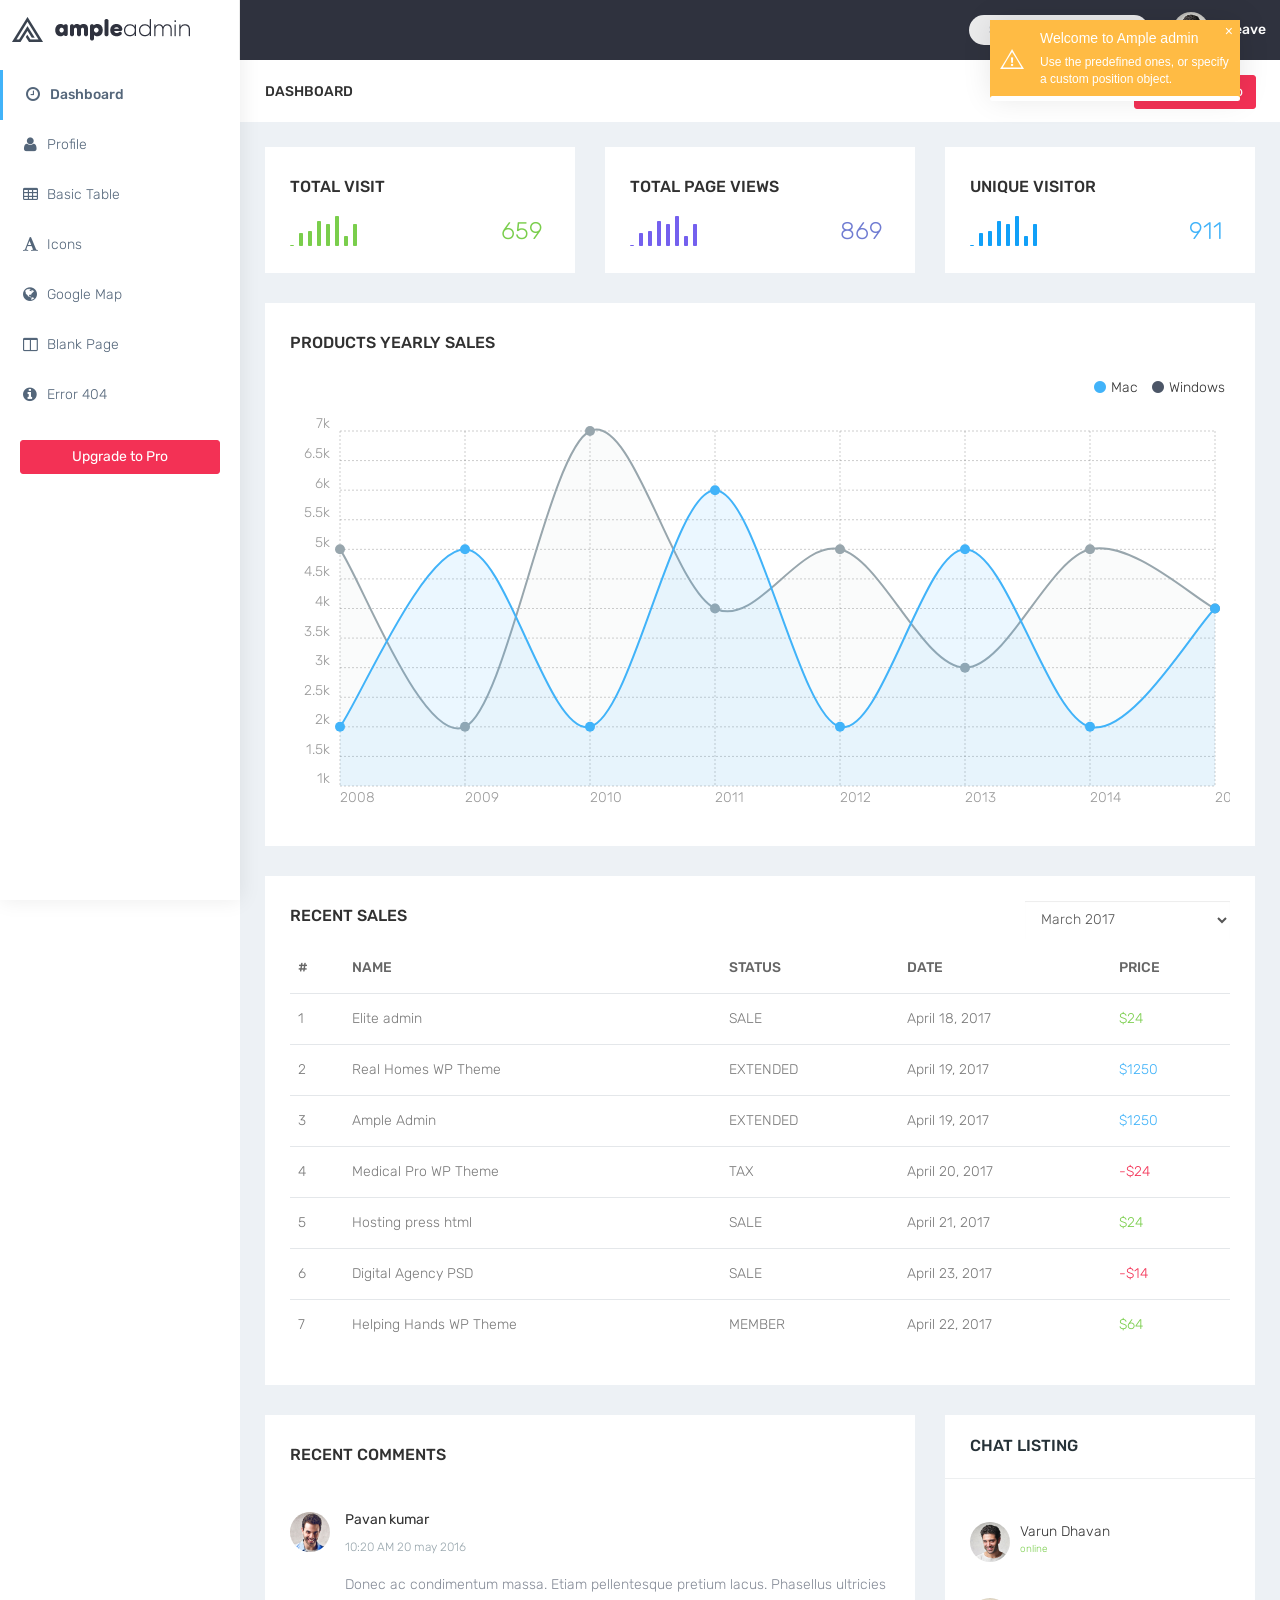
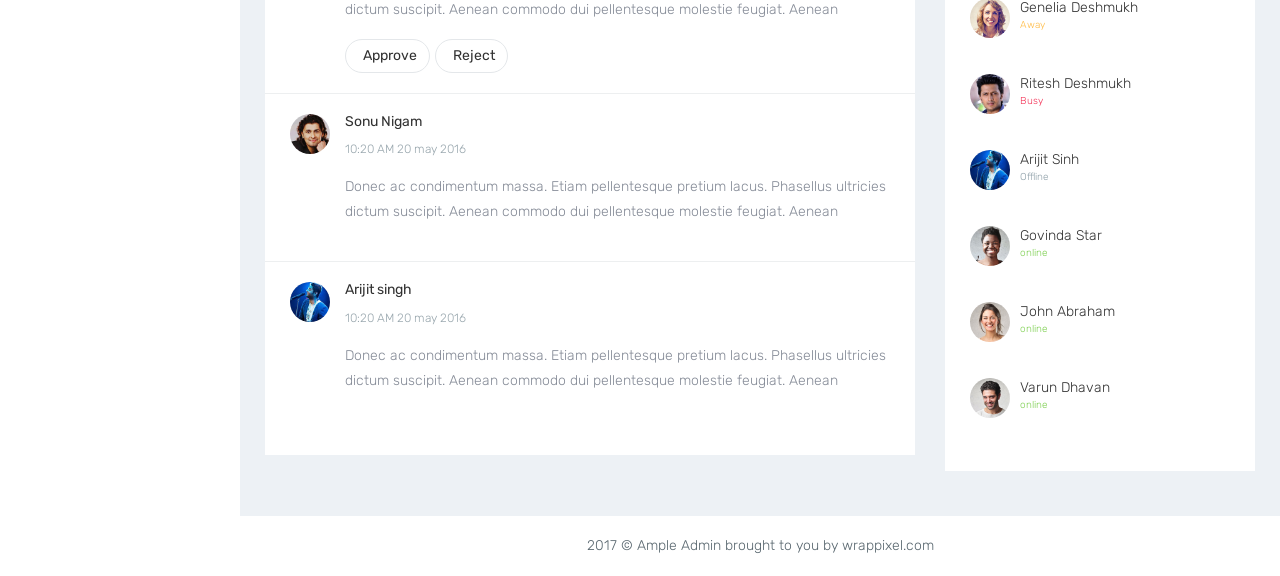
<file: es_webadmin/ample-admin-lite/html/index.html>
<!DOCTYPE html>
<html lang="en">

<head>
    <meta charset="utf-8">
    <meta http-equiv="X-UA-Compatible" content="IE=edge">
    <meta name="viewport" content="width=device-width, initial-scale=1">
    <meta name="description" content="">
    <meta name="author" content="">
    <link rel="icon" type="image/png" sizes="16x16" href="../plugins/images/favicon.png">
    <title>Ample Admin Template - The Ultimate Multipurpose admin template</title>
    <!-- Bootstrap Core CSS -->
    <link href="bootstrap/dist/css/bootstrap.min.css" rel="stylesheet">
    <!-- Menu CSS -->
    <link href="../plugins/bower_components/sidebar-nav/dist/sidebar-nav.min.css" rel="stylesheet">
    <!-- toast CSS -->
    <link href="../plugins/bower_components/toast-master/css/jquery.toast.css" rel="stylesheet">
    <!-- morris CSS -->
    <link href="../plugins/bower_components/morrisjs/morris.css" rel="stylesheet">
    <!-- chartist CSS -->
    <link href="../plugins/bower_components/chartist-js/dist/chartist.min.css" rel="stylesheet">
    <link href="../plugins/bower_components/chartist-plugin-tooltip-master/dist/chartist-plugin-tooltip.css" rel="stylesheet">
    <!-- animation CSS -->
    <link href="css/animate.css" rel="stylesheet">
    <!-- Custom CSS -->
    <link href="css/style.css" rel="stylesheet">
    <!-- color CSS -->
    <link href="css/colors/default.css" id="theme" rel="stylesheet">
    <!-- HTML5 Shim and Respond.js IE8 support of HTML5 elements and media queries -->
    <!-- WARNING: Respond.js doesn't work if you view the page via file:// -->
    <!--[if lt IE 9]>
    <script src="https://oss.maxcdn.com/libs/html5shiv/3.7.0/html5shiv.js"></script>
    <script src="https://oss.maxcdn.com/libs/respond.js/1.4.2/respond.min.js"></script>
<![endif]-->
</head>

<body class="fix-header">
    <!-- ============================================================== -->
    <!-- Preloader -->
    <!-- ============================================================== -->
    <div class="preloader">
        <svg class="circular" viewBox="25 25 50 50">
            <circle class="path" cx="50" cy="50" r="20" fill="none" stroke-width="2" stroke-miterlimit="10" />
        </svg>
    </div>
    <!-- ============================================================== -->
    <!-- Wrapper -->
    <!-- ============================================================== -->
    <div id="wrapper">
        <!-- ============================================================== -->
        <!-- Topbar header - style you can find in pages.scss -->
        <!-- ============================================================== -->
        <nav class="navbar navbar-default navbar-static-top m-b-0">
            <div class="navbar-header">
                <div class="top-left-part">
                    <!-- Logo -->
                    <a class="logo" href="index.html">
                        <!-- Logo icon image, you can use font-icon also --><b>
                        <!--This is dark logo icon--><img src="../plugins/images/admin-logo.png" alt="home" class="dark-logo" /><!--This is light logo icon--><img src="../plugins/images/admin-logo-dark.png" alt="home" class="light-logo" />
                     </b>
                        <!-- Logo text image you can use text also --><span class="hidden-xs">
                        <!--This is dark logo text--><img src="../plugins/images/admin-text.png" alt="home" class="dark-logo" /><!--This is light logo text--><img src="../plugins/images/admin-text-dark.png" alt="home" class="light-logo" />
                     </span> </a>
                </div>
                <!-- /Logo -->
                <ul class="nav navbar-top-links navbar-right pull-right">
                    <li>
                        <form role="search" class="app-search hidden-sm hidden-xs m-r-10">
                            <input type="text" placeholder="Search..." class="form-control"> <a href=""><i class="fa fa-search"></i></a> </form>
                    </li>
                    <li>
                        <a class="profile-pic" href="#"> <img src="../plugins/images/users/varun.jpg" alt="user-img" width="36" class="img-circle"><b class="hidden-xs">Steave</b></a>
                    </li>
                </ul>
            </div>
            <!-- /.navbar-header -->
            <!-- /.navbar-top-links -->
            <!-- /.navbar-static-side -->
        </nav>
        <!-- End Top Navigation -->
        <!-- ============================================================== -->
        <!-- Left Sidebar - style you can find in sidebar.scss  -->
        <!-- ============================================================== -->
        <div class="navbar-default sidebar" role="navigation">
            <div class="sidebar-nav slimscrollsidebar">
                <div class="sidebar-head">
                    <h3><span class="fa-fw open-close"><i class="ti-close ti-menu"></i></span> <span class="hide-menu">Navigation</span></h3>
                </div>
                <ul class="nav" id="side-menu">
                    <li style="padding: 70px 0 0;">
                        <a href="index.html" class="waves-effect"><i class="fa fa-clock-o fa-fw" aria-hidden="true"></i>Dashboard</a>
                    </li>
                    <li>
                        <a href="profile.html" class="waves-effect"><i class="fa fa-user fa-fw" aria-hidden="true"></i>Profile</a>
                    </li>
                    <li>
                        <a href="basic-table.html" class="waves-effect"><i class="fa fa-table fa-fw" aria-hidden="true"></i>Basic Table</a>
                    </li>
                    <li>
                        <a href="fontawesome.html" class="waves-effect"><i class="fa fa-font fa-fw" aria-hidden="true"></i>Icons</a>
                    </li>
                    <li>
                        <a href="map-google.html" class="waves-effect"><i class="fa fa-globe fa-fw" aria-hidden="true"></i>Google Map</a>
                    </li>
                    <li>
                        <a href="blank.html" class="waves-effect"><i class="fa fa-columns fa-fw" aria-hidden="true"></i>Blank Page</a>
                    </li>
                    <li>
                        <a href="404.html" class="waves-effect"><i class="fa fa-info-circle fa-fw" aria-hidden="true"></i>Error 404</a>
                    </li>

                </ul>
                <div class="center p-20">
                     <a href="https://wrappixel.com/templates/ampleadmin/" target="_blank" class="btn btn-danger btn-block waves-effect waves-light">Upgrade to Pro</a>
                 </div>
            </div>
            
        </div>
        <!-- ============================================================== -->
        <!-- End Left Sidebar -->
        <!-- ============================================================== -->
        <!-- ============================================================== -->
        <!-- Page Content -->
        <!-- ============================================================== -->
        <div id="page-wrapper">
            <div class="container-fluid">
                <div class="row bg-title">
                    <div class="col-lg-3 col-md-4 col-sm-4 col-xs-12">
                        <h4 class="page-title">Dashboard</h4> </div>
                    <div class="col-lg-9 col-sm-8 col-md-8 col-xs-12">
                        <a href="https://wrappixel.com/templates/ampleadmin/" target="_blank" class="btn btn-danger pull-right m-l-20 hidden-xs hidden-sm waves-effect waves-light">Upgrade to Pro</a>
                        <ol class="breadcrumb">
                            <li><a href="#">Dashboard</a></li>
                        </ol>
                    </div>
                    <!-- /.col-lg-12 -->
                </div>
                <!-- /.row -->
                <!-- ============================================================== -->
                <!-- Different data widgets -->
                <!-- ============================================================== -->
                <!-- .row -->
                <div class="row">
                    <div class="col-lg-4 col-sm-6 col-xs-12">
                        <div class="white-box analytics-info">
                            <h3 class="box-title">Total Visit</h3>
                            <ul class="list-inline two-part">
                                <li>
                                    <div id="sparklinedash"></div>
                                </li>
                                <li class="text-right"><i class="ti-arrow-up text-success"></i> <span class="counter text-success">659</span></li>
                            </ul>
                        </div>
                    </div>
                    <div class="col-lg-4 col-sm-6 col-xs-12">
                        <div class="white-box analytics-info">
                            <h3 class="box-title">Total Page Views</h3>
                            <ul class="list-inline two-part">
                                <li>
                                    <div id="sparklinedash2"></div>
                                </li>
                                <li class="text-right"><i class="ti-arrow-up text-purple"></i> <span class="counter text-purple">869</span></li>
                            </ul>
                        </div>
                    </div>
                    <div class="col-lg-4 col-sm-6 col-xs-12">
                        <div class="white-box analytics-info">
                            <h3 class="box-title">Unique Visitor</h3>
                            <ul class="list-inline two-part">
                                <li>
                                    <div id="sparklinedash3"></div>
                                </li>
                                <li class="text-right"><i class="ti-arrow-up text-info"></i> <span class="counter text-info">911</span></li>
                            </ul>
                        </div>
                    </div>
                </div>
                <!--/.row -->
                <!--row -->
                <!-- /.row -->
                <div class="row">
                    <div class="col-md-12 col-lg-12 col-sm-12 col-xs-12">
                        <div class="white-box">
                            <h3 class="box-title">Products Yearly Sales</h3>
                            <ul class="list-inline text-right">
                                <li>
                                    <h5><i class="fa fa-circle m-r-5 text-info"></i>Mac</h5> </li>
                                <li>
                                    <h5><i class="fa fa-circle m-r-5 text-inverse"></i>Windows</h5> </li>
                            </ul>
                            <div id="ct-visits" style="height: 405px;"></div>
                        </div>
                    </div>
                </div>
                <!-- ============================================================== -->
                <!-- table -->
                <!-- ============================================================== -->
                <div class="row">
                    <div class="col-md-12 col-lg-12 col-sm-12">
                        <div class="white-box">
                            <div class="col-md-3 col-sm-4 col-xs-6 pull-right">
                                <select class="form-control pull-right row b-none">
                                    <option>March 2017</option>
                                    <option>April 2017</option>
                                    <option>May 2017</option>
                                    <option>June 2017</option>
                                    <option>July 2017</option>
                                </select>
                            </div>
                            <h3 class="box-title">Recent sales</h3>
                            <div class="table-responsive">
                                <table class="table">
                                    <thead>
                                        <tr>
                                            <th>#</th>
                                            <th>NAME</th>
                                            <th>STATUS</th>
                                            <th>DATE</th>
                                            <th>PRICE</th>
                                        </tr>
                                    </thead>
                                    <tbody>
                                        <tr>
                                            <td>1</td>
                                            <td class="txt-oflo">Elite admin</td>
                                            <td>SALE</td>
                                            <td class="txt-oflo">April 18, 2017</td>
                                            <td><span class="text-success">$24</span></td>
                                        </tr>
                                        <tr>
                                            <td>2</td>
                                            <td class="txt-oflo">Real Homes WP Theme</td>
                                            <td>EXTENDED</td>
                                            <td class="txt-oflo">April 19, 2017</td>
                                            <td><span class="text-info">$1250</span></td>
                                        </tr>
                                        <tr>
                                            <td>3</td>
                                            <td class="txt-oflo">Ample Admin</td>
                                            <td>EXTENDED</td>
                                            <td class="txt-oflo">April 19, 2017</td>
                                            <td><span class="text-info">$1250</span></td>
                                        </tr>
                                        <tr>
                                            <td>4</td>
                                            <td class="txt-oflo">Medical Pro WP Theme</td>
                                            <td>TAX</td>
                                            <td class="txt-oflo">April 20, 2017</td>
                                            <td><span class="text-danger">-$24</span></td>
                                        </tr>
                                        <tr>
                                            <td>5</td>
                                            <td class="txt-oflo">Hosting press html</td>
                                            <td>SALE</td>
                                            <td class="txt-oflo">April 21, 2017</td>
                                            <td><span class="text-success">$24</span></td>
                                        </tr>
                                        <tr>
                                            <td>6</td>
                                            <td class="txt-oflo">Digital Agency PSD</td>
                                            <td>SALE</td>
                                            <td class="txt-oflo">April 23, 2017</td>
                                            <td><span class="text-danger">-$14</span></td>
                                        </tr>
                                        <tr>
                                            <td>7</td>
                                            <td class="txt-oflo">Helping Hands WP Theme</td>
                                            <td>MEMBER</td>
                                            <td class="txt-oflo">April 22, 2017</td>
                                            <td><span class="text-success">$64</span></td>
                                        </tr>
                                    </tbody>
                                </table>
                            </div>
                        </div>
                    </div>
                </div>
                <!-- ============================================================== -->
                <!-- chat-listing & recent comments -->
                <!-- ============================================================== -->
                <div class="row">
                    <!-- .col -->
                    <div class="col-md-12 col-lg-8 col-sm-12">
                        <div class="white-box">
                            <h3 class="box-title">Recent Comments</h3>
                            <div class="comment-center p-t-10">
                                <div class="comment-body">
                                    <div class="user-img"> <img src="../plugins/images/users/pawandeep.jpg" alt="user" class="img-circle">
                                    </div>
                                    <div class="mail-contnet">
                                        <h5>Pavan kumar</h5><span class="time">10:20 AM   20  may 2016</span>
                                        <br/><span class="mail-desc">Donec ac condimentum massa. Etiam pellentesque pretium lacus. Phasellus ultricies dictum suscipit. Aenean commodo dui pellentesque molestie feugiat. Aenean commodo dui pellentesque molestie feugiat</span> <a href="javacript:void(0)" class="btn btn btn-rounded btn-default btn-outline m-r-5"><i class="ti-check text-success m-r-5"></i>Approve</a><a href="javacript:void(0)" class="btn-rounded btn btn-default btn-outline"><i class="ti-close text-danger m-r-5"></i> Reject</a>
                                    </div>
                                </div>
                                <div class="comment-body">
                                    <div class="user-img"> <img src="../plugins/images/users/sonu.jpg" alt="user" class="img-circle">
                                    </div>
                                    <div class="mail-contnet">
                                        <h5>Sonu Nigam</h5><span class="time">10:20 AM   20  may 2016</span>
                                        <br/><span class="mail-desc">Donec ac condimentum massa. Etiam pellentesque pretium lacus. Phasellus ultricies dictum suscipit. Aenean commodo dui pellentesque molestie feugiat. Aenean commodo dui pellentesque molestie feugiat</span>
                                    </div>
                                </div>
                                <div class="comment-body b-none">
                                    <div class="user-img"> <img src="../plugins/images/users/arijit.jpg" alt="user" class="img-circle">
                                    </div>
                                    <div class="mail-contnet">
                                        <h5>Arijit singh</h5><span class="time">10:20 AM   20  may 2016</span>
                                        <br/><span class="mail-desc">Donec ac condimentum massa. Etiam pellentesque pretium lacus. Phasellus ultricies dictum suscipit. Aenean commodo dui pellentesque molestie feugiat. Aenean commodo dui pellentesque molestie feugiat</span>
                                    </div>
                                </div>
                            </div>
                        </div>
                    </div>
                    <div class="col-lg-4 col-md-6 col-sm-12">
                        <div class="panel">
                            <div class="sk-chat-widgets">
                                <div class="panel panel-default">
                                    <div class="panel-heading">
                                        CHAT LISTING
                                    </div>
                                    <div class="panel-body">
                                        <ul class="chatonline">
                                            <li>
                                                <div class="call-chat">
                                                    <button class="btn btn-success btn-circle btn-lg" type="button"><i class="fa fa-phone"></i></button>
                                                    <button class="btn btn-info btn-circle btn-lg" type="button"><i class="fa fa-comments-o"></i></button>
                                                </div>
                                                <a href="javascript:void(0)"><img src="../plugins/images/users/varun.jpg" alt="user-img" class="img-circle"> <span>Varun Dhavan <small class="text-success">online</small></span></a>
                                            </li>
                                            <li>
                                                <div class="call-chat">
                                                    <button class="btn btn-success btn-circle btn-lg" type="button"><i class="fa fa-phone"></i></button>
                                                    <button class="btn btn-info btn-circle btn-lg" type="button"><i class="fa fa-comments-o"></i></button>
                                                </div>
                                                <a href="javascript:void(0)"><img src="../plugins/images/users/genu.jpg" alt="user-img" class="img-circle"> <span>Genelia Deshmukh <small class="text-warning">Away</small></span></a>
                                            </li>
                                            <li>
                                                <div class="call-chat">
                                                    <button class="btn btn-success btn-circle btn-lg" type="button"><i class="fa fa-phone"></i></button>
                                                    <button class="btn btn-info btn-circle btn-lg" type="button"><i class="fa fa-comments-o"></i></button>
                                                </div>
                                                <a href="javascript:void(0)"><img src="../plugins/images/users/ritesh.jpg" alt="user-img" class="img-circle"> <span>Ritesh Deshmukh <small class="text-danger">Busy</small></span></a>
                                            </li>
                                            <li>
                                                <div class="call-chat">
                                                    <button class="btn btn-success btn-circle btn-lg" type="button"><i class="fa fa-phone"></i></button>
                                                    <button class="btn btn-info btn-circle btn-lg" type="button"><i class="fa fa-comments-o"></i></button>
                                                </div>
                                                <a href="javascript:void(0)"><img src="../plugins/images/users/arijit.jpg" alt="user-img" class="img-circle"> <span>Arijit Sinh <small class="text-muted">Offline</small></span></a>
                                            </li>
                                            <li>
                                                <div class="call-chat">
                                                    <button class="btn btn-success btn-circle btn-lg" type="button"><i class="fa fa-phone"></i></button>
                                                    <button class="btn btn-info btn-circle btn-lg" type="button"><i class="fa fa-comments-o"></i></button>
                                                </div>
                                                <a href="javascript:void(0)"><img src="../plugins/images/users/govinda.jpg" alt="user-img" class="img-circle"> <span>Govinda Star <small class="text-success">online</small></span></a>
                                            </li>
                                            <li>
                                                <div class="call-chat">
                                                    <button class="btn btn-success btn-circle btn-lg" type="button"><i class="fa fa-phone"></i></button>
                                                    <button class="btn btn-info btn-circle btn-lg" type="button"><i class="fa fa-comments-o"></i></button>
                                                </div>
                                                <a href="javascript:void(0)"><img src="../plugins/images/users/hritik.jpg" alt="user-img" class="img-circle"> <span>John Abraham<small class="text-success">online</small></span></a>
                                            </li>
                                            <li>
                                                <div class="call-chat">
                                                    <button class="btn btn-success btn-circle btn-lg" type="button"><i class="fa fa-phone"></i></button>
                                                    <button class="btn btn-info btn-circle btn-lg" type="button"><i class="fa fa-comments-o"></i></button>
                                                </div>
                                                <a href="javascript:void(0)"><img src="../plugins/images/users/varun.jpg" alt="user-img" class="img-circle"> <span>Varun Dhavan <small class="text-success">online</small></span></a>
                                            </li>
                                        </ul>
                                    </div>
                                </div>
                            </div>
                        </div>
                    </div>
                    <!-- /.col -->
                </div>
            </div>
            <!-- /.container-fluid -->
            <footer class="footer text-center"> 2017 &copy; Ample Admin brought to you by wrappixel.com </footer>
        </div>
        <!-- ============================================================== -->
        <!-- End Page Content -->
        <!-- ============================================================== -->
    </div>
    <!-- ============================================================== -->
    <!-- End Wrapper -->
    <!-- ============================================================== -->
    <!-- ============================================================== -->
    <!-- All Jquery -->
    <!-- ============================================================== -->
    <script src="../plugins/bower_components/jquery/dist/jquery.min.js"></script>
    <!-- Bootstrap Core JavaScript -->
    <script src="bootstrap/dist/js/bootstrap.min.js"></script>
    <!-- Menu Plugin JavaScript -->
    <script src="../plugins/bower_components/sidebar-nav/dist/sidebar-nav.min.js"></script>
    <!--slimscroll JavaScript -->
    <script src="js/jquery.slimscroll.js"></script>
    <!--Wave Effects -->
    <script src="js/waves.js"></script>
    <!--Counter js -->
    <script src="../plugins/bower_components/waypoints/lib/jquery.waypoints.js"></script>
    <script src="../plugins/bower_components/counterup/jquery.counterup.min.js"></script>
    <!-- chartist chart -->
    <script src="../plugins/bower_components/chartist-js/dist/chartist.min.js"></script>
    <script src="../plugins/bower_components/chartist-plugin-tooltip-master/dist/chartist-plugin-tooltip.min.js"></script>
    <!-- Sparkline chart JavaScript -->
    <script src="../plugins/bower_components/jquery-sparkline/jquery.sparkline.min.js"></script>
    <!-- Custom Theme JavaScript -->
    <script src="js/custom.min.js"></script>
    <script src="js/dashboard1.js"></script>
    <script src="../plugins/bower_components/toast-master/js/jquery.toast.js"></script>
</body>

</html>
</file>
<file: es_webadmin/ample-admin-lite/plugins/bower_components/morrisjs/morris.css>
.morris-hover {
	position:absolute;
	z-index:1;
}

.morris-hover.morris-default-style .morris-hover-row-label {
	font-weight:bold;
	margin:0.25em 0
}
.morris-hover.morris-default-style .morris-hover-point {
	white-space:nowrap;
	margin:0.1em 0
}
.morris-hover.morris-default-style {
    border-radius: 2px;
    padding: 10px 12px;
    color: #666;
    background:rgba(0, 0, 0, 0.7);
    border: none;
    color: #fff!important ;
}
 .morris-hover-point {
      color: rgba(257, 257, 257, 0.8)!important ;
   }
</file>
<file: es_webadmin/ample-admin-lite/plugins/bower_components/chartist-plugin-tooltip-master/dist/chartist-plugin-tooltip.css>
.chartist-tooltip {
  position: absolute;
  display: inline-block;
  opacity: 0;
  min-width: 50px;
  padding: 5px 10px;
  border-radius: 5px;
  background: #313131;
  color: #fff;
  font-weight: 500;
  text-align: center;
  pointer-events: none;
  z-index: 1;
  -webkit-transition: opacity .2s linear;
  -moz-transition: opacity .2s linear;
  -o-transition: opacity .2s linear;
  transition: opacity .2s linear; }

/*.chartist-tooltip:before {
    content: "";
    position: absolute;
    top: 100%;
    left: 50%;
    width: 0;
    height: 0;
    margin-left: -5px;
    border: 5px solid transparent;
    border-top-color: #313131; }
*/
.chartist-tooltip.tooltip-show {
    opacity: 1; }

.ct-area, .ct-line {
  pointer-events: none; }

/*# sourceMappingURL=chartist-plugin-tooltip.css.map */
</file>
<file: es_webadmin/ample-admin-lite/html/css/style.css>
@import url(https://fonts.googleapis.com/css?family=Rubik:300,400,500,700,900);@import "spinners.css";.preloader{width:100%;height:100%;top:0;position:fixed;z-index:99999;background:#fff}.preloader .cssload-speeding-wheel{position:absolute;top:calc(50% - 3.5px);left:calc(50% - 3.5px)}*{outline:0!important}body{background:#2f323e;font-family:Rubik,sans-serif;margin:0;overflow-x:hidden;color:#313131;font-weight:300}html{position:relative;min-height:100%;background:#fff}h1,h2,h3,h4,h5,h6{color:#313131;font-family:Rubik,sans-serif;margin:10px 0;font-weight:300}h1{line-height:48px;font-size:36px}h2{line-height:36px;font-size:24px}h3{line-height:30px;font-size:21px}h4{line-height:22px;font-size:18px}h5{font-size:16px;font-size:14px}.dn{display:none}.db{display:block}.light_op_text{color:rgba(255,255,255,.5)}blockquote{border-left:5px solid #2cabe3!important;border:1px solid rgba(120,130,140,.13)}p{line-height:1.6}b{font-weight:500}a:active,a:focus,a:hover{outline:0;text-decoration:none}.clear{clear:both}.font-12{font-size:12px}hr{border-color:rgba(120,130,140,.13)}.b-t{border-top:1px solid rgba(120,130,140,.13)}.b-b{border-bottom:1px solid rgba(120,130,140,.13)}.b-l{border-left:1px solid rgba(120,130,140,.13)}.b-r{border-right:1px solid rgba(120,130,140,.13)}.b-all{border:1px solid rgba(120,130,140,.13)}.b-none{border:0!important}.max-height{height:310px;overflow:auto}.p-0{padding:0!important}.p-10{padding:10px!important}.p-20{padding:20px!important}.p-30{padding:30px!important}.p-l-0{padding-left:0!important}.p-l-10{padding-left:10px!important}.p-l-20{padding-left:20px!important}.p-l-30{padding-left:30px!important}.p-r-0{padding-right:0!important}.p-r-10{padding-right:10px!important}.p-r-20{padding-right:20px!important}.p-r-30{padding-right:30px!important}.p-r-40{padding-right:40px!important}.p-t-0{padding-top:0!important}.p-t-10{padding-top:10px!important}.p-t-20{padding-top:20px!important}.p-t-30{padding-top:30px!important}.p-b-0{padding-bottom:0!important}.p-b-10{padding-bottom:10px!important}.p-b-20{padding-bottom:20px!important}.p-b-30{padding-bottom:30px!important}.p-b-40{padding-bottom:40px!important}.m-0{margin:0!important}.m-l-5{margin-left:5px!important}.m-l-10{margin-left:10px!important}.m-l-15{margin-left:15px!important}.m-l-20{margin-left:20px!important}.m-l-30{margin-left:30px!important}.m-l-40{margin-left:40px!important}.m-r-5{margin-right:5px!important}.m-r-10{margin-right:10px!important}.m-r-15{margin-right:15px!important}.m-r-20{margin-right:20px!important}.m-r-30{margin-right:30px!important}.m-r-40{margin-right:40px!important}.m-t-5{margin-top:5px!important}.m-t-0{margin-top:0!important}.m-t-10{margin-top:10px!important}.m-t-15{margin-top:15px!important}.m-t-20{margin-top:20px!important}.m-t-30{margin-top:30px!important}.m-t-40{margin-top:40px!important}.m-b-0{margin-bottom:0!important}.m-b-5{margin-bottom:5px!important}.m-b-10{margin-bottom:10px!important}.m-b-15{margin-bottom:15px!important}.m-b-20{margin-bottom:20px!important}.m-b-30{margin-bottom:30px!important}.m-b-40{margin-bottom:40px!important}.vt{vertical-align:top}.vb{vertical-align:bottom}.font-bold{font-weight:700}.font-medium{font-weight:500}.font-normal{font-weight:400}.font-light{font-weight:300}.pull-in{margin-left:-15px;margin-right:-15px}.b-0{border:none!important}.vertical-middle,.vm{vertical-align:middle}.mdi{font-size:17px}.bx-shadow{-moz-box-shadow:0 1px 2px 0 rgba(0,0,0,.1);-webkit-box-shadow:0 1px 2px 0 rgba(0,0,0,.1);box-shadow:0 1px 2px 0 rgba(0,0,0,.1)}.mx-box{max-height:380px;min-height:380px}.thumb-sm{height:32px;width:32px}.thumb-md{height:48px;width:48px}.thumb-lg{height:88px;width:88px}.txt-oflo{text-overflow:ellipsis;overflow:hidden;white-space:nowrap}.di{display:inline-block}.get-code{color:#263238;cursor:pointer;border-radius:100%;background:#fff;padding:4px 5px;font-size:10px;margin:0 5px;vertical-align:middle}.badge{text-transform:uppercase;font-weight:600;padding:3px 5px;font-size:12px;margin-top:1px;background-color:#fb4}.badge-xs{font-size:9px}.badge-sm,.badge-xs{-webkit-transform:translate(0,-2px);-ms-transform:translate(0,-2px);-o-transform:translate(0,-2px);transform:translate(0,-2px)}.badge-success{background-color:#7ace4c}.badge-info{background-color:#41b3f9}.badge-warning{background-color:#fb4}.badge-danger{background-color:#f33155}.badge-purple{background-color:#707cd2}.badge-red{background-color:#f33155}.badge-inverse{background-color:#4c5667}.notify{position:relative;margin-top:-30px}.notify .heartbit{position:absolute;top:-20px;right:-16px;height:25px;width:25px;z-index:10;border:5px solid #f33155;border-radius:70px;-moz-animation:heartbit 1s ease-out;-moz-animation-iteration-count:infinite;-o-animation:heartbit 1s ease-out;-o-animation-iteration-count:infinite;-webkit-animation:heartbit 1s ease-out;-webkit-animation-iteration-count:infinite;animation-iteration-count:infinite}.notify .point{width:6px;height:6px;-webkit-border-radius:30px;-moz-border-radius:30px;border-radius:30px;background-color:#f33155;position:absolute;right:-6px;top:-10px}@-moz-keyframes heartbit{0%{-moz-transform:scale(0);opacity:0}25%{-moz-transform:scale(.1);opacity:.1}50%{-moz-transform:scale(.5);opacity:.3}75%{-moz-transform:scale(.8);opacity:.5}100%{-moz-transform:scale(1);opacity:0}}@-webkit-keyframes heartbit{0%{-webkit-transform:scale(0);opacity:0}25%{-webkit-transform:scale(.1);opacity:.1}50%{-webkit-transform:scale(.5);opacity:.3}75%{-webkit-transform:scale(.8);opacity:.5}100%{-webkit-transform:scale(1);opacity:0}}.text-white{color:#fff}.text-danger{color:#f33155}.text-muted{color:#8d9ea7}.text-warning{color:#fb4}.text-success{color:#7ace4c}.text-info{color:#41b3f9}.text-inverse{color:#4c5667}.text-blue{color:#02bec9}.text-purple{color:#707cd2}.text-primary{color:#7460ee}.text-megna{color:#01c0c8}.text-dark{color:#313131!important}.fw-500{font-weight:500}.bg-primary{background-color:#7460ee!important}.bg-success{background-color:#7ace4c!important}.bg-info{background-color:#41b3f9!important}.bg-warning{background-color:#fb4!important}.bg-danger,.bg-theme-alt{background-color:#f33155!important}.bg-theme{background-color:#2cabe3!important}.bg-theme-dark{background-color:#4f5467!important}.bg-inverse{background-color:#4c5667!important}.bg-purple{background-color:#707cd2!important}.bg-white{background-color:#fff!important}.bg-light{background-color:#e4e7ea!important}.bg-extralight{background-color:#f7fafc!important}.label{letter-spacing:.05em;border-radius:60px;padding:4px 12px 3px;font-weight:500}.label-rouded,.label-rounded{border-radius:60px;padding:4px 12px 3px;font-weight:500}.label-custom{background-color:#01c0c8}.label-success{background-color:#7ace4c}.label-info{background-color:#41b3f9}.label-warning{background-color:#fb4}.label-danger{background-color:#f33155}.label-megna{background-color:#01c0c8}.label-primary{background-color:#7460ee}.label-purple{background-color:#707cd2}.label-red{background-color:#f33155}.label-inverse{background-color:#4c5667}.label-white{background-color:#fff}.label-default{background-color:#e4e7ea}.dropdown-menu{border:1px solid rgba(120,130,140,.13);border-radius:0;box-shadow:0 3px 12px rgba(0,0,0,.05)!important;-webkit-box-shadow:0!important;-moz-box-shadow:0!important;padding-bottom:8px;margin-top:0}.dropdown-menu>li>a{padding:9px 20px}.dropdown-menu>li>a:focus,.dropdown-menu>li>a:hover{background:#f7fafc}.navbar-top-links .progress{margin-bottom:6px}label{font-weight:500}.btn{border-radius:3px}.form-control{background-color:#fff;border:1px solid #e4e7ea;border-radius:0;box-shadow:4px;color:#565656;height:38px;max-width:100%;padding:7px 12px;transition:all 300ms linear 0s}.form-control:focus{box-shadow:none;border-color:#263238}.input-sm{height:30px;padding:5px 10px;font-size:12px;line-height:1.5}.input-lg{height:44px;padding:5px 10px;font-size:18px}.bootstrap-tagsinput{border:1px solid #e4e7ea;border-radius:0;box-shadow:none;display:block;padding:7px 12px}.bootstrap-touchspin .input-group-btn-vertical>.btn{padding:9px 10px}.bootstrap-touchspin .input-group-btn-vertical .bootstrap-touchspin-down,.bootstrap-touchspin .input-group-btn-vertical .bootstrap-touchspin-up{border-radius:0}.input-group-btn .btn{padding:8px 12px}.form-group,.form-horizontal .form-group{margin-bottom:25px}.list-group-item,.list-group-item:first-child,.list-group-item:last-child{border-radius:0;border-color:rgba(120,130,140,.13)}.list-group-item.active,.list-group-item.active:focus,.list-group-item.active:hover{background:#41b3f9;border-color:#41b3f9}.list-task .list-group-item,.list-task .list-group-item:first-child{border-radius:0;border:0}.list-task .list-group-item:last-child{border-radius:0;border:0}.media{border:1px solid rgba(120,130,140,.13);margin-bottom:10px;padding:15px}.media .media-heading{font-weight:500}.well,pre{background:#fff;border-radius:0}.nav-tabs>li>a{border-radius:0;color:#263238}.nav-tabs>li>a:focus,.nav-tabs>li>a:hover{background:#fff}.modal-content{border-radius:0;box-shadow:0 5px 15px rgba(0,0,0,.1)}.alert{border-radius:0}.carousel-control{width:8%}.carousel-control span{position:absolute;top:50%;z-index:5;display:inline-block;font-size:30px}.popover{border-radius:0;z-index:100}.popover-title{padding:5px 14px}.container-fluid{padding-left:25px;padding-right:25px;padding-bottom:15px}.btn-group-vertical>.btn:first-child:not(:last-child),.btn-group-vertical>.btn:last-child:not(:first-child){border-radius:0}.table-responsive{overflow-y:hidden}.pagination>li:first-child>a,.pagination>li:first-child>span{border-bottom-left-radius:0;border-top-left-radius:0}.pagination>li:last-child>a,.pagination>li:last-child>span{border-bottom-right-radius:0;border-top-right-radius:0}.pagination>li>a,.pagination>li>span{color:#263238}.pagination>li>a:focus,.pagination>li>a:hover,.pagination>li>span:focus,.pagination>li>span:hover{background-color:#e4e7ea}.pagination-split li{margin-left:5px;display:inline-block;float:left}.pagination-split li:first-child{margin-left:0}.pagination-split li a{-moz-border-radius:0;-webkit-border-radius:0;border-radius:0}.pagination>.active>a,.pagination>.active>a:focus,.pagination>.active>a:hover,.pagination>.active>span,.pagination>.active>span:focus,.pagination>.active>span:hover{background-color:#2cabe3;border-color:#2cabe3}.pager li>a,.pager li>span{-moz-border-radius:0;-webkit-border-radius:0;border-radius:0;color:#263238}.table-box{display:table;width:100%}.cell{display:table-cell;vertical-align:middle}.jqstooltip{width:auto!important;height:auto!important}#wrapper{width:100%}#page-wrapper{padding:0 0 60px;min-height:568px;background:#edf1f5}.footer{bottom:0;color:#58666e;left:240px;padding:20px 30px;position:absolute;right:0;background:#fff}.bg-title{background:#fff;overflow:hidden;padding:15px 10px 9px;margin-bottom:25px;margin-left:-25.5px;margin-right:-25.5px}.bg-title h4{text-transform:uppercase;font-size:14px;font-weight:500;margin-top:6px}.bg-title .breadcrumb{background:0 0;margin-bottom:0;float:right;padding:0;margin-top:8px}.bg-title .breadcrumb a{color:rgba(0,0,0,.5)}.bg-title .breadcrumb a:hover{color:#000}.bg-title .breadcrumb .active{color:#2cabe3}.logo b{height:60px;float:left;padding-left:10px;width:auto;line-height:59px;text-align:center}.logo i{color:#fff}.top-left-part{width:240px;float:left;border-right:1px solid rgba(0,0,0,.08)}.top-left-part a{color:#fff;line-height:59px;font-size:18px;padding-left:10px;text-transform:uppercase}.top-left-part .light-logo{display:none}.navbar-header{width:100%;background:#3c4451;border:0}.navbar-default{border:0}.navbar-top-links{margin-right:0}.navbar-top-links .badge{position:absolute;right:6px;top:15px}.navbar-top-links>li{float:left}.navbar-top-links>li>a{color:#fff;padding:0 14px;line-height:60px;min-height:60px}.navbar-top-links>li>a:hover{background:rgba(0,0,0,.1)}.navbar-top-links>li>a:focus{background:rgba(0,0,0,0)}.nav .open>a,.nav .open>a:focus,.nav .open>a:hover{background:rgba(255,255,255,.2)}.navbar-top-links .dropdown-menu li{display:block}.navbar-top-links .dropdown-menu li:last-child{margin-right:0}.navbar-top-links .dropdown-menu li a div{white-space:normal}.navbar-top-links .dropdown-alerts,.navbar-top-links .dropdown-messages,.navbar-top-links .dropdown-tasks{width:310px;min-width:0}.navbar-top-links .dropdown-user{right:0;left:auto;width:280px}.navbar-top-links .dropdown-user .dw-user-box{padding:15px}.navbar-top-links .dropdown-user .dw-user-box .u-img{width:80px;display:inline-block;vertical-align:top}.navbar-top-links .dropdown-user .dw-user-box .u-img img{width:100%;border-radius:5px}.navbar-top-links .dropdown-user .dw-user-box .u-text{display:inline-block;padding-left:10px}.navbar-top-links .dropdown-user .dw-user-box .u-text h4{margin:0}.navbar-top-links .dropdown-user .dw-user-box .u-text p{margin-bottom:3px}.navbar-header .navbar-toggle{float:none;padding:0 15px;line-height:60px;border:0;color:rgba(255,255,255,.5);margin:0;display:inline-block;border-radius:0}.navbar-header .navbar-toggle:focus,.navbar-header .navbar-toggle:hover{background:rgba(0,0,0,.3);color:#fff}.app-search{position:relative;margin:0}.app-search a{position:absolute;top:20px;right:10px;color:#4c5667}.app-search .form-control,.app-search .form-control:focus{border:none;font-size:13px;color:#4c5667;padding-left:20px;padding-right:40px;background:rgba(255,255,255,.9);box-shadow:none;height:30px;font-weight:600;width:180px;display:inline-block;line-height:30px;margin-top:15px;border-radius:40px;transition:.5s ease-out}.app-search .form-control::-moz-placeholder{color:#4c5667;opacity:.5}.app-search .form-control::-webkit-input-placeholder{color:#4c5667;opacity:.5}.app-search .form-control::-ms-placeholder{color:#4c5667;opacity:.5}.nav-small-cap{color:#a6afbb;cursor:default;font-weight:500;text-transform:uppercase;font-size:13px;letter-spacing:.035em;padding:12px 15px!important;pointer-events:none;margin:20px 0 0 -15px}.profile-pic{padding:0 20px;line-height:50px}.profile-pic img{margin-right:10px}.drop-title{border-bottom:1px solid rgba(0,0,0,.1);color:#263238;font-size:15px;font-weight:600;padding:11px 20px 15px}.btn-outline{color:inherit;background-color:transparent;transition:all .5s}.btn-rounded{border-radius:60px}.btn-custom,.btn-custom.disabled{background:#2cabe3;border:1px solid #2cabe3;color:#fff}.btn-custom.disabled.focus,.btn-custom.disabled:focus,.btn-custom.disabled:hover,.btn-custom.focus,.btn-custom:focus,.btn-custom:hover{background:#2cabe3;opacity:.8;color:#fff;border:1px solid #2cabe3}.btn-primary,.btn-primary.disabled{background:#7460ee;border:1px solid #7460ee}.btn-primary.disabled.focus,.btn-primary.disabled:focus,.btn-primary.disabled:hover,.btn-primary.focus,.btn-primary:focus,.btn-primary:hover{background:#7460ee;opacity:.8;border:1px solid #7460ee}.btn-success,.btn-success.disabled{background:#7ace4c;border:1px solid #7ace4c}.btn-success.disabled.focus,.btn-success.disabled:focus,.btn-success.disabled:hover,.btn-success.focus,.btn-success:focus,.btn-success:hover{background:#7ace4c;opacity:.8;border:1px solid #7ace4c}.btn-info,.btn-info.disabled{background:#41b3f9;border:1px solid #41b3f9}.btn-info.disabled.focus,.btn-info.disabled:focus,.btn-info.disabled:hover,.btn-info.focus,.btn-info:focus,.btn-info:hover{background:#41b3f9;opacity:.8;border:1px solid #41b3f9}.btn-warning,.btn-warning.disabled{background:#fb4;border:1px solid #fb4}.btn-warning.disabled.focus,.btn-warning.disabled:focus,.btn-warning.disabled:hover,.btn-warning.focus,.btn-warning:focus,.btn-warning:hover{background:#fb4;opacity:.8;border:1px solid #fb4}.btn-danger,.btn-danger.disabled{background:#f33155;border:1px solid #f33155}.btn-danger.disabled.focus,.btn-danger.disabled:focus,.btn-danger.disabled:hover,.btn-danger.focus,.btn-danger:focus,.btn-danger:hover{background:#f33155;opacity:.8;border:1px solid #f33155}.btn-default,.btn-default.disabled{background:#e4e7ea;border:1px solid #e4e7ea}.btn-default.disabled.focus,.btn-default.disabled:focus,.btn-default.disabled:hover,.btn-default.focus,.btn-default:focus,.btn-default:hover{opacity:.8;border:1px solid #e4e7ea;background:#e4e7ea}.btn-default.btn-outline{background-color:#fff}.btn-default.btn-outline.focus,.btn-default.btn-outline:focus,.btn-default.btn-outline:hover{background:#e4e7ea}.btn-primary.btn-outline{color:#7460ee;background-color:#fff}.btn-primary.btn-outline.focus,.btn-primary.btn-outline:focus,.btn-primary.btn-outline:hover{background:#7460ee;color:#fff}.btn-success.btn-outline{color:#7ace4c;background-color:transparent}.btn-success.btn-outline.focus,.btn-success.btn-outline:focus,.btn-success.btn-outline:hover{background:#7ace4c;color:#fff}.btn-info.btn-outline{color:#41b3f9;background-color:transparent}.btn-info.btn-outline.focus,.btn-info.btn-outline:focus,.btn-info.btn-outline:hover{background:#41b3f9;color:#fff}.btn-warning.btn-outline{color:#fb4;background-color:transparent}.btn-warning.btn-outline.focus,.btn-warning.btn-outline:focus,.btn-warning.btn-outline:hover{background:#fb4;color:#fff}.btn-danger.btn-outline{color:#f33155;background-color:transparent}.btn-danger.btn-outline.focus,.btn-danger.btn-outline:focus,.btn-danger.btn-outline:hover{background:#f33155;color:#fff}.button-box .btn{margin:0 8px 8px 0}.btn-danger.btn-outline:hover,.btn-info.btn-outline:hover,.btn-primary.btn-outline:hover,.btn-success.btn-outline:hover,.btn-warning.btn-outline:hover{color:#fff}.btn-label{background:rgba(0,0,0,.05);display:inline-block;margin:-6px 12px -6px -14px;padding:7px 15px}.btn-facebook{color:#fff!important;background-color:#3b5998!important}.btn-twitter{color:#fff!important;background-color:#55acee!important}.btn-linkedin{color:#fff!important;background-color:#007bb6!important}.btn-dribbble{color:#fff!important;background-color:#ea4c89!important}.btn-googleplus{color:#fff!important;background-color:#dd4b39!important}.btn-instagram{color:#fff!important;background-color:#3f729b!important}.btn-pinterest{color:#fff!important;background-color:#cb2027!important}.btn-dropbox{color:#fff!important;background-color:#007ee5!important}.btn-flickr{color:#fff!important;background-color:#ff0084!important}.btn-tumblr{color:#fff!important;background-color:#32506d!important}.btn-skype{color:#fff!important;background-color:#00aff0!important}.btn-youtube{color:#fff!important;background-color:#b00!important}.btn-github{color:#fff!important;background-color:#171515!important}.btn-primary.active.focus,.btn-primary.active:focus,.btn-primary.active:hover,.btn-primary.focus,.btn-primary.focus:active,.btn-primary:active:focus,.btn-primary:active:hover,.btn-primary:focus,.open>.dropdown-toggle.btn-primary.focus,.open>.dropdown-toggle.btn-primary:focus,.open>.dropdown-toggle.btn-primary:hover{background-color:#7460ee;border:1px solid #7460ee}.btn-success.active.focus,.btn-success.active:focus,.btn-success.active:hover,.btn-success.focus,.btn-success.focus:active,.btn-success:active:focus,.btn-success:active:hover,.btn-success:focus,.open>.dropdown-toggle.btn-success.focus,.open>.dropdown-toggle.btn-success:focus,.open>.dropdown-toggle.btn-success:hover{background-color:#7ace4c;border:1px solid #7ace4c}.btn-info.active.focus,.btn-info.active:focus,.btn-info.active:hover,.btn-info.focus,.btn-info.focus:active,.btn-info:active:focus,.btn-info:active:hover,.btn-info:focus,.open>.dropdown-toggle.btn-info.focus,.open>.dropdown-toggle.btn-info:focus,.open>.dropdown-toggle.btn-info:hover{background-color:#41b3f9;border:1px solid #41b3f9}.btn-warning.active.focus,.btn-warning.active:focus,.btn-warning.active:hover,.btn-warning.focus,.btn-warning.focus:active,.btn-warning:active:focus,.btn-warning:active:hover,.btn-warning:focus,.open>.dropdown-toggle.btn-warning.focus,.open>.dropdown-toggle.btn-warning:focus,.open>.dropdown-toggle.btn-warning:hover{background-color:#fb4;border:1px solid #fb4}.btn-danger.active.focus,.btn-danger.active:focus,.btn-danger.active:hover,.btn-danger.focus,.btn-danger.focus:active,.btn-danger:active:focus,.btn-danger:active:hover,.btn-danger:focus,.open>.dropdown-toggle.btn-danger.focus,.open>.dropdown-toggle.btn-danger:focus,.open>.dropdown-toggle.btn-danger:hover{background-color:#f33155;border:1px solid #f33155}.btn-inverse,.btn-inverse.active,.btn-inverse.focus,.btn-inverse:active,.btn-inverse:focus,.btn-inverse:hover,.open>.dropdown-toggle.btn-inverse{background-color:#4c5667;border:1px solid #4c5667;color:#fff}.chat{margin:0;padding:0;list-style:none}.chat li{margin-bottom:10px;padding-bottom:5px;border-bottom:1px dotted rgba(120,130,140,.13)}.chat li.left .chat-body{margin-left:60px}.chat li.right .chat-body{margin-right:60px}.chat li .chat-body p{margin:0}.chat .glyphicon,.panel .slidedown .glyphicon{margin-right:5px}.chat-panel .panel-body{height:350px;overflow-y:scroll}.login-panel{margin-top:25%}.flot-chart{display:block;height:400px}.flot-chart-content{width:100%;height:100%}table.dataTable thead .sorting,table.dataTable thead .sorting_asc,table.dataTable thead .sorting_asc_disabled,table.dataTable thead .sorting_desc,table.dataTable thead .sorting_desc_disabled{background:0 0}table.dataTable thead .sorting_asc:after{content:"\f0de";float:right;font-family:fontawesome}table.dataTable thead .sorting_desc:after{content:"\f0dd";float:right;font-family:fontawesome}table.dataTable thead .sorting:after{content:"\f0dc";float:right;font-family:fontawesome;color:rgba(50,50,50,.5)}.btn-circle{width:30px;height:30px;padding:6px 0;border-radius:15px;text-align:center;font-size:12px;line-height:1.428571429}.btn-circle.btn-lg{width:50px;height:50px;padding:10px 16px;border-radius:25px;font-size:18px;line-height:1.33}.btn-circle.btn-xl{width:70px;height:70px;padding:10px 16px;border-radius:35px;font-size:24px;line-height:1.33}.show-grid [class^=col-]{padding-top:10px;padding-bottom:10px;border:1px solid rgba(120,130,140,.13);background-color:#f7fafc}.show-grid{margin:15px 0}.huge{font-size:40px}.white-box{background:#fff;padding:25px;margin-bottom:30px}.white-box .box-title{margin:0 0 12px;font-weight:500;text-transform:uppercase;font-size:16px}.panel{border-radius:0;margin-bottom:30px;border:0;box-shadow:none}.panel .panel-heading{border-radius:0;font-weight:500;font-size:16px;padding:20px 25px}.panel .panel-heading .panel-title{font-size:16px;color:#263238}.panel .panel-heading a i{font-size:12px;margin-left:8px}.panel .panel-action{float:right}.panel .panel-action a{opacity:.5}.panel .panel-action a:hover{opacity:1}.panel .panel-body{padding:25px}.panel .panel-body:first-child h3{margin-top:0;font-weight:500;font-family:Rubik,sans-serif;font-size:14px;text-transform:uppercase}.panel .panel-footer{background:#fff;border-radius:0;padding:20px 25px}.panel-green,.panel-success{border-color:#7ace4c}.panel-green .panel-heading,.panel-success .panel-heading{border-color:#7ace4c;color:#fff;background-color:#7ace4c}.panel-green .panel-heading a,.panel-success .panel-heading a{color:#fff}.panel-green .panel-heading a:hover,.panel-success .panel-heading a:hover{color:rgba(255,255,255,.5)}.panel-green a,.panel-success a{color:#7ace4c}.panel-green a:hover,.panel-success a:hover{color:#56a12c}.panel-black,.panel-inverse{border-color:#4c5667}.panel-black .panel-heading,.panel-inverse .panel-heading{border-color:#4c5667;color:#fff;background-color:#4c5667}.panel-black .panel-heading a,.panel-inverse .panel-heading a{color:#fff}.panel-black .panel-heading a:hover,.panel-inverse .panel-heading a:hover{color:rgba(255,255,255,.5)}.panel-black a,.panel-inverse a{color:#4c5667}.panel-black a:hover,.panel-inverse a:hover{color:#2c313b}.panel-darkblue,.panel-primary{border-color:#7460ee}.panel-darkblue .panel-heading,.panel-primary .panel-heading{border-color:#7460ee;color:#fff;background-color:#7460ee}.panel-darkblue .panel-heading a,.panel-primary .panel-heading a{color:#fff}.panel-darkblue .panel-heading a:hover,.panel-primary .panel-heading a:hover{color:rgba(255,255,255,.5)}.panel-darkblue a,.panel-primary a{color:#7460ee}.panel-darkblue a:hover,.panel-primary a:hover{color:#381be7}.panel-blue,.panel-info{border-color:#41b3f9}.panel-blue .panel-heading,.panel-info .panel-heading{border-color:#41b3f9;color:#fff;background-color:#41b3f9}.panel-blue .panel-heading a,.panel-info .panel-heading a{color:#fff}.panel-blue .panel-heading a:hover,.panel-info .panel-heading a:hover{color:rgba(255,255,255,.5)}.panel-blue a,.panel-info a{color:#41b3f9}.panel-blue a:hover,.panel-info a:hover{color:#0791e6}.panel-danger,.panel-red{border-color:#f33155}.panel-danger .panel-heading,.panel-red .panel-heading{border-color:#f33155;color:#fff;background-color:#f33155}.panel-danger .panel-heading a,.panel-red .panel-heading a{color:#fff}.panel-danger .panel-heading a:hover,.panel-red .panel-heading a:hover{color:rgba(255,255,255,.5)}.panel-danger a,.panel-red a{color:#f33155}.panel-danger a:hover,.panel-red a:hover{color:#cc0c2f}.panel-warning,.panel-yellow{border-color:#fb4}.panel-warning .panel-heading,.panel-yellow .panel-heading{border-color:#fb4;color:#fff;background-color:#fb4}.panel-warning .panel-heading a,.panel-yellow .panel-heading a{color:#fff}.panel-warning .panel-heading a:hover,.panel-yellow .panel-heading a:hover{color:rgba(255,255,255,.5)}.panel-warning a,.panel-yellow a{color:#fb4}.panel-warning a:hover,.panel-yellow a:hover{color:#f69d00}.panel-theme,.panel-themecolor{border-color:#2cabe3}.panel-theme .panel-heading,.panel-themecolor .panel-heading{border-color:#2cabe3;color:#fff;background-color:#2cabe3}.panel-theme .panel-heading a,.panel-themecolor .panel-heading a{color:#fff}.panel-theme .panel-heading a:hover,.panel-themecolor .panel-heading a:hover{color:rgba(255,255,255,.5)}.panel-theme a,.panel-themecolor a{color:#2cabe3}.panel-theme a:hover,.panel-themecolor a:hover{color:#177eac}.panel-default,.panel-white{border-color:rgba(120,130,140,.13)}.panel-default .panel-heading,.panel-white .panel-heading{color:#263238;background-color:#fff;border-bottom:1px solid rgba(120,130,140,.13)}.panel-default .panel-body,.panel-white .panel-body{color:#263238}.panel-default .panel-action a,.panel-white .panel-action a{color:#263238;opacity:.5}.panel-default .panel-action a:hover,.panel-white .panel-action a:hover{opacity:1;color:#263238}.panel-default .panel-footer,.panel-white .panel-footer{background:#fff;color:#263238;border-top:1px solid rgba(120,130,140,.13)}.full-panel-info{border-color:#41b3f9}.full-panel-info .panel-heading{border-color:#41b3f9;color:#fff;background-color:#41b3f9;border-bottom:1px solid rgba(120,130,140,.13)}.full-panel-info .panel-body{background:#41b3f9;color:#fff}.full-panel-info .panel-footer{background:#41b3f9;color:#fff;border-top:1px solid rgba(120,130,140,.13)}.full-panel-info a{color:#41b3f9}.full-panel-info a:hover{color:#0791e6}.full-panel-warning{border-color:#fb4}.full-panel-warning .panel-heading{border-color:#fb4;color:#fff;background-color:#fb4;border-bottom:1px solid rgba(120,130,140,.13)}.full-panel-warning .panel-body{background:#fb4;color:#fff}.full-panel-warning .panel-footer{background:#fb4;color:#fff;border-top:1px solid rgba(120,130,140,.13)}.full-panel-warning a{color:#fb4}.full-panel-warning a:hover{color:#f69d00}.full-panel-success{border-color:#7ace4c}.full-panel-success .panel-heading{border-color:#7ace4c;color:#fff;background-color:#7ace4c;border-bottom:1px solid rgba(120,130,140,.13)}.full-panel-success .panel-body{background:#7ace4c;color:#fff}.full-panel-success .panel-footer{background:#7ace4c;color:#fff;border-top:1px solid rgba(120,130,140,.13)}.full-panel-success a{color:#7ace4c}.full-panel-success a:hover{color:#56a12c}.full-panel-purple{border-color:#707cd2}.full-panel-purple .panel-heading{color:#fff;background-color:#707cd2;border-bottom:1px solid rgba(120,130,140,.13)}.full-panel-purple .panel-body{background:#707cd2;color:#fff}.full-panel-purple .panel-footer{background:#707cd2;color:#fff;border-top:1px solid rgba(120,130,140,.13)}.full-panel-purple a{color:#707cd2}.full-panel-purple a:hover{color:#3b4abb}.full-panel-danger{border-color:#f33155}.full-panel-danger .panel-heading{border-color:#f33155;color:#fff;background-color:#f33155;border-bottom:1px solid rgba(120,130,140,.13)}.full-panel-danger .panel-body{background:#f33155;color:#fff}.full-panel-danger .panel-footer{background:#f33155;color:#fff;border-top:1px solid rgba(120,130,140,.13)}.full-panel-danger a{color:#f33155}.full-panel-danger a:hover{color:#cc0c2f}.full-panel-inverse{border-color:#4c5667}.full-panel-inverse .panel-heading{border-color:#4c5667;color:#fff;background-color:#4c5667;border-bottom:1px solid rgba(120,130,140,.13)}.full-panel-inverse .panel-body{background:#4c5667;color:#fff}.full-panel-inverse .panel-footer{background:#4c5667;color:#fff;border-top:1px solid rgba(120,130,140,.13)}.full-panel-inverse a{color:#4c5667}.full-panel-inverse a:hover{color:#2c313b}.full-panel-default{border-color:rgba(120,130,140,.13)}.full-panel-default .panel-heading{color:#263238;background-color:#fff;border-bottom:1px solid rgba(120,130,140,.13)}.full-panel-default .panel-body{color:#263238}.full-panel-default .panel-footer{background:#fff;color:#263238;border-top:1px solid rgba(120,130,140,.13)}.full-panel-default a{color:#263238}.full-panel-default a:hover{color:#2c313b}.panel-opcl{float:right}.panel-opcl i{margin-left:8px;font-size:10px;cursor:pointer}.fa-fw{width:20px!important;display:inline-block!important;text-align:left!important}.waves-effect{position:relative;cursor:pointer;display:inline-block;overflow:hidden;-webkit-user-select:none;-moz-user-select:none;-ms-user-select:none;user-select:none;-webkit-tap-highlight-color:transparent}.waves-effect .waves-ripple{position:absolute;border-radius:50%;width:20px;height:20px;margin-top:-10px;margin-left:-10px;opacity:0;background:rgba(0,0,0,.08);-webkit-transition:all .5s ease-out;-moz-transition:all .5s ease-out;-o-transition:all .5s ease-out;transition:all .5s ease-out;-webkit-transition-property:-webkit-transform,opacity;-moz-transition-property:-moz-transform,opacity;-o-transition-property:-o-transform,opacity;transition-property:transform,opacity;-webkit-transform:scale(0);-moz-transform:scale(0);-ms-transform:scale(0);-o-transform:scale(0);transform:scale(0);pointer-events:none}.waves-effect.waves-light .waves-ripple{background:rgba(255,255,255,.4);background:-webkit-radial-gradient(rgba(255,255,255,.2) 0,rgba(255,255,255,.3) 40%,rgba(255,255,255,.4) 50%,rgba(255,255,255,.5) 60%,rgba(255,255,255,0) 70%);background:-o-radial-gradient(rgba(255,255,255,.2) 0,rgba(255,255,255,.3) 40%,rgba(255,255,255,.4) 50%,rgba(255,255,255,.5) 60%,rgba(255,255,255,0) 70%);background:-moz-radial-gradient(rgba(255,255,255,.2) 0,rgba(255,255,255,.3) 40%,rgba(255,255,255,.4) 50%,rgba(255,255,255,.5) 60%,rgba(255,255,255,0) 70%);background:radial-gradient(rgba(255,255,255,.2) 0,rgba(255,255,255,.3) 40%,rgba(255,255,255,.4) 50%,rgba(255,255,255,.5) 60%,rgba(255,255,255,0) 70%)}.waves-effect.waves-classic .waves-ripple{background:rgba(0,0,0,.2)}.waves-effect.waves-classic.waves-light .waves-ripple{background:rgba(255,255,255,.4)}.waves-notransition{-webkit-transition:none!important;-moz-transition:none!important;-o-transition:none!important;transition:none!important}.waves-button,.waves-circle{-webkit-transform:translateZ(0);-moz-transform:translateZ(0);-ms-transform:translateZ(0);-o-transform:translateZ(0);transform:translateZ(0);-webkit-mask-image:-webkit-radial-gradient(circle,#fff 100%,#000 100%)}.waves-button,.waves-button-input,.waves-button:hover,.waves-button:visited{white-space:nowrap;vertical-align:middle;cursor:pointer;border:none;outline:0;color:inherit;background-color:rgba(0,0,0,0);font-size:1em;line-height:1em;text-align:center;text-decoration:none;z-index:1}.waves-button{padding:.85em 1.1em;border-radius:.2em}.waves-button-input{margin:0;padding:.85em 1.1em}.waves-input-wrapper{border-radius:.2em;vertical-align:bottom}.waves-input-wrapper.waves-button{padding:0}.waves-input-wrapper .waves-button-input{position:relative;top:0;left:0;z-index:1}.waves-circle{text-align:center;width:2.5em;height:2.5em;line-height:2.5em;border-radius:50%}.waves-float{-webkit-mask-image:none;-webkit-box-shadow:0 1px 1.5px 1px rgba(0,0,0,.12);box-shadow:0 1px 1.5px 1px rgba(0,0,0,.12);-webkit-transition:all 300ms;-moz-transition:all 300ms;-o-transition:all 300ms;transition:all 300ms}.waves-float:active{-webkit-box-shadow:0 8px 20px 1px rgba(0,0,0,.3);box-shadow:0 8px 20px 1px rgba(0,0,0,.3)}.waves-block{display:block}.common-list{margin:0;padding:0}.common-list li{list-style:none;display:block}.common-list li a{padding:12px 0;color:#313131;display:block}.common-list li a:hover{color:#2cabe3}.checkbox{padding-left:20px}.checkbox label{display:inline-block;padding-left:5px;position:relative}.checkbox label::before{-o-transition:.3s ease-in-out;-webkit-transition:.3s ease-in-out;background-color:#fff;border-radius:1px;border:1px solid rgba(120,130,140,.13);content:"";display:inline-block;height:17px;left:0;margin-left:-20px;position:absolute;transition:.3s ease-in-out;width:17px;outline:0!important}.checkbox label::after{color:#263238;display:inline-block;font-size:11px;height:16px;left:0;margin-left:-20px;padding-left:3px;padding-top:1px;position:absolute;top:0;width:16px}.checkbox input[type=checkbox]{cursor:pointer;opacity:0;z-index:1;outline:0!important}.checkbox input[type=checkbox]:disabled+label{opacity:.65}.checkbox input[type=checkbox]:focus+label::before{outline-offset:-2px;outline:0;outline:dotted thin}.checkbox input[type=checkbox]:checked+label::after{content:"\f00c";font-family:FontAwesome}.checkbox input[type=checkbox]:disabled+label::before{background-color:#e4e7ea;cursor:not-allowed}.checkbox.checkbox-circle label::before{border-radius:50%}.checkbox.checkbox-inline{margin-top:0}.checkbox.checkbox-single label{height:17px}.checkbox-primary input[type=checkbox]:checked+label::before{background-color:#7460ee;border-color:#7460ee}.checkbox-primary input[type=checkbox]:checked+label::after{color:#fff}.checkbox-danger input[type=checkbox]:checked+label::before{background-color:#f33155;border-color:#f33155}.checkbox-danger input[type=checkbox]:checked+label::after{color:#fff}.checkbox-info input[type=checkbox]:checked+label::before{background-color:#41b3f9;border-color:#41b3f9}.checkbox-info input[type=checkbox]:checked+label::after{color:#fff}.checkbox-warning input[type=checkbox]:checked+label::before{background-color:#fb4;border-color:#fb4}.checkbox-warning input[type=checkbox]:checked+label::after{color:#fff}.checkbox-success input[type=checkbox]:checked+label::before{background-color:#7ace4c;border-color:#7ace4c}.checkbox-success input[type=checkbox]:checked+label::after{color:#fff}.checkbox-purple input[type=checkbox]:checked+label::before{background-color:#707cd2;border-color:#707cd2}.checkbox-purple input[type=checkbox]:checked+label::after{color:#fff}.checkbox-red input[type=checkbox]:checked+label::before{background-color:#f33155;border-color:#f33155}.checkbox-red input[type=checkbox]:checked+label::after{color:#fff}.checkbox-inverse input[type=checkbox]:checked+label::before{background-color:#4c5667;border-color:#4c5667}.checkbox-inverse input[type=checkbox]:checked+label::after{color:#fff}.radio{padding-left:20px}.radio label{display:inline-block;padding-left:5px;position:relative}.radio label::before{-o-transition:border .5s ease-in-out;-webkit-transition:border .5s ease-in-out;background-color:#fff;border-radius:50%;border:1px solid rgba(120,130,140,.13);content:"";display:inline-block;height:17px;left:0;margin-left:-20px;position:absolute;transition:border .5s ease-in-out;width:17px;outline:0!important}.radio label::after{-moz-transition:-moz-transform .3s cubic-bezier(.8,-.33,.2,1.33);-ms-transform:scale(0,0);-o-transform:scale(0,0);-o-transition:-o-transform .3s cubic-bezier(.8,-.33,.2,1.33);-webkit-transform:scale(0,0);-webkit-transition:-webkit-transform .3s cubic-bezier(.8,-.33,.2,1.33);background-color:#263238;border-radius:50%;content:" ";display:inline-block;height:7px;left:5px;margin-left:-20px;position:absolute;top:5px;transform:scale(0,0);transition:transform .3s cubic-bezier(.8,-.33,.2,1.33);width:7px}.radio input[type=radio]{cursor:pointer;opacity:0;z-index:1;outline:0!important}.radio input[type=radio]:disabled+label{opacity:.65}.radio input[type=radio]:focus+label::before{outline-offset:-2px;outline:-webkit-focus-ring-color auto 5px;outline:dotted thin}.radio input[type=radio]:checked+label::after{-ms-transform:scale(1,1);-o-transform:scale(1,1);-webkit-transform:scale(1,1);transform:scale(1,1)}.radio input[type=radio]:disabled+label::before{cursor:not-allowed}.radio.radio-inline{margin-top:0}.radio.radio-single label{height:17px}.radio-primary input[type=radio]+label::after{background-color:#7460ee}.radio-primary input[type=radio]:checked+label::before{border-color:#7460ee}.radio-primary input[type=radio]:checked+label::after{background-color:#7460ee}.radio-danger input[type=radio]+label::after{background-color:#f33155}.radio-danger input[type=radio]:checked+label::before{border-color:#f33155}.radio-danger input[type=radio]:checked+label::after{background-color:#f33155}.radio-info input[type=radio]+label::after{background-color:#41b3f9}.radio-info input[type=radio]:checked+label::before{border-color:#41b3f9}.radio-info input[type=radio]:checked+label::after{background-color:#41b3f9}.radio-warning input[type=radio]+label::after{background-color:#fb4}.radio-warning input[type=radio]:checked+label::before{border-color:#fb4}.radio-warning input[type=radio]:checked+label::after{background-color:#fb4}.radio-success input[type=radio]+label::after{background-color:#7ace4c}.radio-success input[type=radio]:checked+label::before{border-color:#7ace4c}.radio-success input[type=radio]:checked+label::after{background-color:#7ace4c}.radio-purple input[type=radio]+label::after{background-color:#707cd2}.radio-purple input[type=radio]:checked+label::before{border-color:#707cd2}.radio-purple input[type=radio]:checked+label::after{background-color:#707cd2}.radio-red input[type=radio]+label::after{background-color:#f33155}.radio-red input[type=radio]:checked+label::before{border-color:#f33155}.radio-red input[type=radio]:checked+label::after{background-color:#f33155}.fileupload{overflow:hidden;position:relative}.fileupload input.upload{cursor:pointer;filter:alpha(opacity=0);font-size:20px;margin:0;opacity:0;padding:0;position:absolute;right:0;top:0}.model_img{cursor:pointer}.myadmin-dd .dd-list .dd-item .dd-handle{background:#fff;border:1px solid rgba(120,130,140,.13);padding:8px 16px;height:auto;font-weight:600;border-radius:0}.myadmin-dd .dd-list .dd-item .dd-handle:hover{color:#41b3f9}.myadmin-dd .dd-list .dd-item button{height:auto;font-size:17px;margin:8px auto;color:#263238;width:30px}.myadmin-dd-empty .dd-list .dd3-handle{border:1px solid rgba(120,130,140,.13);border-bottom:0;background:#fff;height:36px;width:36px}.myadmin-dd-empty .dd-list .dd3-handle:before{color:inherit;top:7px}.myadmin-dd-empty .dd-list .dd3-handle:hover{color:#41b3f9}.myadmin-dd-empty .dd-list .dd3-content{height:auto;border:1px solid rgba(120,130,140,.13);padding:8px 16px 8px 46px;background:#fff;font-weight:600}.myadmin-dd-empty .dd-list .dd3-content:hover{color:#41b3f9}.myadmin-dd-empty .dd-list button{width:26px;height:26px;font-size:16px;font-weight:600}.settings_box{position:absolute;top:75px;right:0;z-index:100}.settings_box a{background:#fff;padding:15px;display:inline-block;vertical-align:top}.settings_box a i{display:block;-webkit-animation-name:rotate;-webkit-animation-duration:2s;-moz-animation-name:rotate;-moz-animation-duration:2s;-moz-animation-iteration-count:infinite;-moz-animation-timing-function:linear;animation-name:rotate;font-size:16px;animation-duration:1s;animation-iteration-count:infinite;animation-timing-function:linear}@-webkit-keyframes rotate{from{-webkit-transform:rotate(0deg)}to{-webkit-transform:rotate(360deg)}}@-moz-keyframes rotate{from{-moz-transform:rotate(0deg)}to{-moz-transform:rotate(360deg)}}@keyframes rotate{from{transform:rotate(0deg)}to{transform:rotate(360deg)}}.theme_color{margin:0;padding:0;display:inline-block;overflow:hidden;width:0;transition:.5s ease-out;background:#fff}.theme_color li{list-style:none;width:30%;float:left;margin:0 1.5%}.theme_color li a{padding:5px;height:50px;display:block}.theme_color li a.theme-green{background:#7ace4c}.theme_color li a.theme-red{background:#f33155}.theme_color li a.theme-dark{background:#4c5667}.theme_block{width:200px;padding:30px}ul.common li{display:inline-block;line-height:40px;list-style:none none;width:48%}ul.common li a{color:#313131}ul.common li a:hover{color:#41b3f9}.circle{border-radius:100%;text-align:center;color:#fff}.circle-sm{width:40px;padding-top:12px;height:40px;font-size:14px!important}.circle-md{width:60px;padding-top:15px;height:60px;font-size:24px!important}.circle-lg{width:80px;padding-top:20px;height:80px;font-size:30px!important}.row-in i{font-size:24px}.megamenu{left:0;right:0;width:100%}.mega-dropdown{position:static!important}.mega-dropdown-menu{padding:20px 20px 20px 80px;width:100%;-webkit-box-shadow:none;border:0;box-shadow:0 2px 10px rgba(0,0,0,.1)!important}.mega-dropdown-menu>li>ul{padding:0;margin:0}.mega-dropdown-menu>li>ul>li{list-style:none}.mega-dropdown-menu>li>ul>li>a{display:block;padding:8px 0;clear:both;line-height:1.428571429;color:#313131;white-space:normal}.mega-dropdown-menu>li>ul>li>a:focus,.mega-dropdown-menu>li>ul>li>a:hover{text-decoration:none;color:#2cabe3}.mega-dropdown-menu .dropdown-header{font-size:16px;font-weight:500;padding:8px 0;margin-top:12px}.mega-dropdown-menu li.demo-box a{color:#fff;display:block}.mega-dropdown-menu li.demo-box a:hover{opacity:.8}.mailbox{width:280px;overflow:auto;padding-bottom:0}.message-center a{border-bottom:1px solid rgba(120,130,140,.13);display:block;padding:9px 15px}.message-center a:hover{background:#f7fafc}.message-center .user-img{width:40px;float:left;position:relative;margin:0 10px 15px 0}.message-center .user-img img{width:100%}.message-center .user-img .profile-status{border:2px solid #fff;border-radius:50%;display:inline-block;height:10px;left:30px;position:absolute;top:1px;width:10px}.message-center .user-img .online{background:#7ace4c}.message-center .user-img .busy{background:#f33155}.message-center .user-img .away,.message-center .user-img .offline{background:#fb4}.message-center .mail-contnet h5{margin:0;font-weight:400;text-overflow:ellipsis;overflow:hidden;white-space:nowrap}.message-center .mail-contnet .mail-desc{font-size:12px;display:block;margin:5px 0;text-overflow:ellipsis;overflow:hidden;white-space:nowrap;color:#263238}.message-center .mail-contnet .time{display:block;font-size:10px;color:#263238}.mail-contnet a.action{margin-left:10px;font-size:12px;visibility:hidden}.mail-contnet:hover a.action{visibility:visible}.inbox-center td{white-space:nowrap}.inbox-center .unread td{font-weight:400}.inbox-center a{color:#313131;padding:2px 0 3px;overflow:hidden;text-overflow:ellipsis;white-space:nowrap;display:inline-block}.comment-center{margin:0 -25px}.comment-center .comment-body{border-bottom:1px solid rgba(120,130,140,.13);display:table;width:100%;padding:20px 25px}.comment-center .comment-body:hover{background:#f7fafc}.comment-center .user-img{width:40px;display:table-cell;position:relative;margin:0 10px 0 0}.comment-center .user-img img{width:100%}.comment-center .mail-contnet{display:table-cell;padding-left:15px;vertical-align:top}.comment-center .mail-contnet h5{margin-top:0;font-weight:400;text-overflow:ellipsis;overflow:hidden;white-space:nowrap}.comment-center .mail-contnet .mail-desc{font-size:14px;display:block;margin:15px 0;line-height:25px;color:#848a96;overflow:hidden;max-height:52px;text-overflow:ellipsis}.comment-center .mail-contnet .time{display:inline-block;font-size:12px;color:#98a6ad}.sales-report{background:#f7fafc;margin:12px -25px;padding:15px}.dropdown-alerts,.dropdown-tasks{padding:0}.dropdown-alerts li a,.dropdown-tasks li a,.mailbox li>a{padding:15px 20px}.dropdown-alerts li.divider,.dropdown-tasks li.divider{margin:0}.row-in-br{border-right:1px solid rgba(120,130,140,.13)}.col-in{list-style:none;padding:0;margin:0}.col-in li{display:inline-block;vertical-align:middle;padding:0 10px}.col-in li .circle{display:inline-block}.col-in li.col-middle{width:40%}.col-in li.col-last{float:right}.col-in h3{font-size:36px;font-weight:100}.basic-list{padding:0}.basic-list li{display:block;padding:15px 0;border-bottom:1px solid rgba(120,130,140,.13);line-height:27px}.basic-list li:last-child{border-bottom:0}.steamline{position:relative;border-left:1px solid rgba(120,130,140,.13);margin-left:20px}.steamline .sl-left{float:left;margin-left:-20px;z-index:1;width:40px;line-height:40px;text-align:center;height:40px;border-radius:100%;color:#fff;background:#263238;margin-right:15px}.steamline .sl-left img{max-width:40px}.steamline .sl-right{padding-left:50px}.steamline .sl-right .desc,.steamline .sl-right .inline-photos{margin-bottom:30px}.steamline .sl-right div>a{color:#263238;font-weight:400}.steamline .sl-item{border-bottom:1px solid rgba(120,130,140,.13);margin:20px 0}.sl-date{font-size:10px;color:#98a6ad}.time-item{border-color:$border;padding-bottom:1px;position:relative}.time-item:before{content:" ";display:table}.time-item:after{background-color:#fff;border-color:rgba(120,130,140,.13);border-radius:10px;border-style:solid;border-width:2px;bottom:0;content:'';height:14px;left:0;margin-left:-8px;position:absolute;top:5px;width:14px}.time-item-item:after{content:" ";display:table}.item-info{margin-bottom:15px;margin-left:15px}.item-info p{margin-bottom:10px!important}.user-bg{margin:-25px;height:230px;overflow:hidden;position:relative}.user-bg .overlay-box{background:#707cd2;opacity:.9;position:absolute;top:0;left:0;right:0;height:100%;text-align:center}.user-bg .overlay-box .user-content{padding:15px;margin-top:30px}.user-btm-box{padding:40px 0 10px;clear:both;overflow:hidden}.vertical .carousel-inner{height:100%;position:relative}.carousel.vertical .item{-webkit-transition:.6s ease-in-out top;-moz-transition:.6s ease-in-out top;-ms-transition:.6s ease-in-out top;-o-transition:.6s ease-in-out top;transition:.6s ease-in-out top}.carousel.vertical .active{top:0}.carousel.vertical .next{top:400px}.carousel.vertical .prev{top:-400px}.carousel.vertical .next.left,.carousel.vertical .prev.right{top:0}.carousel.vertical .active.left{top:-400px}.carousel.vertical .active.right{top:400px}.carousel.vertical .item{left:0}.twi-user img{margin-right:20px;width:50px}.twi-user{margin:18px 0}.carousel-inner h3{overflow:hidden}.carousel-inner>.item>img{width:100%}.chart-box{margin:25px -15px -17px -17px}.chat-list{list-style:none;padding:0 20px}.chat-list li{margin-bottom:24px;overflow:auto}.chat-list .chat-image{display:inline-block;float:left;text-align:center;width:50px}.chat-list .chat-image img{border-radius:100%;width:100%}.chat-list .chat-text{background:#e5f7ff;border-radius:0 8px 8px;display:inline-block;padding:15px;font-size:14px;position:relative}.chat-list .chat-text h4{color:#1a2942;display:block;font-size:14px;font-style:normal;font-weight:500;margin:0;line-height:15px;position:relative}.chat-list .chat-text p{margin:0;padding-top:3px}.chat-list .chat-text b{font-size:10px;opacity:.8}.chat-list .chat-body{display:inline-block;float:left;font-size:12px;margin-left:12px;width:65%}.chat-list .odd .chat-image{float:right!important}.chat-list .odd .chat-body{float:right!important;margin-right:12px;text-align:right}.chat-list .odd .chat-text{background:#f7f7f7;border-radius:8px 0 8px 8px}.chat-send{padding-left:0;padding-right:30px}.chat-send button{width:100%}.weather-box .weather-top{overflow:hidden;padding:10px 25px;margin:0 -25px;background:#f7fafc}.weather-box .weather-top h2{line-height:24px}.weather-box .weather-top h2 small{font-size:13px}.weather-box .weather-top .today_crnt{font-size:45px;font-weight:100}.weather-box .weather-top .today_crnt canvas{display:inline-block;margin-right:10px;vertical-align:middle}.weather-box .weather-info{padding:10px 0}.weather-box .weather-time{overflow:hidden;text-align:center;padding-top:15px}.weather-box .weather-time li span{display:block}.weather-box .weather-time li canvas{font-size:20px;margin:10px 0}.demo-container{width:100%;height:350px}.demo-placeholder{width:100%;height:100%;font-size:14px;line-height:1.2em}.myadmin-alert{border-radius:0;color:#fff;padding:12px 30px 12px 12px;position:relative;text-align:left}.myadmin-alert a{color:inherit;font-weight:600;text-decoration:underline}.myadmin-alert h4{color:inherit;font-size:14px;font-weight:600;line-height:normal;margin:0}.myadmin-alert .img{border-radius:3px;height:40px;left:12px;position:absolute;top:12px;width:40px}.myadmin-alert-img{min-height:64px;padding-left:65px}.myadmin-alert-icon{padding-left:20px}.myadmin-alert-icon i{padding-right:10px}.myadmin-alert .closed{color:rgba(255,255,255,.5);font-size:20px;font-weight:500;padding:4px;position:absolute;right:3px;text-decoration:none;top:0}.myadmin-alert .closed:hover{color:#fff}.myadmin-alert-click{cursor:pointer;padding-right:12px}.myadmin-alert .primary{background:rgba(0,0,0,.4);border:none;border-radius:3px;color:inherit;outline:0;padding:4px 10px}.myadmin-alert .cancel{background:rgba(255,255,255,.4);border:none;border-radius:3px;color:rgba(0,0,0,.8);outline:0;padding:4px 10px}.myadmin-alert .cancel:hover,.myadmin-alert .primary:hover{opacity:.9}.myadmin-alert-bottom,.myadmin-alert-bottom-left,.myadmin-alert-bottom-right,.myadmin-alert-fullscreen,.myadmin-alert-top,.myadmin-alert-top-left,.myadmin-alert-top-right{box-shadow:2px 2px 2px rgba(0,0,0,.1);display:none;position:fixed;z-index:1000}.myadmin-alert-top{left:0;right:0;top:0}.myadmin-alert-bottom{bottom:0;left:0;right:0}.myadmin-alert-top-left{left:20px;top:80px}.myadmin-alert-top-right{right:20px;top:80px}.myadmin-alert-bottom-left{bottom:20px;left:20px}.myadmin-alert-bottom-right{bottom:20px;right:20px}.myadmin-alert-fullsize{left:50%;margin:-20px;top:50%}.alert-custom{background:#2cabe3;color:#fff;border-color:#2cabe3}.alert-inverse{background:#4c5667;color:#fff;border-color:#4c5667}.alert-success{background:#7ace4c;color:#fff;border-color:#7ace4c}.alert-dark{background:#313131;color:#fff;border-color:#313131}.alert-warning{background:#fb4;color:#fff;border-color:#fb4}.alert-danger{background:#f33155;color:#fff;border-color:#f33155}.alert-primary{background:#707cd2;color:#fff;border-color:#707cd2}.alert-info{background:#41b3f9;color:#fff;border-color:#41b3f9}.alert-info .closed,.alert-info a.closed:hover{color:inherit}.tab-content{margin-top:30px}.customtab{border-bottom:2px solid #f7fafc}.customtab li.active a,.customtab li.active a:focus,.customtab li.active a:hover{background:#fff;border:0;border-bottom:2px solid #2cabe3;margin-bottom:-1px;color:#2cabe3}.customtab li a,.customtab li a:focus,.customtab li a:hover{border:0}.customtab2{border-bottom:1px solid #f7fafc;border-top:1px solid #f7fafc;padding:10px 0}.customtab2 li.active a,.customtab2 li.active a:focus,.customtab2 li.active a:hover{background:#2cabe3;border:1px solid #2cabe3;color:#fff}.customtab2 li a,.customtab2 li a:focus,.customtab2 li a:hover{border:0}.vtabs{display:table}.vtabs .tabs-vertical{width:150px;border-right:1px solid rgba(120,130,140,.13);display:table-cell;vertical-align:top}.vtabs .tabs-vertical li a{color:#263238;margin-bottom:10px}.vtabs .tab-content{display:table-cell;padding:20px;vertical-align:top}.tabs-vertical li.active a,.tabs-vertical li.active a:focus,.tabs-vertical li.active a:hover{background:#2cabe3;border:0;border-right:2px solid #2cabe3;margin-right:-1px;color:#fff}.customvtab .tabs-vertical li.active a,.customvtab .tabs-vertical li.active a:focus,.customvtab .tabs-vertical li.active a:hover{background:#fff;border:0;border-right:2px solid #2cabe3;margin-right:-1px;color:#263238}.nav-pills>li.active>a,.nav-pills>li.active>a:focus,.nav-pills>li.active>a:hover{background:#2cabe3;color:#fff}.nav-pills>li>a{color:#263238;border-radius:0}.panel-group .panel .panel-heading .accordion-toggle.collapsed:before,.panel-group .panel .panel-heading a[data-toggle=collapse].collapsed:before{content:'\e64b'}.panel-group .panel .panel-heading a[data-toggle=collapse]{display:block}.panel-group .panel .panel-heading a[data-toggle=collapse]:before{content:'\e648';display:block;float:right;font-family:themify;font-size:14px;text-align:right;width:25px}.panel-group .panel .panel-heading .accordion-toggle{display:block}.panel-group .panel .panel-heading .accordion-toggle:before{content:'\e648';display:block;float:right;font-family:themify;font-size:14px;text-align:right;width:25px}.panel-group .panel .panel-heading+.panel-collapse .panel-body{border-top:none}.panel-group .panel-heading{padding:12px 20px}.progress{-webkit-box-shadow:none!important;background-color:rgba(120,130,140,.13);box-shadow:none!important;height:4px;border-radius:0;margin-bottom:18px;overflow:hidden}.progress-bar{box-shadow:none;font-size:8px;font-weight:600;line-height:12px}.progress.progress-sm{height:8px!important}.progress.progress-sm .progress-bar{font-size:8px;line-height:5px}.progress.progress-md{height:15px!important}.progress.progress-md .progress-bar{font-size:10.8px;line-height:14.4px}.progress.progress-lg{height:20px!important}.progress.progress-lg .progress-bar{font-size:12px;line-height:20px}.progress-bar-primary{background-color:#7460ee}.progress-bar-success{background-color:#7ace4c}.progress-bar-info{background-color:#41b3f9}.progress-bar-megna{background-color:#01c0c8}.progress-bar-warning{background-color:#fb4}.progress-bar-danger{background-color:#f33155}.progress-bar-inverse{background-color:#4c5667}.progress-bar-purple{background-color:#707cd2}.progress-bar-custom{background-color:#41b3f9}.progress-animated{-webkit-animation-duration:5s;-webkit-animation-name:myanimation;-webkit-transition:5s all;animation-duration:5s;animation-name:myanimation;transition:5s all}@-webkit-keyframes myanimation{from{width:0}}@keyframes myanimation{from{width:0}}.progress-vertical{min-height:250px;height:250px;width:4px;position:relative;display:inline-block;margin-bottom:0;margin-right:20px}.progress-vertical .progress-bar{width:100%}.progress-vertical-bottom{min-height:250px;height:250px;position:relative;width:4px;display:inline-block;margin-bottom:0;margin-right:20px}.progress-vertical-bottom .progress-bar{width:100%;position:absolute;bottom:0}.progress-vertical-bottom.progress-sm,.progress-vertical.progress-sm{width:8px!important}.progress-vertical-bottom.progress-sm .progress-bar,.progress-vertical.progress-sm .progress-bar{font-size:8px;line-height:5px}.progress-vertical-bottom.progress-md,.progress-vertical.progress-md{width:15px!important}.progress-vertical-bottom.progress-md .progress-bar,.progress-vertical.progress-md .progress-bar{font-size:10.8px;line-height:14.4px}.progress-vertical-bottom.progress-lg,.progress-vertical.progress-lg{width:20px!important}.progress-vertical-bottom.progress-lg .progress-bar,.progress-vertical.progress-lg .progress-bar{font-size:12px;line-height:20px}.timeline{position:relative;padding:20px 0;list-style:none;max-width:1200px;margin:0 auto}.timeline:before{content:" ";position:absolute;top:0;bottom:0;left:50%;width:3px;margin-left:-1.5px;background-color:#eee}.timeline>li{position:relative;margin-bottom:20px}.timeline>li:after,.timeline>li:before{content:" ";display:table}.timeline>li:after{clear:both}.timeline>li>.timeline-panel{float:left;position:relative;width:46%;padding:20px;border:1px solid rgba(120,130,140,.13);border-radius:0;-webkit-box-shadow:0 1px 6px rgba(0,0,0,.05);box-shadow:0 1px 6px rgba(0,0,0,.05)}.timeline>li>.timeline-panel:before{content:" ";display:inline-block;position:absolute;top:26px;right:-8px;border-top:8px solid transparent;border-right:0 solid rgba(120,130,140,.13);border-bottom:8px solid transparent;border-left:8px solid rgba(120,130,140,.13)}.timeline>li>.timeline-panel:after{content:" ";display:inline-block;position:absolute;top:27px;right:-7px;border-top:7px solid transparent;border-right:0 solid #fff;border-bottom:7px solid transparent;border-left:7px solid #fff}.timeline>li>.timeline-badge{z-index:100;position:absolute;top:16px;left:50%;width:50px;height:50px;margin-left:-25px;border-radius:50%;text-align:center;font-size:1.4em;line-height:50px;color:#fff;overflow:hidden;background-color:#4c5667}.timeline>li.timeline-inverted>.timeline-panel{float:right}.timeline>li.timeline-inverted>.timeline-panel:before{right:auto;left:-8px;border-right-width:8px;border-left-width:0}.timeline>li.timeline-inverted>.timeline-panel:after{right:auto;left:-7px;border-right-width:7px;border-left-width:0}.timeline-badge.primary{background-color:#7460ee!important}.timeline-badge.success{background-color:#7ace4c!important}.timeline-badge.warning{background-color:#fb4!important}.timeline-badge.danger{background-color:#f33155!important}.timeline-badge.info{background-color:#41b3f9!important}.timeline-title{margin-top:0;color:inherit;font-weight:400}.timeline-body>p,.timeline-body>ul{margin-bottom:0}.timeline-body>p+p{margin-top:5px}.chart{position:relative;display:inline-block;width:100px;height:100px;margin-top:20px;margin-bottom:20px;text-align:center}.chart canvas{position:absolute;top:0;left:0}.chart.chart-widget-pie{margin-top:5px;margin-bottom:5px}.pie-chart>span{left:0;margin-top:-2px;position:absolute;right:0;text-align:center;top:50%;transform:translateY(-50%)}.chart>span>img{left:0;position:absolute;right:0;text-align:center;top:50%;width:60%;height:60%;transform:translateY(-50%);margin:0 auto}.percent{display:inline-block;line-height:100px;z-index:2;font-weight:600;font-size:18px;color:#263238}.percent:after{content:'%';margin-left:.1em;font-size:.8em}.table{margin-bottom:10px}.table-hover>tbody>tr:hover,.table-striped>tbody>tr:nth-of-type(odd),.table>tbody>tr.active>td,.table>tbody>tr.active>th,.table>tbody>tr>td.active,.table>tbody>tr>th.active,.table>tfoot>tr.active>td,.table>tfoot>tr.active>th,.table>tfoot>tr>td.active,.table>tfoot>tr>th.active,.table>thead>tr.active>td,.table>thead>tr.active>th,.table>thead>tr>td.active,.table>thead>tr>th.active{background-color:#f7fafc!important}.table-bordered,.table>tbody>tr>td,.table>tbody>tr>th,.table>tfoot>tr>td,.table>tfoot>tr>th,.table>thead>tr>td,.table>thead>tr>th{border-top:1px solid #e4e7ea}.table>tbody>tr>td,.table>tbody>tr>th,.table>tfoot>tr>td,.table>tfoot>tr>th,.table>thead>tr>td,.table>thead>tr>th{padding:15px 8px}.table-bordered>tbody>tr>td,.table-bordered>tbody>tr>th,.table-bordered>tfoot>tr>td,.table-bordered>tfoot>tr>th,.table-bordered>thead>tr>td,.table-bordered>thead>tr>th{border:1px solid #e4e7ea}.table>thead>tr>th{vertical-align:bottom;border-bottom:1px solid #e4e7ea}tbody{color:#797979}th{color:#666;font-weight:500}.table-bordered{border:1px solid #e4e7ea}table.focus-on tbody tr.focused td,table.focus-on tbody tr.focused th{background-color:#2cabe3;color:#fff}.table-rep-plugin .table-responsive{border:none!important}.table-rep-plugin tbody th{font-size:14px;font-weight:400}.jsgrid .jsgrid-table{margin-bottom:0}.jsgrid-selected-row>td{background:#f7fafc;border-color:#f7fafc}.jsgrid-header-row>th{background:#fff}.footable-odd{background-color:#f7fafc}.form-control-line{border-left:0 none;border-radius:0;border-right:0 none;border-top:0 none;box-shadow:none;padding-left:0}.has-success .form-control{border-color:#7ace4c;box-shadow:none!important}.has-warning .form-control{border-color:#fb4;box-shadow:none!important}.has-error .form-control{border-color:#f33155;box-shadow:none!important}.input-group-addon{border-radius:2px;border:1px solid rgba(120,130,140,.13)}.input-daterange input:first-child,.input-daterange input:last-child{border-radius:0}.form-material .form-group{overflow:hidden}.form-material .form-control{background-color:rgba(0,0,0,0);background-position:center bottom,center calc(99%);background-repeat:no-repeat;background-size:0 2px,100% 1px;padding:0;transition:background 0s ease-out 0s}.form-material .form-control,.form-material .form-control.focus,.form-material .form-control:focus{background-image:linear-gradient(#707cd2,#707cd2),linear-gradient(rgba(120,130,140,.13),rgba(120,130,140,.13));border:0;border-radius:0;box-shadow:none;float:none}.form-material .form-control.focus,.form-material .form-control:focus{background-size:100% 2px,100% 1px;outline:0;transition-duration:.3s}.form-bordered .form-group{border-bottom:1px solid rgba(120,130,140,.13);padding-bottom:20px}.select2-container .select2-choice{background-image:none!important;border:none!important;height:auto!important;padding:0!important;line-height:22px!important;background-color:transparent!important;box-shadow:none!important}.select2-container .select2-choice .select2-arrow{background-image:none!important;background:0 0;border:none;width:14px;top:-2px}.select2-container .select2-container-multi.form-control{height:auto}.select2-results .select2-highlighted{color:#fff;background-color:#41b3f9}.select2-drop-active{border:1px solid #e3e3e3!important;padding-top:5px}.select2-search input{border:1px solid rgba(120,130,140,.13)}.select2-container-multi{width:100%}.select2-container-multi .select2-choices{border:1px solid #border!important;box-shadow:none!important;background-image:none!important;border-radius:0!important;min-height:38px}.select2-container-multi .select2-choices .select2-search-choice{padding:4px 7px 4px 18px;margin:5px 0 3px 5px;color:#555;background:#f5f5f5;border-color:rgba(120,130,140,.13);-webkit-box-shadow:none;box-shadow:none}.select2-container-multi .select2-choices .select2-search-field input{padding:7px 7px 7px 10px;font-family:inherit}.icon-list-demo div{cursor:pointer;line-height:60px;white-space:nowrap;color:#313131}.icon-list-demo div:hover{color:#263238}.icon-list-demo div p{margin:10px 0;padding:5px 0}.icon-list-demo i{-webkit-transition:all .2s;-webkit-transition:font-size .2s;display:inline-block;font-size:18px;margin:0 15px 0 10px;text-align:left;vertical-align:middle;width:auto;transition:all .3s ease 0s}.icon-list-demo .col-md-4{border-radius:0}.icon-list-demo .col-md-4:hover{background-color:#f7fafc}.icon-list-demo .col-md-4:hover i{font-size:2em}.gmaps,.gmaps-panaroma{height:300px;background:#e4e7ea;border-radius:3px}.gmaps-overlay{display:block;text-align:center;color:#fff;font-size:16px;line-height:40px;background:#7460ee;border-radius:4px;padding:10px 20px}.gmaps-overlay_arrow{left:50%;margin-left:-16px;width:0;height:0;position:absolute}.gmaps-overlay_arrow.above{bottom:-15px;border-left:16px solid transparent;border-right:16px solid transparent;border-top:16px solid #7460ee}.gmaps-overlay_arrow.below{top:-15px;border-left:16px solid transparent;border-right:16px solid transparent;border-bottom:16px solid #7460ee}.jvectormap-zoomin,.jvectormap-zoomout{width:10px;height:10px;line-height:10px}.jvectormap-zoomout{top:40px}.error-box{height:100%;position:fixed;top:20%;width:100%}.error-box .footer{width:100%;left:0;right:0}.error-body{padding-top:5%}.error-body h1{font-size:210px;font-weight:900;line-height:210px}.login-register{background:url(../../plugins/images/login-register.jpg) center center/cover no-repeat!important;height:100%;position:fixed}.login-box{background:#fff;width:400px;margin:10% auto 0}.login-box .footer{width:100%;left:0;right:0}.login-box .social{display:block;margin-bottom:30px}#recoverform{display:none}.new-login-register{position:fixed;height:100%}.new-login-register .lg-info-panel{background:url(../../plugins/images/login-register.jpg) center center/cover no-repeat!important;width:500px;height:100%;position:fixed}.new-login-register .lg-info-panel .inner-panel{position:absolute;height:100%;width:100%;background:rgba(0,0,0,.5)}.new-login-register .lg-info-panel .lg-content{margin-top:50%;text-align:center;padding:0 50px}.new-login-register .lg-info-panel .lg-content h2{color:#fff}.new-login-register .lg-info-panel .lg-content p{padding:20px 0;color:rgba(255,255,255,.7);font-style:italic}.new-login-register .new-login-box{margin-left:50%;margin-top:10%;width:400px}.new-login-register .new-login-box .new-lg-form{padding-top:20px}.new-login-register .new-login-box .new-lg-form label{text-transform:uppercase;font-size:12px}.new-login-register .new-login-box .social{display:block;margin-bottom:30px}.pricing-box{position:relative;text-align:center;margin-top:30px}.featured-plan{margin-top:0}.featured-plan .pricing-body{padding:60px 0;background:#f7fafc;border:1px solid #ddd}.featured-plan .price-table-content .price-row{border-top:1px solid rgba(120,130,140,.13)}.pricing-body{border-radius:0;border-top:1px solid rgba(120,130,140,.13);border-bottom:5px solid rgba(120,130,140,.13);vertical-align:middle;padding:30px 0;position:relative}.pricing-body h2{position:relative;font-size:56px;margin:20px 0 10px;font-weight:500}.pricing-body h2 span{position:absolute;font-size:15px;top:-10px;margin-left:-10px}.price-table-content .price-row{padding:20px 0;border-top:1px solid rgba(120,130,140,.13)}.pricing-plan{padding:0 15px}.pricing-plan .no-padding{padding:0}.price-lable{position:absolute;top:-10px;padding:5px 10px;margin:0 auto;display:inline-block;width:100px;left:0;right:0}.mails a{color:#263238}.mails td{vertical-align:middle!important;position:relative}.mails td:last-of-type{width:100px;padding-right:20px}.mails tr:hover .text-white{display:none}.mails .mail-select{padding:12px 20px;min-width:134px}.mails .checkbox{margin-bottom:0;margin-top:0;vertical-align:middle;display:inline-block;height:17px}.mails .checkbox label{min-height:16px}.mail-list .list-group-item{background-color:transparent;border:0;border-left:3px solid #fff;border-radius:0}.mail-list .list-group-item:hover{background:#f7fafc;border-left:3px solid #f7fafc}.mail-list .list-group-item:focus{border-left:3px solid #f7fafc}.mail-list .list-group-item.active:focus{background:#f7fafc;border-left:3px solid #f33155}.mail-list .list-group-item.active{border-left:3px solid #f33155;border-radius:0;color:#263238!important}.mail_listing{min-height:500px}.inbox_listing .inbox-item:hover{background:#f7fafc}.inbox_listing .inbox-item{padding-left:20px}.inbox-widget.inbox_listing .inbox-item .inbox-item-text{height:19px;overflow:hidden}.message-center .unread .mail-contnet .mail-desc,.message-center .unread .mail-contnet h5{font-weight:600;color:#263238!important}.calendar{float:left;margin-bottom:0}.fc-view{margin-top:30px}.none-border .modal-footer{border-top:none}.fc-toolbar h2{font-size:18px;font-weight:600;line-height:30px;text-transform:uppercase}.fc-day{background:#fff}.fc-toolbar .fc-state-active,.fc-toolbar .ui-state-active,.fc-toolbar .ui-state-hover,.fc-toolbar button:focus,.fc-toolbar button:hover{z-index:0}.fc-widget-header{border:0!important}.fc-widget-content{border-color:rgba(120,130,140,.13)!important}.fc th.fc-widget-header{color:#fff;font-size:14px;line-height:20px;padding:7px 0;text-transform:uppercase}.fc th.fc-sat,.fc th.fc-sun,.fc th.fc-thu,.fc th.fc-tue{background:#34b6ef}.fc th.fc-fri,.fc th.fc-mon,.fc th.fc-wed{background:#3bbcf5}.fc-view{margin-top:0}.fc-toolbar{background:#41b3f9;margin:0;padding:24px 20px}.fc-toolbar h2{color:#fff}.fc-button{background:#3bbcf5;border:1px solid #41b3f9;color:#fff;text-transform:capitalize}.fc-button:hover{background:#3bbcf5;opacity:.8}.fc-text-arrow{font-family:inherit;font-size:16px}.fc-state-hover{background:#F5F5F5}.fc-unthemed .fc-today{border:1px solid #f33155;background:#f7fafc!important}.fc-cell-overlay,.fc-state-highlight{background:#f0f0f0}.fc-event{border-radius:0;border:none;cursor:move;font-size:13px;margin:1px -1px 0;padding:5px;text-align:center;background:#41b3f9}.calendar-event{cursor:move;margin:10px 5px 0 0;padding:6px 10px;display:inline-block;color:#fff;min-width:140px;text-align:center;background:#41b3f9}.calendar-event a{float:right;opacity:.6;font-size:10px;margin:4px 0 0 10px;color:#fff}.fc-basic-view td.fc-week-number span{padding-right:5px}.fc-basic-view .fc-day-number{padding:10px 15px;display:inline-block}.weather h1{color:#fff;font-size:50px;font-weight:100}.weather i{color:#fff;font-size:40px}.weather .w-title-sub{color:rgba(255,255,255,.6)}@-webkit-keyframes rotate{from{-webkit-transform:rotate(0deg)}to{-webkit-transform:rotate(360deg)}}@-moz-keyframes rotate{from{-moz-transform:rotate(0deg)}to{-moz-transform:rotate(360deg)}}@keyframes rotate{from{transform:rotate(0deg)}to{transform:rotate(360deg)}}.right-side-toggle{position:relative}.right-side-toggle i{-webkit-transition-property:-webkit-transform;-webkit-transition-duration:1s;-moz-transition-property:-moz-transform;-moz-transition-duration:1s;transition-property:transform;transition-duration:1s;-webkit-animation-name:rotate;-webkit-animation-duration:2s;-webkit-animation-iteration-count:infinite;-webkit-animation-timing-function:linear;-moz-animation-name:rotate;-moz-animation-duration:2s;-moz-animation-iteration-count:infinite;-moz-animation-timing-function:linear;animation-name:rotate;animation-duration:2s;animation-iteration-count:infinite;animation-timing-function:linear;position:absolute;top:7px;left:8px}.right-sidebar{position:fixed;right:-240px;width:240px;display:none;z-index:1200;background:#fff;top:0;height:100%;box-shadow:5px 1px 40px rgba(0,0,0,.1);transition:all .3s ease}.right-sidebar .rpanel-title{display:block;padding:21px;color:#fff;text-transform:uppercase;font-size:13px;background:#2cabe3}.right-sidebar .rpanel-title span{float:right;cursor:pointer;font-size:11px}.right-sidebar .rpanel-title span:hover{color:#263238}.right-sidebar .r-panel-body{padding:20px}.right-sidebar .r-panel-body ul{margin:0;padding:0}.right-sidebar .r-panel-body ul li{list-style:none;padding:5px 0}.shw-rside{right:0;width:240px;display:block}.chatonline img{margin-right:10px;float:left;width:30px}.chatonline li a{padding:13px 0;float:left;width:100%}.chatonline li a span{color:#313131}.chatonline li a span small{display:block;font-size:10px}ul#themecolors{display:block}ul#themecolors li{display:inline-block}ul#themecolors li:first-child{display:block}#themecolors li a{width:50px;height:50px;display:inline-block;margin:5px;color:transparent;position:relative}#themecolors li a.working:before{content:"\f00c";font-family:FontAwesome;font-size:18px;line-height:50px;width:50px;height:50px;position:absolute;top:0;left:0;color:#fff;text-align:center}.default-theme{background:#4c5667}.green-theme{background:#7ace4c}.yellow-theme{background:#a0aec4}.blue-theme{background:#41b3f9}.purple-theme{background:#707cd2}.megna-theme{background:#e4e7ea}.default-dark-theme{background:#4f5467;background:-moz-linear-gradient(left,#4f5467 0,#4f5467 23%,#f33155 23%,#f33155 99%);background:-webkit-linear-gradient(left,#4f5467 0,#4f5467 23%,#f33155 23%,#f33155 99%);background:linear-gradient(to right,#4f5467 0,#4f5467 23%,#f33155 23%,#f33155 99%)}.green-dark-theme{background:#4f5467;background:-moz-linear-gradient(left,#4f5467 0,#4f5467 23%,#00c292 23%,#00c292 99%);background:-webkit-linear-gradient(left,#4f5467 0,#4f5467 23%,#00c292 23%,#00c292 99%);background:linear-gradient(to right,#4f5467 0,#4f5467 23%,#00c292 23%,#00c292 99%)}.yellow-dark-theme{background:#4f5467;background:-moz-linear-gradient(left,#4f5467 0,#4f5467 23%,#a0aec4 23%,#a0aec4 99%);background:-webkit-linear-gradient(left,#4f5467 0,#4f5467 23%,#a0aec4 23%,#a0aec4 99%);background:linear-gradient(to right,#4f5467 0,#4f5467 23%,#a0aec4 23%,#a0aec4 99%)}.blue-dark-theme{background:#4f5467;background:-moz-linear-gradient(left,#4f5467 0,#4f5467 23%,#41b3f9 23%,#41b3f9 99%);background:-webkit-linear-gradient(left,#4f5467 0,#4f5467 23%,#41b3f9 23%,#41b3f9 99%);background:linear-gradient(to right,#4f5467 0,#4f5467 23%,#41b3f9 23%,#41b3f9 99%)}.purple-dark-theme{background:#4f5467;background:-moz-linear-gradient(left,#4f5467 0,#4f5467 23%,#707cd2 23%,#707cd2 99%);background:-webkit-linear-gradient(left,#4f5467 0,#4f5467 23%,#707cd2 23%,#707cd2 99%);background:linear-gradient(to right,#4f5467 0,#4f5467 23%,#707cd2 23%,#707cd2 99%)}.megna-dark-theme{background:#4f5467;background:-moz-linear-gradient(left,#4f5467 0,#4f5467 23%,#e4e7ea 23%,#e4e7ea 99%);background:-webkit-linear-gradient(left,#4f5467 0,#4f5467 23%,#e4e7ea 23%,#e4e7ea 99%);background:linear-gradient(to right,#4f5467 0,#4f5467 23%,#e4e7ea 23%,#e4e7ea 99%)}.red-dark-theme{background:#e20b0b;background:-moz-linear-gradient(left,#4f5467 0,#4f5467 23%,#e20b0b 23%,#e20b0b 99%);background:-webkit-linear-gradient(left,#4f5467 0,#4f5467 23%,#e20b0b 23%,#e20b0b 99%);background:linear-gradient(to right,#4f5467 0,#4f5467 23%,#e20b0b 23%,#e20b0b 99%)}.visited li a{color:#313131}.visited li.active a{color:#2cabe3}.stats-row{margin-bottom:20px}.stat-item{display:inline-block;padding-right:15px}.stat-item+.stat-item{padding-left:15px;border-left:1px solid #eee}.country-state{list-style:none;margin:0;padding:0 0 0 10px}.country-state h2{margin:0}.country-state .progress{margin-top:8px}.two-part li{width:48.8%}.two-part li i{font-size:50px}.two-part li span{font-size:50px;font-weight:100;font-family:Rubik,sans-serif}.news-slide{position:relative}.news-slide .overlaybg{height:370px;overflow:hidden}.news-slide .overlaybg img{width:100%;height:100%}.news-slide .news-content{position:absolute;height:370px;background:rgba(0,0,0,.5);z-index:10;width:100%;top:0;padding:30px}.news-slide .news-content h2{height:240px;overflow:hidden;color:#fff}.news-slide .news-content a{color:#fff;opacity:.6;text-transform:uppercase}.news-slide .news-content a:hover{opacity:1}.dashboard-slide .news-content,.dashboard-slide .overlaybg{height:435px}.dashboard-slide .news-content h2{height:320px}.nav-pills-rounded li{display:inline-block;float:none}.nav-pills-rounded li a{border-radius:60px;-moz-border-radius:60px;-webkit-border-radius:60px;color:#313131;padding:10px 25px}.nav-pills-rounded li.active a,.nav-pills-rounded li.active a:focus,.nav-pills-rounded li.active a:hover{background:#2cabe3;color:#fff}.analytics-info .list-inline{margin-bottom:0}.analytics-info .list-inline li{vertical-align:middle}.analytics-info .list-inline li span{font-size:24px}.analytics-info .list-inline li i{font-size:20px}.feeds{margin:0;padding:0}.feeds li{list-style:none;padding:10px;display:block}.feeds li:hover{background:#f7fafc}.feeds li>div{width:40px;height:40px;margin-right:5px;display:inline-block;text-align:center;vertical-align:middle;border-radius:100%}.feeds li>div i{line-height:40px}.feeds li span{float:right;width:auto;font-size:12px}.jq-icon-info{background-color:#41b3f9;color:#fff}.jq-icon-success{background-color:#7ace4c;color:#fff}.jq-icon-error{background-color:#f33155;color:#fff}.jq-icon-warning{background-color:#fb4;color:#fff}.dropzone{border-style:dashed;border-width:1px}.weather h1 sup{font-size:20px;top:-1.2em}.fcbtn{position:relative;-webkit-transition:all .3s;-moz-transition:all .3s;transition:all .3s;padding:8px 20px}.fcbtn:after{content:'';position:absolute;z-index:-1;-webkit-transition:all .3s;-moz-transition:all .3s;transition:all .3s}.btn-1b:after{width:100%;height:0;top:0;left:0}.btn-1b:active,.btn-1b:hover{color:#fff}.btn-1b:active:after,.btn-1b:hover:after{height:100%}.btn-1b.btn-info:after,.btn-1c.btn-info:after,.btn-1d.btn-info:after,.btn-1e.btn-info:after,.btn-1f.btn-info:after{background:#41b3f9}.btn-1b.btn-warning:after,.btn-1c.btn-warning:after,.btn-1d.btn-warning:after,.btn-1e.btn-warning:after,.btn-1f.btn-warning:after{background:#fb4}.btn-1b.btn-danger:after,.btn-1c.btn-danger:after,.btn-1d.btn-danger:after,.btn-1e.btn-danger:after,.btn-1f.btn-danger:after{background:#f33155}.btn-1b.btn-primary:after,.btn-1c.btn-primary:after,.btn-1d.btn-primary:after,.btn-1e.btn-primary:after,.btn-1f.btn-primary:after{background:#707cd2}.btn-1b.btn-success:after,.btn-1c.btn-success:after,.btn-1d.btn-success:after,.btn-1e.btn-success:after,.btn-1f.btn-success:after{background:#7ace4c}.btn-1b.btn-inverse:after,.btn-1c.btn-inverse:after,.btn-1d.btn-inverse:after,.btn-1e.btn-inverse:after,.btn-1f.btn-inverse:after{background:#4c5667}.btn-1c:after{width:0;height:100%;top:0;left:0}.btn-1c:active,.btn-1c:hover{color:#000}.btn-1c:active:after,.btn-1c:hover:after{width:100%}.btn-1d{overflow:hidden}.btn-1d:after{width:0;height:103%;top:50%;left:50%;opacity:0;-webkit-transform:translateX(-50%) translateY(-50%);-moz-transform:translateX(-50%) translateY(-50%);-ms-transform:translateX(-50%) translateY(-50%);transform:translateX(-50%) translateY(-50%)}.btn-1d:hover:after{width:100%;opacity:1}.btn-1e{overflow:hidden}.btn-1e:after{width:100%;height:0;top:50%;left:50%;background:#fff;opacity:0;-webkit-transform:translateX(-50%) translateY(-50%) rotate(45deg);-moz-transform:translateX(-50%) translateY(-50%) rotate(45deg);-ms-transform:translateX(-50%) translateY(-50%) rotate(45deg);transform:translateX(-50%) translateY(-50%) rotate(45deg)}.btn-1e:hover:after{height:260%;opacity:1}.btn-1e:active:after{height:400%;opacity:1}.btn-1f{overflow:hidden}.btn-1f:after{width:101%;height:0;top:50%;left:50%;background:#fff;opacity:0;-webkit-transform:translateX(-50%) translateY(-50%);-moz-transform:translateX(-50%) translateY(-50%);-ms-transform:translateX(-50%) translateY(-50%);transform:translateX(-50%) translateY(-50%)}.btn-1f:hover:after{height:100%;opacity:1}.btn-1f:active:after{height:130%;opacity:1}.sweet-alert{padding:25px}.sweet-alert h2{margin-top:0}.sweet-alert p{line-height:30px}ul.list-icons{margin:0;padding:0}ul.list-icons li{list-style:none;line-height:40px}ul.list-icons li i{font-size:12px;margin-right:5px}.demo-popover .popover,.demo-tooltip .tooltip{position:relative;margin-right:25px;opacity:1;display:inline-block}.tooltip-inner{border-radius:3px;padding:5px 10px}.tooltip.in{opacity:1}.tooltip-primary+.tooltip .tooltip-inner,.tooltip-primary.tooltip .tooltip-inner{color:#fff;background-color:#7460ee}.tooltip-primary+.tooltip.top .tooltip-arrow,.tooltip-primary.tooltip.top .tooltip-arrow{border-top-color:#7460ee}.tooltip-primary+.tooltip.right .tooltip-arrow,.tooltip-primary.tooltip.right .tooltip-arrow{border-right-color:#7460ee}.tooltip-primary+.tooltip.bottom .tooltip-arrow,.tooltip-primary.tooltip.bottom .tooltip-arrow{border-bottom-color:#7460ee}.tooltip-primary+.tooltip.left .tooltip-arrow,.tooltip-primary.tooltip.left .tooltip-arrow{border-left-color:#7460ee}.tooltip-success+.tooltip .tooltip-inner,.tooltip-success.tooltip .tooltip-inner{color:#fff;background-color:#7ace4c}.tooltip-success+.tooltip.top .tooltip-arrow,.tooltip-success.tooltip.top .tooltip-arrow{border-top-color:#7ace4c}.tooltip-success+.tooltip.right .tooltip-arrow,.tooltip-success.tooltip.right .tooltip-arrow{border-right-color:#7ace4c}.tooltip-success+.tooltip.bottom .tooltip-arrow,.tooltip-success.tooltip.bottom .tooltip-arrow{border-bottom-color:#7ace4c}.tooltip-success+.tooltip.left .tooltip-arrow,.tooltip-success.tooltip.left .tooltip-arrow{border-left-color:#7ace4c}.tooltip-warning+.tooltip .tooltip-inner,.tooltip-warning.tooltip .tooltip-inner{color:#fff;background-color:#fb4}.tooltip-warning+.tooltip.top .tooltip-arrow,.tooltip-warning.tooltip.top .tooltip-arrow{border-top-color:#fb4}.tooltip-warning+.tooltip.right .tooltip-arrow,.tooltip-warning.tooltip.right .tooltip-arrow{border-right-color:#fb4}.tooltip-warning+.tooltip.bottom .tooltip-arrow,.tooltip-warning.tooltip.bottom .tooltip-arrow{border-bottom-color:#fb4}.tooltip-warning+.tooltip.left .tooltip-arrow,.tooltip-warning.tooltip.left .tooltip-arrow{border-left-color:#fb4}.tooltip-info+.tooltip .tooltip-inner,.tooltip-info.tooltip .tooltip-inner{color:#fff;background-color:#41b3f9}.tooltip-info+.tooltip.top .tooltip-arrow,.tooltip-info.tooltip.top .tooltip-arrow{border-top-color:#41b3f9}.tooltip-info+.tooltip.right .tooltip-arrow,.tooltip-info.tooltip.right .tooltip-arrow{border-right-color:#41b3f9}.tooltip-info+tooltip.bottom .tooltip-arrow,.tooltip-info.tooltip.bottom .tooltip-arrow{border-bottom-color:#41b3f9}.tooltip-info+.tooltip.left .tooltip-arrow,.tooltip-info.tooltip.left .tooltip-arrow{border-left-color:#41b3f9}.tooltip-danger+.tooltip .tooltip-inner,.tooltip-danger.tooltip .tooltip-inner{color:#fff;background-color:#f33155}.tooltip-danger+.tooltip.top .tooltip-arrow,.tooltip-danger.tooltip.top .tooltip-arrow{border-top-color:#f33155}.tooltip-danger+.tooltip.right .tooltip-arrow,.tooltip-danger.tooltip.right .tooltip-arrow{border-right-color:#f33155}.tooltip-danger+.tooltip.bottom .tooltip-arrow,.tooltip-danger.tooltip.bottom .tooltip-arrow{border-bottom-color:#f33155}.tooltip-danger+.tooltip.left .tooltip-arrow,.tooltip-danger.tooltip.left .tooltip-arrow{border-left-color:#f33155}.flotTip{padding:8px 12px;background-color:#263238;z-index:100;color:#fff;opacity:.9;font-size:13px}.popover{-webkit-box-shadow:0 2px 6px rgba(0,0,0,.05);box-shadow:0 2px 6px rgba(0,0,0,.05)}.popover .popover-title{border-radius:0}.popover-primary+.popover .popover-title{color:#fff;background-color:#7460ee;border-color:#7460ee}.popover-primary+.popover.bottom .arrow,.popover-primary+.popover.bottom .arrow:after{border-bottom-color:#7460ee}.popover-success+.popover .popover-title{color:#fff;background-color:#7ace4c;border-color:#7ace4c}.popover-success+.popover.bottom .arrow,.popover-success+.popover.bottom .arrow:after{border-bottom-color:#7ace4c}.popover-info+.popover .popover-title{color:#fff;background-color:#41b3f9;border-color:#41b3f9}.popover-info+.popover.bottom .arrow,.popover-info+.popover.bottom .arrow:after{border-bottom-color:#41b3f9}.popover-warning+.popover .popover-title{color:#fff;background-color:#fb4;border-color:#fb4}.popover-warning+.popover.bottom .arrow,.popover-warning+.popover.bottom .arrow:after{border-bottom-color:#fb4}.popover-danger+.popover .popover-title{color:#fff;background-color:#f33155;border-color:#f33155}.popover-danger+.popover.bottom .arrow,.popover-danger+.popover.bottom .arrow:after{border-bottom-color:#f33155}.btn-file{overflow:hidden;position:relative;vertical-align:middle}.btn-file>input{position:absolute;top:0;right:0;margin:0;opacity:0;filter:alpha(opacity=0);font-size:23px;height:100%;width:100%;direction:ltr;cursor:pointer;border-radius:0}.fileinput{margin-bottom:9px;display:inline-block}.fileinput .form-control{padding-top:7px;padding-bottom:5px;display:inline-block;margin-bottom:0;vertical-align:middle;cursor:text}.fileinput .thumbnail{overflow:hidden;display:inline-block;margin-bottom:5px;vertical-align:middle;text-align:center}.fileinput .thumbnail>img{max-height:100%}.fileinput .btn{vertical-align:middle}.fileinput-exists .fileinput-new,.fileinput-new .fileinput-exists{display:none}.fileinput-inline .fileinput-controls{display:inline}.fileinput-filename{vertical-align:middle;display:inline-block;overflow:hidden}.form-control .fileinput-filename{vertical-align:bottom}.fileinput.input-group{display:table}.fileinput.input-group>*{position:relative;z-index:2}.fileinput.input-group>.btn-file{z-index:1}.bootstrap-select:not([class*=col-]):not([class*=form-control]):not(.input-group-btn){width:100%}.ms-container .ms-list{border-radius:0;box-shadow:none}.ms-container .ms-selectable li.ms-elem-selectable,.ms-container .ms-selection li.ms-elem-selection{padding:6px 10px}.ms-container .ms-selectable li.ms-hover,.ms-container .ms-selection li.ms-hover{background:#41b3f9}.dropzone .dz-message{text-align:center;margin:10% 0}.editable-input .form-control{height:30px}.asColorPicker-trigger{position:absolute;top:0;right:-35px;height:38px;width:37px;border:0}.asColorPicker-dropdown{max-width:260px}.asColorPicker-clear{top:7px;right:16px}.datepicker table tr td.today,.datepicker table tr td.today.disabled,.datepicker table tr td.today.disabled:hover,.datepicker table tr td.today:hover{background:#2cabe3;color:#fff}.datepicker table tr td.active,.datepicker table tr td.active.disabled,.datepicker table tr td.active.disabled:hover,.datepicker table tr td.active:hover{background:#41b3f9;color:#fff}.editable-table+input.error{border:1px solid #danger;outline:0;outline-offset:0}#editable-datatable_wrapper+input:focus,.editable-table+input,.editable-table+input:focus{border:1px solid #41b3f9!important;outline:0!important;outline-offset:0!important}.editable-table td:focus{outline:0}.user-profile{padding:70px 0 15px;position:relative;text-align:center}.user-profile .user-pro-body{display:block}.user-profile .user-pro-body img{width:50px;display:block;margin:0 auto 10px}.user-profile .user-pro-body .u-dropdown{color:#97999f}.user-profile .user-pro-body .dropdown-menu{right:0;width:180px;left:0;margin:0 auto}.wizard-steps{display:table;width:100%}.wizard-steps>li{display:table-cell;padding:10px 20px;background:#f7fafc}.wizard-steps>li span{border-radius:100%;border:1px solid rgba(120,130,140,.13);width:40px;height:40px;display:inline-block;vertical-align:middle;padding-top:9px;margin-right:8px;text-align:center}.wizard-content{padding:25px;border-color:rgba(120,130,140,.13);margin-bottom:30px}.wizard-steps>li.current,.wizard-steps>li.done{background:#41b3f9;color:#fff}.wizard-steps>li.current span,.wizard-steps>li.done span{border-color:#fff;color:#fff}.wizard-steps>li.current h4,.wizard-steps>li.done h4{color:#fff}.wizard-steps>li.done{background:#7ace4c}.wizard-steps>li.error{background:#f33155}.wiz-aco .pager{margin:0}#morris-donut-chart svg text{font-family:Rubik,sans-serif!important;font-weight:400!important}#diagram{margin:0 auto;width:250px;padding-top:30px;height:271px}#diagram circle{fill:#fff}#diagram text{fill:#313131}.get{display:none}ul.expense-box{margin:0;padding:0}ul.expense-box li{list-style:none;display:inline-block;padding:8px 0 8px 20px}ul.expense-box li i{width:60px;font-size:30px;vertical-align:middle;display:inline-block}ul.expense-box li div,ul.expense-box li span{display:inline-block;vertical-align:middle}ul.expense-box li div h2,ul.expense-box li span h2{margin-bottom:0;font-weight:400}ul.expense-box li div h4,ul.expense-box li span h4{margin-top:0}.minus-margin{margin:0 -25px}.manage-users{margin-bottom:30px}.manage-users .tabs-style-iconbox nav{background:#41b3f9}.manage-users .tabs-style-iconbox nav ul li a{color:rgba(255,255,255,.6);text-transform:uppercase}.manage-users .tabs-style-iconbox nav ul li a.sticon:before{margin-bottom:15px}.manage-users .tabs-style-iconbox nav ul li.tab-current a{box-shadow:none}ul.side-icon-text{margin:0;padding:0}ul.side-icon-text>li{list-style:none;display:inline-block;margin-right:10px}ul.side-icon-text>li a{color:#313131;font-weight:400}ul.side-icon-text>li a:hover{color:#41b3f9}ul.side-icon-text>li a span{margin-right:10px}.manage-table{border-top:1px solid rgba(120,130,140,.13);margin:10px -25px 0;background:#f7fafc;padding:30px}.table tbody tr.advance-table-row{border:2px solid rgba(120,130,140,.13);white-space:nowrap}.table tbody tr.advance-table-row .checkbox{margin:0}.table tbody tr.advance-table-row.active{border:2px solid #2cabe3}.table tbody tr.advance-table-row td{vertical-align:middle!important;border:0!important;font-size:16px;background:#fff}td.sm-pd{padding:5px 0!important}.demo-container .flot-text,.demo-container .flot-x-axis,.wallet-widgets #morris-area-chart2 text{display:none}ul.wallet-list{margin:0;padding:0}ul.wallet-list li{list-style:none;display:block;font-size:18px;padding:20px;border-top:1px solid rgba(120,130,140,.13)}ul.wallet-list li i{font-size:24px;display:inline-block;margin-right:12px;vertical-align:middle;color:#41b3f9}ul.wallet-list li a{vertical-align:middle;color:#313131}ul.wallet-list li a:hover{color:#2cabe3}@keyframes dasharray-craziness{0%{stroke-dasharray:5px}50%{stroke-dasharray:6px}100%{stroke-dasharray:7px}}#ct-bar-chart,#ct-city-wth,#ct-daily-sales,#ct-extra,#ct-main-bal,#ct-polar-chart,#ct-sales,#ct-visits,#ct-weather{position:relative}#ct-extra .ct-series-a .ct-line,#ct-extra .ct-series-a .ct-point,#ct-sales .ct-series-a .ct-line,#ct-sales .ct-series-a .ct-point,#ct-weather .ct-series-a .ct-line,#ct-weather .ct-series-a .ct-point{stroke:#fff;stroke-shadow:3px 10px 10px #000}#ct-extra .ct-series-a .ct-area,#ct-sales .ct-series-a .ct-area,#ct-weather .ct-series-a .ct-area{fill:none}#ct-extra .ct-grid,#ct-sales .ct-grid,#ct-weather .ct-grid{stroke:rgba(255,255,255,.2);stroke-dasharray:0}#ct-weather .ct-series-a .ct-line{animation:dasharray-craziness 2s infinite}.ct-label{font-size:1em}#ct-extra .ct-series-a .ct-line,#ct-extra .ct-series-a .ct-point{stroke:#41b3f9;animation:dasharray-craziness .5s infinite}#ct-extra .ct-grid{stroke:rgba(0,0,0,.2);stroke-dasharray:2px}#ct-bar-chart .ct-series-a .ct-bar{stroke:#41b3f9;stroke-width:7px}#ct-main-bal .ct-series-a .ct-line,#ct-main-bal .ct-series-a .ct-point{stroke:none;fill:#41b3f9;fill-opacity:.5}#ct-main-bal .ct-series-b .ct-line,#ct-main-bal .ct-series-b .ct-point{stroke:#41b3f9;stroke-width:1px;animation:dasharray-craziness 2s infinite;opacity:.8}#ct-main-bal .ct-series-b .ct-area{fill:#41b3f9;fill-opacity:.2}#ct-visits .ct-series-a .ct-line,#ct-visits .ct-series-a .ct-point{stroke:#98a6ad}#ct-visits .ct-series-b .ct-line,#ct-visits .ct-series-b .ct-point{stroke:#41b3f9}#ct-visits .ct-series-a .ct-area{fill:#98a6ad;fill-opacity:.05}#ct-visits .ct-series-b .ct-area{fill:#41b3f9;fill-opacity:.1}#ct-visits .ct-line{stroke-width:2px}#ct-city-wth .ct-label{color:#fff}#ct-city-wth .ct-series-a .ct-line,#ct-city-wth .ct-series-a .ct-point{stroke:#41b3f9}#ct-city-wth .ct-series-a .ct-area{fill:none}#ct-polar-chart .ct-series-a .ct-point,#ct-polar-chart .ct-series-b .ct-point,#ct-polar-chart .ct-series-c .ct-point,#ct-polar-chart .ct-series-d .ct-point{stroke-width:3px}#ct-polar-chart .ct-series-a .ct-area{fill:#41b3f9}#ct-polar-chart .ct-series-b .ct-area{fill:#7ace4c}#ct-polar-chart .ct-series-c .ct-area{fill:#f33155}#ct-polar-chart .ct-series-d .ct-area{fill:#fb4}#ct-daily-sales .ct-series-a .ct-bar{stroke:rgba(255,255,255,.7);stroke-width:10px}.dp-table{display:table;width:100%;margin:0;padding:0}.dp-table li{margin:0;padding:0;list-style:none;display:table-cell;text-align:center}.calendar-widget{display:block;background:#fff;overflow:hidden}.calendar-widget .cal-left{width:30%;float:left;position:absolute;padding:5%;height:100%}.calendar-widget .cal-left .cal-btm-text{position:absolute;bottom:40px;font-weight:400}.calendar-widget .cal-left h1{font-size:50px;margin-bottom:0;font-weight:400}.calendar-widget .cal-left span{width:100px;border-top:2px solid #7ace4c;height:2px;margin:3px 0;display:inline-block}.calendar-widget .cal-right{width:70%;float:right;min-height:200px}.calendar-widget .cal-right .cal-table{width:100%}.calendar-widget .cal-right .cal-table td{padding:18px 15px;text-align:center;font-weight:400}.calendar-widget .cal-right .cal-table td h1{text-align:left;font-weight:400;padding-left:30px}.calendar-widget .cal-right .cal-table td .cal-add{font-size:24px}.calendar-widget .cal-right .cal-table td.cal-active{border-radius:60px;background:rgba(0,0,0,.1)}.real-time-widgets{text-align:center;position:relative}.real-time-widgets .data-text{width:200px;margin:0 auto;position:absolute;left:0;z-index:200;right:0;top:110px}.real-time-widgets .data-text h1{font-size:50px}.real-time-widgets .data-text h5{width:70px;margin:0 auto 10px;padding-bottom:8px;border-bottom:2px solid #7ace4c}.real-time-widgets .data-text span{font-size:18px;font-weight:400}.profile-social-icons{padding-bottom:30px;font-size:20px}.profile-social-icons a{color:#98a6ad}.mailbox-widget .customtab{border-bottom:0}.mailbox-widget .customtab li a{color:#fff}.mailbox-widget .customtab li a:hover{background:0 0;opacity:.5}.mailbox-widget .customtab li.active a,.mailbox-widget .customtab li.active a:focus{background:0 0;color:#fff;border-color:#7ace4c}.sk-chat-widgets .chatonline{padding:0}.sk-chat-widgets .chatonline li{list-style:none;padding:5px 0;position:relative}.sk-chat-widgets .chatonline li a{float:none;display:inline-block}.sk-chat-widgets .chatonline li a img{width:40px}.sk-chat-widgets .chatonline li .call-chat{position:absolute;right:0;display:none;top:20px}.sk-chat-widgets .chatonline li:hover .call-chat{display:block}.chat-box-input{border:0;width:100%;height:60px;resize:none;line-height:24px}.manage-u-table select{max-width:150px;border-radius:60px}.manage-u-table td{white-space:nowrap}.city-weather-widget .side-icon-text i{font-size:50px;margin-right:15px}.city-weather-widget .side-icon-text h1{font-weight:500}.city-weather-days{padding:0 15px}.city-weather-days li{text-align:center;font-size:16px;padding:18px 0;border-left:1px solid rgba(120,130,140,.13);border-top:1px solid rgba(120,130,140,.13)}.city-weather-days li span{display:block;text-transform:uppercase;line-height:24px;padding:7px 0}.city-weather-days li i{font-size:30px;color:#e8e8e8}.city-weather-days li.active{border-bottom:2px solid #f33155}.city-weather-days li.active i{color:#f33155}.weather-with-bg .wt-top .wt-img{width:100%;height:350px;padding:40px 60px;background-size:cover;background-position:center center;overflow:hidden}.weather-with-bg .wt-top .wt-img h1,.weather-with-bg .wt-top .wt-img h4,.weather-with-bg .wt-top .wt-img i{color:#fff}.weather-with-bg .wt-top .wt-img .side-icon-text li i{font-size:60px;margin-right:20px}.weather-with-bg .wt-top .wt-img .side-icon-text li h1{font-size:60px}.weather-with-bg .wt-top .wt-img .wt-city-text{padding-top:50px}.weather-with-bg .wt-counter li{display:inline-block;padding:10px 7.5px}.weather-with-bg .wt-counter li a{min-width:50px;display:block;padding:13px;height:50px;color:#313131;font-size:17px;text-align:center;border-radius:100%}.weather-with-bg .wt-counter li.active a{background:#2cabe3;color:#fff}.mt-gauge{background:#fff;height:314px}.calendar-events{padding:8px 10px;border:1px solid #fff;cursor:move}.calendar-events:hover{border:1px dashed rgba(120,130,140,.13)}.calendar-events i{margin-right:8px}.earning-box{padding:0;margin:0}.earning-box li{display:box;list-style:none;padding:20px 0}.earning-box li .er-row{overflow:hidden}.earning-box li .er-row .er-pic{float:left;margin-right:20px}.earning-box li .er-row .er-pic img{width:60px}.earning-box li .er-row .er-text{float:left;width:45%}.earning-box li .er-row .er-text h3{margin:5px 0 0;font-weight:400;font-size:18px;text-overflow:ellipsis;white-space:nowrap;overflow:hidden}.earning-box li .er-row .er-count{float:right;font-size:30px;padding-top:5px;color:#41b3f9;font-weight:400}.todo-list li{border:0;border-bottom:1px solid rgba(120,130,140,.13);margin-bottom:0;padding:20px 15px 15px 0}.todo-list li .checkbox label{font-weight:400}.todo-list li:last-child{border-bottom:0}.todo-list li .assignedto{padding:0 0 0 27px;margin:0}.todo-list li .assignedto li{list-style:none;padding:0;display:inline-block;border:0;margin-right:2px}.todo-list li .assignedto li img{width:30px;border-radius:100%}.todo-list li .item-date{padding-left:25px;font-size:12px;display:inline-block}.list-task .task-done span{text-decoration:line-through}.no-bg-addon .input-group-addon{background-color:#fff;border:1px solid rgba(120,130,140,.13);left:-2px;position:relative;z-index:10;border-left:0;color:#e4e7ea;border-radius:0 3px 3px 0}.no-bg-addon .form-control{transition:0s}.no-bg-addon .form-control:focus+.input-group-addon{border-color:#313131;color:#313131}.select-mode .btn{padding:15px 0}.select-mode .btn.btn-default:focus{border-color:#41b3f9;color:#fff;background:#41b3f9}ul.select-row-icon{padding:0;margin:0}ul.select-row-icon li{display:block;list-style:none}ul.select-row-icon li a{display:block;color:#313131;padding:8px 15px;position:relative;border:2px solid #fff}ul.select-row-icon li a i{font-size:24px;vertical-align:middle;padding-right:10px}ul.select-row-icon li a i.whn-hov{color:#41b3f9;display:none;float:right;position:absolute;right:15px;top:10px}ul.select-row-icon li a.selected,ul.select-row-icon li a:hover{border:2px solid rgba(120,130,140,.13)}ul.select-row-icon li a.selected i.whn-hov,ul.select-row-icon li a:hover i.whn-hov{display:inline-block}.sidebar{overflow-y:auto}.sidebar .sidebar-nav.navbar-collapse{padding-left:0;padding-right:0}.sidebar .fa-fw{width:20px;text-align:center!important;display:inline-block;font-style:normal;font-weight:500;margin-right:7px;font-size:16px;vertical-align:middle}.sidebar .mdi{font-size:21px}.sidebar .sidebar-head{padding:4px 20px;width:240px;position:fixed;z-index:10;left:0;top:0}.sidebar .sidebar-head h3{color:#fff;font-weight:400}.sidebar .sidebar-head h3 i{font-size:20px}.sidebar:hover .sidebar-head{width:240px}.sidebar .label{font-size:10px;border-radius:60px;padding:6px 8px;min-width:30px;height:20px;margin-top:0}.sidebar #side-menu .user-pro .img-circle{width:30px;margin-right:10px}.sidebar #side-menu .user-pro>a{padding-left:15px}.sidebar #side-menu .user-pro ul li a{padding-left:25px}.sidebar #side-menu .user-pro .nav-second-level li i{margin-right:10px}#side-menu{overflow:hidden}.sidebar .sidebar-search{padding:15px}#side-menu li.active>a{background:rgba(0,0,0,0)}#side-menu li a{color:#97999f;width:240px}#side-menu li a:focus{background:rgba(0,0,0,0)}#side-menu li.devider{margin:7px 0;border-top:1px solid rgba(120,130,140,.13)}#side-menu>li>a{padding:15px 35px 15px 20px;display:block}#side-menu>li>a:focus,#side-menu>li>a:hover{background:rgba(0,0,0,.1)}#side-menu>li>a.active{color:#2cabe3}#side-menu ul>li>a:hover{color:#2cabe3;background:0 0}#side-menu ul>li>a.active{color:#2cabe3}.sidebar .arrow{position:absolute;right:20px;top:17px}.sidebar .nav-second-level .arrow{right:20px;top:17px}.sidebar .fa.arrow:before{content:"\f105"}.sidebar .active>a>span>.fa.arrow:before{content:"\f107"}.sidebar .nav-second-level li,.sidebar .nav-third-level li{border-bottom:none!important}.sidebar .nav-second-level li a{padding:14px 10px 14px 40px}.sidebar .nav-third-level li a{padding-left:60px}.content-wrapper .nicescroll-rails{display:none!important}/*!
 *  Font Awesome 4.5.0 by @davegandy - http://fontawesome.io - @fontawesome
 *  License - http://fontawesome.io/license (Font: SIL OFL 1.1, CSS: MIT License)
 */@font-face{font-family:FontAwesome;src:url(../less/icons/font-awesome/fonts/fontawesome-webfont.eot?v=4.5.0);src:url(../less/icons/font-awesome/fonts/fontawesome-webfont.eot?#iefix&v=4.5.0) format('embedded-opentype'),url(../less/icons/font-awesome/fonts/fontawesome-webfont.woff2?v=4.5.0) format('woff2'),url(../less/icons/font-awesome/fonts/fontawesome-webfont.woff?v=4.5.0) format('woff'),url(../less/icons/font-awesome/fonts/fontawesome-webfont.ttf?v=4.5.0) format('truetype'),url(../less/icons/font-awesome/fonts/fontawesome-webfont.svg?v=4.5.0#fontawesomeregular) format('svg');font-weight:400;font-style:normal}.fa{display:inline-block;font:normal normal normal 14px/1 FontAwesome;font-size:inherit;text-rendering:auto;-webkit-font-smoothing:antialiased;-moz-osx-font-smoothing:grayscale}.fa-lg{font-size:1.33333333em;line-height:.75em;vertical-align:-15%}.fa-2x{font-size:2em}.fa-3x{font-size:3em}.fa-4x{font-size:4em}.fa-5x{font-size:5em}.fa-fw{text-align:center}.fa-ul{padding-left:0;margin-left:2.14285714em;list-style-type:none}.fa-ul>li{position:relative}.fa-li{position:absolute;left:-2.14285714em;width:2.14285714em;top:.14285714em;text-align:center}.fa-li.fa-lg{left:-1.85714286em}.fa-border{padding:.2em .25em .15em;border:.08em solid #eee;border-radius:.1em}.fa-pull-left{float:left}.fa-pull-right{float:right}.fa.fa-pull-left{margin-right:.3em}.fa.fa-pull-right{margin-left:.3em}.pull-right{float:right}.pull-left{float:left}.fa.pull-left{margin-right:.3em}.fa.pull-right{margin-left:.3em}.fa-spin{-webkit-animation:fa-spin 2s infinite linear;animation:fa-spin 2s infinite linear}.fa-pulse{-webkit-animation:fa-spin 1s infinite steps(8);animation:fa-spin 1s infinite steps(8)}@-webkit-keyframes fa-spin{0%{-webkit-transform:rotate(0deg);transform:rotate(0deg)}100%{-webkit-transform:rotate(359deg);transform:rotate(359deg)}}@keyframes fa-spin{0%{-webkit-transform:rotate(0deg);transform:rotate(0deg)}100%{-webkit-transform:rotate(359deg);transform:rotate(359deg)}}.fa-rotate-90{filter:progid:DXImageTransform.Microsoft.BasicImage(rotation=1);-webkit-transform:rotate(90deg);-ms-transform:rotate(90deg);transform:rotate(90deg)}.fa-rotate-180{filter:progid:DXImageTransform.Microsoft.BasicImage(rotation=2);-webkit-transform:rotate(180deg);-ms-transform:rotate(180deg);transform:rotate(180deg)}.fa-rotate-270{filter:progid:DXImageTransform.Microsoft.BasicImage(rotation=3);-webkit-transform:rotate(270deg);-ms-transform:rotate(270deg);transform:rotate(270deg)}.fa-flip-horizontal{filter:progid:DXImageTransform.Microsoft.BasicImage(rotation=0, mirror=1);-webkit-transform:scale(-1,1);-ms-transform:scale(-1,1);transform:scale(-1,1)}.fa-flip-vertical{filter:progid:DXImageTransform.Microsoft.BasicImage(rotation=2, mirror=1);-webkit-transform:scale(1,-1);-ms-transform:scale(1,-1);transform:scale(1,-1)}:root .fa-flip-horizontal,:root .fa-flip-vertical,:root .fa-rotate-180,:root .fa-rotate-270,:root .fa-rotate-90{filter:none}.fa-stack{position:relative;display:inline-block;width:2em;height:2em;line-height:2em;vertical-align:middle}.fa-stack-1x,.fa-stack-2x{position:absolute;left:0;width:100%;text-align:center}.fa-stack-1x{line-height:inherit}.fa-stack-2x{font-size:2em}.fa-inverse{color:#fff}.fa-glass:before{content:"\f000"}.fa-music:before{content:"\f001"}.fa-search:before{content:"\f002"}.fa-envelope-o:before{content:"\f003"}.fa-heart:before{content:"\f004"}.fa-star:before{content:"\f005"}.fa-star-o:before{content:"\f006"}.fa-user:before{content:"\f007"}.fa-film:before{content:"\f008"}.fa-th-large:before{content:"\f009"}.fa-th:before{content:"\f00a"}.fa-th-list:before{content:"\f00b"}.fa-check:before{content:"\f00c"}.fa-close:before,.fa-remove:before,.fa-times:before{content:"\f00d"}.fa-search-plus:before{content:"\f00e"}.fa-search-minus:before{content:"\f010"}.fa-power-off:before{content:"\f011"}.fa-signal:before{content:"\f012"}.fa-cog:before,.fa-gear:before{content:"\f013"}.fa-trash-o:before{content:"\f014"}.fa-home:before{content:"\f015"}.fa-file-o:before{content:"\f016"}.fa-clock-o:before{content:"\f017"}.fa-road:before{content:"\f018"}.fa-download:before{content:"\f019"}.fa-arrow-circle-o-down:before{content:"\f01a"}.fa-arrow-circle-o-up:before{content:"\f01b"}.fa-inbox:before{content:"\f01c"}.fa-play-circle-o:before{content:"\f01d"}.fa-repeat:before,.fa-rotate-right:before{content:"\f01e"}.fa-refresh:before{content:"\f021"}.fa-list-alt:before{content:"\f022"}.fa-lock:before{content:"\f023"}.fa-flag:before{content:"\f024"}.fa-headphones:before{content:"\f025"}.fa-volume-off:before{content:"\f026"}.fa-volume-down:before{content:"\f027"}.fa-volume-up:before{content:"\f028"}.fa-qrcode:before{content:"\f029"}.fa-barcode:before{content:"\f02a"}.fa-tag:before{content:"\f02b"}.fa-tags:before{content:"\f02c"}.fa-book:before{content:"\f02d"}.fa-bookmark:before{content:"\f02e"}.fa-print:before{content:"\f02f"}.fa-camera:before{content:"\f030"}.fa-font:before{content:"\f031"}.fa-bold:before{content:"\f032"}.fa-italic:before{content:"\f033"}.fa-text-height:before{content:"\f034"}.fa-text-width:before{content:"\f035"}.fa-align-left:before{content:"\f036"}.fa-align-center:before{content:"\f037"}.fa-align-right:before{content:"\f038"}.fa-align-justify:before{content:"\f039"}.fa-list:before{content:"\f03a"}.fa-dedent:before,.fa-outdent:before{content:"\f03b"}.fa-indent:before{content:"\f03c"}.fa-video-camera:before{content:"\f03d"}.fa-image:before,.fa-photo:before,.fa-picture-o:before{content:"\f03e"}.fa-pencil:before{content:"\f040"}.fa-map-marker:before{content:"\f041"}.fa-adjust:before{content:"\f042"}.fa-tint:before{content:"\f043"}.fa-edit:before,.fa-pencil-square-o:before{content:"\f044"}.fa-share-square-o:before{content:"\f045"}.fa-check-square-o:before{content:"\f046"}.fa-arrows:before{content:"\f047"}.fa-step-backward:before{content:"\f048"}.fa-fast-backward:before{content:"\f049"}.fa-backward:before{content:"\f04a"}.fa-play:before{content:"\f04b"}.fa-pause:before{content:"\f04c"}.fa-stop:before{content:"\f04d"}.fa-forward:before{content:"\f04e"}.fa-fast-forward:before{content:"\f050"}.fa-step-forward:before{content:"\f051"}.fa-eject:before{content:"\f052"}.fa-chevron-left:before{content:"\f053"}.fa-chevron-right:before{content:"\f054"}.fa-plus-circle:before{content:"\f055"}.fa-minus-circle:before{content:"\f056"}.fa-times-circle:before{content:"\f057"}.fa-check-circle:before{content:"\f058"}.fa-question-circle:before{content:"\f059"}.fa-info-circle:before{content:"\f05a"}.fa-crosshairs:before{content:"\f05b"}.fa-times-circle-o:before{content:"\f05c"}.fa-check-circle-o:before{content:"\f05d"}.fa-ban:before{content:"\f05e"}.fa-arrow-left:before{content:"\f060"}.fa-arrow-right:before{content:"\f061"}.fa-arrow-up:before{content:"\f062"}.fa-arrow-down:before{content:"\f063"}.fa-mail-forward:before,.fa-share:before{content:"\f064"}.fa-expand:before{content:"\f065"}.fa-compress:before{content:"\f066"}.fa-plus:before{content:"\f067"}.fa-minus:before{content:"\f068"}.fa-asterisk:before{content:"\f069"}.fa-exclamation-circle:before{content:"\f06a"}.fa-gift:before{content:"\f06b"}.fa-leaf:before{content:"\f06c"}.fa-fire:before{content:"\f06d"}.fa-eye:before{content:"\f06e"}.fa-eye-slash:before{content:"\f070"}.fa-exclamation-triangle:before,.fa-warning:before{content:"\f071"}.fa-plane:before{content:"\f072"}.fa-calendar:before{content:"\f073"}.fa-random:before{content:"\f074"}.fa-comment:before{content:"\f075"}.fa-magnet:before{content:"\f076"}.fa-chevron-up:before{content:"\f077"}.fa-chevron-down:before{content:"\f078"}.fa-retweet:before{content:"\f079"}.fa-shopping-cart:before{content:"\f07a"}.fa-folder:before{content:"\f07b"}.fa-folder-open:before{content:"\f07c"}.fa-arrows-v:before{content:"\f07d"}.fa-arrows-h:before{content:"\f07e"}.fa-bar-chart-o:before,.fa-bar-chart:before{content:"\f080"}.fa-twitter-square:before{content:"\f081"}.fa-facebook-square:before{content:"\f082"}.fa-camera-retro:before{content:"\f083"}.fa-key:before{content:"\f084"}.fa-cogs:before,.fa-gears:before{content:"\f085"}.fa-comments:before{content:"\f086"}.fa-thumbs-o-up:before{content:"\f087"}.fa-thumbs-o-down:before{content:"\f088"}.fa-star-half:before{content:"\f089"}.fa-heart-o:before{content:"\f08a"}.fa-sign-out:before{content:"\f08b"}.fa-linkedin-square:before{content:"\f08c"}.fa-thumb-tack:before{content:"\f08d"}.fa-external-link:before{content:"\f08e"}.fa-sign-in:before{content:"\f090"}.fa-trophy:before{content:"\f091"}.fa-github-square:before{content:"\f092"}.fa-upload:before{content:"\f093"}.fa-lemon-o:before{content:"\f094"}.fa-phone:before{content:"\f095"}.fa-square-o:before{content:"\f096"}.fa-bookmark-o:before{content:"\f097"}.fa-phone-square:before{content:"\f098"}.fa-twitter:before{content:"\f099"}.fa-facebook-f:before,.fa-facebook:before{content:"\f09a"}.fa-github:before{content:"\f09b"}.fa-unlock:before{content:"\f09c"}.fa-credit-card:before{content:"\f09d"}.fa-feed:before,.fa-rss:before{content:"\f09e"}.fa-hdd-o:before{content:"\f0a0"}.fa-bullhorn:before{content:"\f0a1"}.fa-bell:before{content:"\f0f3"}.fa-certificate:before{content:"\f0a3"}.fa-hand-o-right:before{content:"\f0a4"}.fa-hand-o-left:before{content:"\f0a5"}.fa-hand-o-up:before{content:"\f0a6"}.fa-hand-o-down:before{content:"\f0a7"}.fa-arrow-circle-left:before{content:"\f0a8"}.fa-arrow-circle-right:before{content:"\f0a9"}.fa-arrow-circle-up:before{content:"\f0aa"}.fa-arrow-circle-down:before{content:"\f0ab"}.fa-globe:before{content:"\f0ac"}.fa-wrench:before{content:"\f0ad"}.fa-tasks:before{content:"\f0ae"}.fa-filter:before{content:"\f0b0"}.fa-briefcase:before{content:"\f0b1"}.fa-arrows-alt:before{content:"\f0b2"}.fa-group:before,.fa-users:before{content:"\f0c0"}.fa-chain:before,.fa-link:before{content:"\f0c1"}.fa-cloud:before{content:"\f0c2"}.fa-flask:before{content:"\f0c3"}.fa-cut:before,.fa-scissors:before{content:"\f0c4"}.fa-copy:before,.fa-files-o:before{content:"\f0c5"}.fa-paperclip:before{content:"\f0c6"}.fa-floppy-o:before,.fa-save:before{content:"\f0c7"}.fa-square:before{content:"\f0c8"}.fa-bars:before,.fa-navicon:before,.fa-reorder:before{content:"\f0c9"}.fa-list-ul:before{content:"\f0ca"}.fa-list-ol:before{content:"\f0cb"}.fa-strikethrough:before{content:"\f0cc"}.fa-underline:before{content:"\f0cd"}.fa-table:before{content:"\f0ce"}.fa-magic:before{content:"\f0d0"}.fa-truck:before{content:"\f0d1"}.fa-pinterest:before{content:"\f0d2"}.fa-pinterest-square:before{content:"\f0d3"}.fa-google-plus-square:before{content:"\f0d4"}.fa-google-plus:before{content:"\f0d5"}.fa-money:before{content:"\f0d6"}.fa-caret-down:before{content:"\f0d7"}.fa-caret-up:before{content:"\f0d8"}.fa-caret-left:before{content:"\f0d9"}.fa-caret-right:before{content:"\f0da"}.fa-columns:before{content:"\f0db"}.fa-sort:before,.fa-unsorted:before{content:"\f0dc"}.fa-sort-desc:before,.fa-sort-down:before{content:"\f0dd"}.fa-sort-asc:before,.fa-sort-up:before{content:"\f0de"}.fa-envelope:before{content:"\f0e0"}.fa-linkedin:before{content:"\f0e1"}.fa-rotate-left:before,.fa-undo:before{content:"\f0e2"}.fa-gavel:before,.fa-legal:before{content:"\f0e3"}.fa-dashboard:before,.fa-tachometer:before{content:"\f0e4"}.fa-comment-o:before{content:"\f0e5"}.fa-comments-o:before{content:"\f0e6"}.fa-bolt:before,.fa-flash:before{content:"\f0e7"}.fa-sitemap:before{content:"\f0e8"}.fa-umbrella:before{content:"\f0e9"}.fa-clipboard:before,.fa-paste:before{content:"\f0ea"}.fa-lightbulb-o:before{content:"\f0eb"}.fa-exchange:before{content:"\f0ec"}.fa-cloud-download:before{content:"\f0ed"}.fa-cloud-upload:before{content:"\f0ee"}.fa-user-md:before{content:"\f0f0"}.fa-stethoscope:before{content:"\f0f1"}.fa-suitcase:before{content:"\f0f2"}.fa-bell-o:before{content:"\f0a2"}.fa-coffee:before{content:"\f0f4"}.fa-cutlery:before{content:"\f0f5"}.fa-file-text-o:before{content:"\f0f6"}.fa-building-o:before{content:"\f0f7"}.fa-hospital-o:before{content:"\f0f8"}.fa-ambulance:before{content:"\f0f9"}.fa-medkit:before{content:"\f0fa"}.fa-fighter-jet:before{content:"\f0fb"}.fa-beer:before{content:"\f0fc"}.fa-h-square:before{content:"\f0fd"}.fa-plus-square:before{content:"\f0fe"}.fa-angle-double-left:before{content:"\f100"}.fa-angle-double-right:before{content:"\f101"}.fa-angle-double-up:before{content:"\f102"}.fa-angle-double-down:before{content:"\f103"}.fa-angle-left:before{content:"\f104"}.fa-angle-right:before{content:"\f105"}.fa-angle-up:before{content:"\f106"}.fa-angle-down:before{content:"\f107"}.fa-desktop:before{content:"\f108"}.fa-laptop:before{content:"\f109"}.fa-tablet:before{content:"\f10a"}.fa-mobile-phone:before,.fa-mobile:before{content:"\f10b"}.fa-circle-o:before{content:"\f10c"}.fa-quote-left:before{content:"\f10d"}.fa-quote-right:before{content:"\f10e"}.fa-spinner:before{content:"\f110"}.fa-circle:before{content:"\f111"}.fa-mail-reply:before,.fa-reply:before{content:"\f112"}.fa-github-alt:before{content:"\f113"}.fa-folder-o:before{content:"\f114"}.fa-folder-open-o:before{content:"\f115"}.fa-smile-o:before{content:"\f118"}.fa-frown-o:before{content:"\f119"}.fa-meh-o:before{content:"\f11a"}.fa-gamepad:before{content:"\f11b"}.fa-keyboard-o:before{content:"\f11c"}.fa-flag-o:before{content:"\f11d"}.fa-flag-checkered:before{content:"\f11e"}.fa-terminal:before{content:"\f120"}.fa-code:before{content:"\f121"}.fa-mail-reply-all:before,.fa-reply-all:before{content:"\f122"}.fa-star-half-empty:before,.fa-star-half-full:before,.fa-star-half-o:before{content:"\f123"}.fa-location-arrow:before{content:"\f124"}.fa-crop:before{content:"\f125"}.fa-code-fork:before{content:"\f126"}.fa-chain-broken:before,.fa-unlink:before{content:"\f127"}.fa-question:before{content:"\f128"}.fa-info:before{content:"\f129"}.fa-exclamation:before{content:"\f12a"}.fa-superscript:before{content:"\f12b"}.fa-subscript:before{content:"\f12c"}.fa-eraser:before{content:"\f12d"}.fa-puzzle-piece:before{content:"\f12e"}.fa-microphone:before{content:"\f130"}.fa-microphone-slash:before{content:"\f131"}.fa-shield:before{content:"\f132"}.fa-calendar-o:before{content:"\f133"}.fa-fire-extinguisher:before{content:"\f134"}.fa-rocket:before{content:"\f135"}.fa-maxcdn:before{content:"\f136"}.fa-chevron-circle-left:before{content:"\f137"}.fa-chevron-circle-right:before{content:"\f138"}.fa-chevron-circle-up:before{content:"\f139"}.fa-chevron-circle-down:before{content:"\f13a"}.fa-html5:before{content:"\f13b"}.fa-css3:before{content:"\f13c"}.fa-anchor:before{content:"\f13d"}.fa-unlock-alt:before{content:"\f13e"}.fa-bullseye:before{content:"\f140"}.fa-ellipsis-h:before{content:"\f141"}.fa-ellipsis-v:before{content:"\f142"}.fa-rss-square:before{content:"\f143"}.fa-play-circle:before{content:"\f144"}.fa-ticket:before{content:"\f145"}.fa-minus-square:before{content:"\f146"}.fa-minus-square-o:before{content:"\f147"}.fa-level-up:before{content:"\f148"}.fa-level-down:before{content:"\f149"}.fa-check-square:before{content:"\f14a"}.fa-pencil-square:before{content:"\f14b"}.fa-external-link-square:before{content:"\f14c"}.fa-share-square:before{content:"\f14d"}.fa-compass:before{content:"\f14e"}.fa-caret-square-o-down:before,.fa-toggle-down:before{content:"\f150"}.fa-caret-square-o-up:before,.fa-toggle-up:before{content:"\f151"}.fa-caret-square-o-right:before,.fa-toggle-right:before{content:"\f152"}.fa-eur:before,.fa-euro:before{content:"\f153"}.fa-gbp:before{content:"\f154"}.fa-dollar:before,.fa-usd:before{content:"\f155"}.fa-inr:before,.fa-rupee:before{content:"\f156"}.fa-cny:before,.fa-jpy:before,.fa-rmb:before,.fa-yen:before{content:"\f157"}.fa-rouble:before,.fa-rub:before,.fa-ruble:before{content:"\f158"}.fa-krw:before,.fa-won:before{content:"\f159"}.fa-bitcoin:before,.fa-btc:before{content:"\f15a"}.fa-file:before{content:"\f15b"}.fa-file-text:before{content:"\f15c"}.fa-sort-alpha-asc:before{content:"\f15d"}.fa-sort-alpha-desc:before{content:"\f15e"}.fa-sort-amount-asc:before{content:"\f160"}.fa-sort-amount-desc:before{content:"\f161"}.fa-sort-numeric-asc:before{content:"\f162"}.fa-sort-numeric-desc:before{content:"\f163"}.fa-thumbs-up:before{content:"\f164"}.fa-thumbs-down:before{content:"\f165"}.fa-youtube-square:before{content:"\f166"}.fa-youtube:before{content:"\f167"}.fa-xing:before{content:"\f168"}.fa-xing-square:before{content:"\f169"}.fa-youtube-play:before{content:"\f16a"}.fa-dropbox:before{content:"\f16b"}.fa-stack-overflow:before{content:"\f16c"}.fa-instagram:before{content:"\f16d"}.fa-flickr:before{content:"\f16e"}.fa-adn:before{content:"\f170"}.fa-bitbucket:before{content:"\f171"}.fa-bitbucket-square:before{content:"\f172"}.fa-tumblr:before{content:"\f173"}.fa-tumblr-square:before{content:"\f174"}.fa-long-arrow-down:before{content:"\f175"}.fa-long-arrow-up:before{content:"\f176"}.fa-long-arrow-left:before{content:"\f177"}.fa-long-arrow-right:before{content:"\f178"}.fa-apple:before{content:"\f179"}.fa-windows:before{content:"\f17a"}.fa-android:before{content:"\f17b"}.fa-linux:before{content:"\f17c"}.fa-dribbble:before{content:"\f17d"}.fa-skype:before{content:"\f17e"}.fa-foursquare:before{content:"\f180"}.fa-trello:before{content:"\f181"}.fa-female:before{content:"\f182"}.fa-male:before{content:"\f183"}.fa-gittip:before,.fa-gratipay:before{content:"\f184"}.fa-sun-o:before{content:"\f185"}.fa-moon-o:before{content:"\f186"}.fa-archive:before{content:"\f187"}.fa-bug:before{content:"\f188"}.fa-vk:before{content:"\f189"}.fa-weibo:before{content:"\f18a"}.fa-renren:before{content:"\f18b"}.fa-pagelines:before{content:"\f18c"}.fa-stack-exchange:before{content:"\f18d"}.fa-arrow-circle-o-right:before{content:"\f18e"}.fa-arrow-circle-o-left:before{content:"\f190"}.fa-caret-square-o-left:before,.fa-toggle-left:before{content:"\f191"}.fa-dot-circle-o:before{content:"\f192"}.fa-wheelchair:before{content:"\f193"}.fa-vimeo-square:before{content:"\f194"}.fa-try:before,.fa-turkish-lira:before{content:"\f195"}.fa-plus-square-o:before{content:"\f196"}.fa-space-shuttle:before{content:"\f197"}.fa-slack:before{content:"\f198"}.fa-envelope-square:before{content:"\f199"}.fa-wordpress:before{content:"\f19a"}.fa-openid:before{content:"\f19b"}.fa-bank:before,.fa-institution:before,.fa-university:before{content:"\f19c"}.fa-graduation-cap:before,.fa-mortar-board:before{content:"\f19d"}.fa-yahoo:before{content:"\f19e"}.fa-google:before{content:"\f1a0"}.fa-reddit:before{content:"\f1a1"}.fa-reddit-square:before{content:"\f1a2"}.fa-stumbleupon-circle:before{content:"\f1a3"}.fa-stumbleupon:before{content:"\f1a4"}.fa-delicious:before{content:"\f1a5"}.fa-digg:before{content:"\f1a6"}.fa-pied-piper:before{content:"\f1a7"}.fa-pied-piper-alt:before{content:"\f1a8"}.fa-drupal:before{content:"\f1a9"}.fa-joomla:before{content:"\f1aa"}.fa-language:before{content:"\f1ab"}.fa-fax:before{content:"\f1ac"}.fa-building:before{content:"\f1ad"}.fa-child:before{content:"\f1ae"}.fa-paw:before{content:"\f1b0"}.fa-spoon:before{content:"\f1b1"}.fa-cube:before{content:"\f1b2"}.fa-cubes:before{content:"\f1b3"}.fa-behance:before{content:"\f1b4"}.fa-behance-square:before{content:"\f1b5"}.fa-steam:before{content:"\f1b6"}.fa-steam-square:before{content:"\f1b7"}.fa-recycle:before{content:"\f1b8"}.fa-automobile:before,.fa-car:before{content:"\f1b9"}.fa-cab:before,.fa-taxi:before{content:"\f1ba"}.fa-tree:before{content:"\f1bb"}.fa-spotify:before{content:"\f1bc"}.fa-deviantart:before{content:"\f1bd"}.fa-soundcloud:before{content:"\f1be"}.fa-database:before{content:"\f1c0"}.fa-file-pdf-o:before{content:"\f1c1"}.fa-file-word-o:before{content:"\f1c2"}.fa-file-excel-o:before{content:"\f1c3"}.fa-file-powerpoint-o:before{content:"\f1c4"}.fa-file-image-o:before,.fa-file-photo-o:before,.fa-file-picture-o:before{content:"\f1c5"}.fa-file-archive-o:before,.fa-file-zip-o:before{content:"\f1c6"}.fa-file-audio-o:before,.fa-file-sound-o:before{content:"\f1c7"}.fa-file-movie-o:before,.fa-file-video-o:before{content:"\f1c8"}.fa-file-code-o:before{content:"\f1c9"}.fa-vine:before{content:"\f1ca"}.fa-codepen:before{content:"\f1cb"}.fa-jsfiddle:before{content:"\f1cc"}.fa-life-bouy:before,.fa-life-buoy:before,.fa-life-ring:before,.fa-life-saver:before,.fa-support:before{content:"\f1cd"}.fa-circle-o-notch:before{content:"\f1ce"}.fa-ra:before,.fa-rebel:before{content:"\f1d0"}.fa-empire:before,.fa-ge:before{content:"\f1d1"}.fa-git-square:before{content:"\f1d2"}.fa-git:before{content:"\f1d3"}.fa-hacker-news:before,.fa-y-combinator-square:before,.fa-yc-square:before{content:"\f1d4"}.fa-tencent-weibo:before{content:"\f1d5"}.fa-qq:before{content:"\f1d6"}.fa-wechat:before,.fa-weixin:before{content:"\f1d7"}.fa-paper-plane:before,.fa-send:before{content:"\f1d8"}.fa-paper-plane-o:before,.fa-send-o:before{content:"\f1d9"}.fa-history:before{content:"\f1da"}.fa-circle-thin:before{content:"\f1db"}.fa-header:before{content:"\f1dc"}.fa-paragraph:before{content:"\f1dd"}.fa-sliders:before{content:"\f1de"}.fa-share-alt:before{content:"\f1e0"}.fa-share-alt-square:before{content:"\f1e1"}.fa-bomb:before{content:"\f1e2"}.fa-futbol-o:before,.fa-soccer-ball-o:before{content:"\f1e3"}.fa-tty:before{content:"\f1e4"}.fa-binoculars:before{content:"\f1e5"}.fa-plug:before{content:"\f1e6"}.fa-slideshare:before{content:"\f1e7"}.fa-twitch:before{content:"\f1e8"}.fa-yelp:before{content:"\f1e9"}.fa-newspaper-o:before{content:"\f1ea"}.fa-wifi:before{content:"\f1eb"}.fa-calculator:before{content:"\f1ec"}.fa-paypal:before{content:"\f1ed"}.fa-google-wallet:before{content:"\f1ee"}.fa-cc-visa:before{content:"\f1f0"}.fa-cc-mastercard:before{content:"\f1f1"}.fa-cc-discover:before{content:"\f1f2"}.fa-cc-amex:before{content:"\f1f3"}.fa-cc-paypal:before{content:"\f1f4"}.fa-cc-stripe:before{content:"\f1f5"}.fa-bell-slash:before{content:"\f1f6"}.fa-bell-slash-o:before{content:"\f1f7"}.fa-trash:before{content:"\f1f8"}.fa-copyright:before{content:"\f1f9"}.fa-at:before{content:"\f1fa"}.fa-eyedropper:before{content:"\f1fb"}.fa-paint-brush:before{content:"\f1fc"}.fa-birthday-cake:before{content:"\f1fd"}.fa-area-chart:before{content:"\f1fe"}.fa-pie-chart:before{content:"\f200"}.fa-line-chart:before{content:"\f201"}.fa-lastfm:before{content:"\f202"}.fa-lastfm-square:before{content:"\f203"}.fa-toggle-off:before{content:"\f204"}.fa-toggle-on:before{content:"\f205"}.fa-bicycle:before{content:"\f206"}.fa-bus:before{content:"\f207"}.fa-ioxhost:before{content:"\f208"}.fa-angellist:before{content:"\f209"}.fa-cc:before{content:"\f20a"}.fa-ils:before,.fa-shekel:before,.fa-sheqel:before{content:"\f20b"}.fa-meanpath:before{content:"\f20c"}.fa-buysellads:before{content:"\f20d"}.fa-connectdevelop:before{content:"\f20e"}.fa-dashcube:before{content:"\f210"}.fa-forumbee:before{content:"\f211"}.fa-leanpub:before{content:"\f212"}.fa-sellsy:before{content:"\f213"}.fa-shirtsinbulk:before{content:"\f214"}.fa-simplybuilt:before{content:"\f215"}.fa-skyatlas:before{content:"\f216"}.fa-cart-plus:before{content:"\f217"}.fa-cart-arrow-down:before{content:"\f218"}.fa-diamond:before{content:"\f219"}.fa-ship:before{content:"\f21a"}.fa-user-secret:before{content:"\f21b"}.fa-motorcycle:before{content:"\f21c"}.fa-street-view:before{content:"\f21d"}.fa-heartbeat:before{content:"\f21e"}.fa-venus:before{content:"\f221"}.fa-mars:before{content:"\f222"}.fa-mercury:before{content:"\f223"}.fa-intersex:before,.fa-transgender:before{content:"\f224"}.fa-transgender-alt:before{content:"\f225"}.fa-venus-double:before{content:"\f226"}.fa-mars-double:before{content:"\f227"}.fa-venus-mars:before{content:"\f228"}.fa-mars-stroke:before{content:"\f229"}.fa-mars-stroke-v:before{content:"\f22a"}.fa-mars-stroke-h:before{content:"\f22b"}.fa-neuter:before{content:"\f22c"}.fa-genderless:before{content:"\f22d"}.fa-facebook-official:before{content:"\f230"}.fa-pinterest-p:before{content:"\f231"}.fa-whatsapp:before{content:"\f232"}.fa-server:before{content:"\f233"}.fa-user-plus:before{content:"\f234"}.fa-user-times:before{content:"\f235"}.fa-bed:before,.fa-hotel:before{content:"\f236"}.fa-viacoin:before{content:"\f237"}.fa-train:before{content:"\f238"}.fa-subway:before{content:"\f239"}.fa-medium:before{content:"\f23a"}.fa-y-combinator:before,.fa-yc:before{content:"\f23b"}.fa-optin-monster:before{content:"\f23c"}.fa-opencart:before{content:"\f23d"}.fa-expeditedssl:before{content:"\f23e"}.fa-battery-4:before,.fa-battery-full:before{content:"\f240"}.fa-battery-3:before,.fa-battery-three-quarters:before{content:"\f241"}.fa-battery-2:before,.fa-battery-half:before{content:"\f242"}.fa-battery-1:before,.fa-battery-quarter:before{content:"\f243"}.fa-battery-0:before,.fa-battery-empty:before{content:"\f244"}.fa-mouse-pointer:before{content:"\f245"}.fa-i-cursor:before{content:"\f246"}.fa-object-group:before{content:"\f247"}.fa-object-ungroup:before{content:"\f248"}.fa-sticky-note:before{content:"\f249"}.fa-sticky-note-o:before{content:"\f24a"}.fa-cc-jcb:before{content:"\f24b"}.fa-cc-diners-club:before{content:"\f24c"}.fa-clone:before{content:"\f24d"}.fa-balance-scale:before{content:"\f24e"}.fa-hourglass-o:before{content:"\f250"}.fa-hourglass-1:before,.fa-hourglass-start:before{content:"\f251"}.fa-hourglass-2:before,.fa-hourglass-half:before{content:"\f252"}.fa-hourglass-3:before,.fa-hourglass-end:before{content:"\f253"}.fa-hourglass:before{content:"\f254"}.fa-hand-grab-o:before,.fa-hand-rock-o:before{content:"\f255"}.fa-hand-paper-o:before,.fa-hand-stop-o:before{content:"\f256"}.fa-hand-scissors-o:before{content:"\f257"}.fa-hand-lizard-o:before{content:"\f258"}.fa-hand-spock-o:before{content:"\f259"}.fa-hand-pointer-o:before{content:"\f25a"}.fa-hand-peace-o:before{content:"\f25b"}.fa-trademark:before{content:"\f25c"}.fa-registered:before{content:"\f25d"}.fa-creative-commons:before{content:"\f25e"}.fa-gg:before{content:"\f260"}.fa-gg-circle:before{content:"\f261"}.fa-tripadvisor:before{content:"\f262"}.fa-odnoklassniki:before{content:"\f263"}.fa-odnoklassniki-square:before{content:"\f264"}.fa-get-pocket:before{content:"\f265"}.fa-wikipedia-w:before{content:"\f266"}.fa-safari:before{content:"\f267"}.fa-chrome:before{content:"\f268"}.fa-firefox:before{content:"\f269"}.fa-opera:before{content:"\f26a"}.fa-internet-explorer:before{content:"\f26b"}.fa-television:before,.fa-tv:before{content:"\f26c"}.fa-contao:before{content:"\f26d"}.fa-500px:before{content:"\f26e"}.fa-amazon:before{content:"\f270"}.fa-calendar-plus-o:before{content:"\f271"}.fa-calendar-minus-o:before{content:"\f272"}.fa-calendar-times-o:before{content:"\f273"}.fa-calendar-check-o:before{content:"\f274"}.fa-industry:before{content:"\f275"}.fa-map-pin:before{content:"\f276"}.fa-map-signs:before{content:"\f277"}.fa-map-o:before{content:"\f278"}.fa-map:before{content:"\f279"}.fa-commenting:before{content:"\f27a"}.fa-commenting-o:before{content:"\f27b"}.fa-houzz:before{content:"\f27c"}.fa-vimeo:before{content:"\f27d"}.fa-black-tie:before{content:"\f27e"}.fa-fonticons:before{content:"\f280"}.fa-reddit-alien:before{content:"\f281"}.fa-edge:before{content:"\f282"}.fa-credit-card-alt:before{content:"\f283"}.fa-codiepie:before{content:"\f284"}.fa-modx:before{content:"\f285"}.fa-fort-awesome:before{content:"\f286"}.fa-usb:before{content:"\f287"}.fa-product-hunt:before{content:"\f288"}.fa-mixcloud:before{content:"\f289"}.fa-scribd:before{content:"\f28a"}.fa-pause-circle:before{content:"\f28b"}.fa-pause-circle-o:before{content:"\f28c"}.fa-stop-circle:before{content:"\f28d"}.fa-stop-circle-o:before{content:"\f28e"}.fa-shopping-bag:before{content:"\f290"}.fa-shopping-basket:before{content:"\f291"}.fa-hashtag:before{content:"\f292"}.fa-bluetooth:before{content:"\f293"}.fa-bluetooth-b:before{content:"\f294"}.fa-percent:before{content:"\f295"}.sttabs{position:relative;overflow:hidden;margin:0 auto;width:100%;font-weight:300}.sticon::before{display:inline-block;margin:0 .4em 0 0;vertical-align:middle;font-size:20px;speak:none;-webkit-backface-visibility:hidden;-webkit-font-smoothing:antialiased;-moz-osx-font-smoothing:grayscale}.sttabs nav{text-align:center}.sttabs nav ul{position:relative;display:-ms-flexbox;display:-webkit-flex;display:-moz-flex;display:-ms-flex;display:flex;margin:0 auto;padding:0;font-family:Poppins,sans-serif;list-style:none;-ms-box-orient:horizontal;-ms-box-pack:center;-webkit-flex-flow:row wrap;-moz-flex-flow:row wrap;-ms-flex-flow:row wrap;flex-flow:row wrap;-webkit-justify-content:center;-moz-justify-content:center;-ms-justify-content:center;justify-content:center}.sttabs nav ul li{position:relative;z-index:1;display:block;margin:0;text-align:center;-webkit-flex:1;-moz-flex:1;-ms-flex:1;flex:1}.sttabs nav a{position:relative;display:block;overflow:hidden;text-overflow:ellipsis;white-space:nowrap;line-height:2.5}.sttabs nav a span{vertical-align:middle;font-wight:500;font-size:14px;font-family:Rubik,sans-serif}.sttabs nav a:focus{outline:0}.sttabs nav li.tab-current a{color:#f33155}.content-wrap{background:#fff}.tabs-style-bar nav ul li a{margin:0 2px;background-color:#f7fafc;color:#686868;padding:5px 0;transition:background-color .2s,color .2s}.tabs-style-bar nav ul li a:focus,.tabs-style-bar nav ul li a:hover{color:#f33155}.tabs-style-bar nav ul li a span{text-transform:uppercase;letter-spacing:1px;font-size:14px;font-family:Poppins,sans-serif}.tabs-style-bar nav ul li.tab-current a{background:#fb9678;color:#fff}.tabs-style-iconbox nav{background:#f7fafc}.tabs-style-iconbox nav ul li a{overflow:visible;padding:25px 0;line-height:1;-webkit-transition:color .2s;transition:color .2s;color:#263238}.tabs-style-iconbox nav ul li.tab-current{z-index:1}.tabs-style-iconbox nav ul li.tab-current a{background:#41b3f9;color:#fff;box-shadow:-1px 0 0 #fff}.tabs-style-iconbox nav ul li.tab-current a::after{position:absolute;top:100%;left:50%;margin-left:-10px;width:0;height:0;border:solid transparent;border-width:10px;border-top-color:#41b3f9;content:'';pointer-events:none}.tabs-style-iconbox nav ul li::after,.tabs-style-iconbox nav ul li:first-child::before{position:absolute;top:20%;right:0;z-index:-1;width:1px;height:60%;content:''}.tabs-style-iconbox nav ul li:first-child::before{right:auto;left:0}.tabs-style-iconbox .sticon::before{display:block;margin:0 0 .25em}.tabs-style-underline nav{border:1px solid rgba(120,130,140,.13)}.tabs-style-underline nav a{padding:20px 0;border-left:1px solid rgba(120,130,140,.13);-webkit-transition:color .2s;transition:color .2s;color:#263238}.tabs-style-underline nav li:last-child a{border-right:1px solid rgba(120,130,140,.13)}.tabs-style-underline nav li a::after{position:absolute;bottom:0;left:0;width:100%;height:6px;background:#fb9678;content:'';-webkit-transition:-webkit-transform .3s;transition:transform .3s;-webkit-transform:translate3d(0,150%,0);transform:translate3d(0,150%,0)}.tabs-style-underline nav li.tab-current a::after{-webkit-transform:translate3d(0,0,0);transform:translate3d(0,0,0)}.tabs-style-linetriangle nav a{overflow:visible;border-bottom:1px solid rgba(0,0,0,.2);-webkit-transition:color .2s;transition:color .2s}.tabs-style-linetriangle nav a span{display:block;overflow:hidden;text-overflow:ellipsis;white-space:nowrap;font-size:14px;padding:15px 0;color:#263238}.tabs-style-linetriangle nav li.tab-current a:after,.tabs-style-linetriangle nav li.tab-current a:before{position:absolute;top:100%;left:50%;width:0;height:0;border:solid transparent;content:'';pointer-events:none}.tabs-style-linetriangle nav li.tab-current a:after{margin-left:-10px;border-width:10px;border-top-color:#fff}.tabs-style-linetriangle nav li.tab-current a span{color:#f33155}.tabs-style-linetriangle nav li.tab-current a:before{margin-left:-11px;border-width:11px;border-top-color:rgba(0,0,0,.2)}.tabs-style-iconfall{overflow:visible}.tabs-style-iconfall nav{max-width:1200px;margin:0 auto}.tabs-style-iconfall nav a{display:inline-block;overflow:visible;padding:1em 0 2em;color:#263238;line-height:1;-webkit-transition:color .3s cubic-bezier(.7,0,.3,1);transition:color .3s cubic-bezier(.7,0,.3,1)}.tabs-style-iconfall nav a:focus,.tabs-style-iconfall nav a:hover,.tabs-style-iconfall nav li.tab-current a{color:#f33155}.tabs-style-iconfall nav li::before{position:absolute;bottom:1em;left:50%;margin-left:-20px;width:40px;height:4px;background:#f33155;content:'';opacity:0;-webkit-transition:-webkit-transform .2s ease-in;transition:transform .2s ease-in;-webkit-transform:scale3d(0,1,1);transform:scale3d(0,1,1)}.tabs-style-iconfall nav li.tab-current::before{opacity:1;-webkit-transform:scale3d(1,1,1);transform:scale3d(1,1,1)}.tabs-style-iconfall nav li.tab-current .sticon::before{opacity:1;-webkit-transform:translate3d(0,0,0);transform:translate3d(0,0,0)}.tabs-style-iconfall .sticon::before{display:block;margin:0 0 .35em;opacity:0;font-size:24px;-webkit-transition:-webkit-transform .2s,opacity .2s;transition:transform .2s,opacity .2s;-webkit-transform:translate3d(0,-100px,0);transform:translate3d(0,-100px,0);pointer-events:none}@media screen and (max-width:58em){.tabs-style-iconfall nav li .sticon::before{opacity:1;-webkit-transform:translate3d(0,0,0);transform:translate3d(0,0,0)}}.tabs-style-linemove nav{background:#f7fafc}.tabs-style-linemove nav li:last-child::before{position:absolute;bottom:0;left:0;width:100%;height:4px;background:#f33155;content:'';-webkit-transition:-webkit-transform .3s;transition:transform .3s}.tabs-style-linemove nav li:first-child.tab-current~li:last-child::before{-webkit-transform:translate3d(-400%,0,0);transform:translate3d(-400%,0,0)}.tabs-style-linemove nav li:nth-child(2).tab-current~li:last-child::before{-webkit-transform:translate3d(-300%,0,0);transform:translate3d(-300%,0,0)}.tabs-style-linemove nav li:nth-child(3).tab-current~li:last-child::before{-webkit-transform:translate3d(-200%,0,0);transform:translate3d(-200%,0,0)}.tabs-style-linemove nav li:nth-child(4).tab-current~li:last-child::before{-webkit-transform:translate3d(-100%,0,0);transform:translate3d(-100%,0,0)}.tabs-style-linemove nav a{padding:30px 0;color:#263238;line-height:1;-webkit-transition:color .3s,-webkit-transform .3s;transition:color .3s,transform .3s}.tabs-style-linemove nav li.tab-current a{color:#f33155}.tabs-style-line nav a{padding:20px 10px;box-shadow:inset 0 -2px #d1d3d2;color:#686868;text-align:left;text-transform:uppercase;letter-spacing:1px;line-height:1;-webkit-transition:color .3s,box-shadow .3s;transition:color .3s,box-shadow .3s}.tabs-style-line nav a:focus,.tabs-style-line nav a:hover{box-shadow:inset 0 -2px #74777b}.tabs-style-line nav li.tab-current a{box-shadow:inset 0 -2px #f33155;color:#f33155}@media screen and (max-width:58em){.tabs-style-line nav ul{display:block;box-shadow:none}.tabs-style-line nav ul li{display:block;-webkit-flex:none;flex:none}}.tabs-style-circle{overflow:visible}.tabs-style-circle nav li{margin-top:60px!important;margin-bottom:60px!important}.tabs-style-circle nav li::before{position:absolute;top:50%;left:50%;margin:-60px 0 0 -60px;width:120px;height:120px;border:1px solid #fb9678;border-radius:50%;content:'';opacity:0;-webkit-transition:-webkit-transform .2s,opacity .2s;transition:transform .2s,opacity .2s;-webkit-transition-timing-function:cubic-bezier(.7,0,.3,1);transition-timing-function:cubic-bezier(.7,0,.3,1)}.tabs-style-circle nav a{overflow:visible;color:#2b2b2b;font-weight:500;font-size:14;line-height:1.1;-webkit-transition:color .3s cubic-bezier(.7,0,.3,1);transition:color .3s cubic-bezier(.7,0,.3,1)}.tabs-style-circle nav a span{display:inline-block}.tabs-style-circle nav a:focus,.tabs-style-circle nav a:hover,.tabs-style-circle nav li.tab-current a{color:#f33155}.tabs-style-circle nav li.tab-current a span{-webkit-transform:translate3d(0,4px,0);transform:translate3d(0,4px,0)}@media screen and (max-width:58em){.tabs-style-circle nav li::before{margin:-40px 0 0 -40px;width:80px;height:80px}}.tabs-style-circle nav li.tab-current::before{opacity:1;-webkit-transform:scale3d(1,1,1);transform:scale3d(1,1,1)}.tabs-style-circle .icon::before,.tabs-style-circle nav a span{-webkit-transition:-webkit-transform .3s cubic-bezier(.7,0,.3,1);transition:transform .3s cubic-bezier(.7,0,.3,1)}.tabs-style-circle .sticon::before{display:block;margin:0;pointer-events:none}.tabs-style-circle nav li.tab-current .sticon::before{-webkit-transform:translate3d(0,-4px,0);transform:translate3d(0,-4px,0)}.tabs-style-shape{max-width:1200px;margin:0 auto}.tabs-style-shape nav ul li{margin:0 3em}.tabs-style-shape nav ul li:first-child{margin-left:0}.tabs-style-shape nav ul li.tab-current{z-index:1}.tabs-style-shape nav li a{overflow:visible;margin:0 -3em 0 0;padding:0;color:#fff;font-weight:500}.tabs-style-shape nav li a svg{position:absolute;left:100%;margin:0;width:3em;height:100%;fill:#bdc2c9}.tabs-style-shape nav li:first-child a span{padding-left:2em;border-radius:30px 0 0}.tabs-style-shape nav li:last-child a span{padding-right:2em;border-radius:0 30px 0 0}.tabs-style-shape nav li a svg:nth-child(2),.tabs-style-shape nav li:last-child a svg{right:100%;left:auto;-webkit-transform:scale3d(-1,1,1);transform:scale3d(-1,1,1)}.tabs-style-shape nav li a span{display:block;overflow:hidden;padding:.65em 0;background-color:#bdc2c9;text-overflow:ellipsis;white-space:nowrap}.tabs-style-shape nav li a:hover span{background-color:#f33155}.tabs-style-shape nav li a:hover svg{fill:#f33155}.tabs-style-shape nav li a svg{pointer-events:none}.tabs-style-shape nav li a svg use{pointer-events:auto}.tabs-style-shape nav li.tab-current a span,.tabs-style-shape nav li.tab-current a svg{-webkit-transition:none;transition:none}.tabs-style-shape nav li.tab-current a span{background:#f7fafc}.tabs-style-shape nav li.tab-current a svg{fill:#f7fafc}.tabs-style-shape .content-wrap{background:#f7fafc}@media screen and (max-width:58em){.tabs-style-shape nav ul{display:block;padding-top:1.5em}.tabs-style-shape nav ul li{display:block;margin:-1.25em 0 0;-webkit-flex:none;flex:none}.tabs-style-shape nav ul li a{margin:0}.tabs-style-shape nav ul li svg{display:none}.tabs-style-shape nav ul li a span{padding:1.25em 0 2em!important;border-radius:30px 30px 0 0!important;box-shadow:0 -1px 2px rgba(0,0,0,.1);line-height:1}.tabs-style-shape nav ul li:last-child a span{padding:1.25em 0!important}.tabs-style-shape nav ul li.tab-current{z-index:1}}.tabs-style-linebox nav ul li{margin:0 .5em;-webkit-flex:none;flex:none}.tabs-style-linebox nav a{padding:0 1.5em;color:#263238;font-weight:500;-webkit-transition:color .3s;transition:color .3s}.tabs-style-linebox nav a:focus,.tabs-style-linebox nav a:hover{color:#f33155}.tabs-style-linebox nav li.tab-current a{color:#fff}.tabs-style-linebox nav a::after{position:absolute;top:0;left:0;z-index:-1;width:100%;height:100%;background:#d2d8d6;content:'';-webkit-transition:background-color .3s,-webkit-transform .3s;transition:background-color .3s,transform .3s;-webkit-transition-timing-function:ease,cubic-bezier(.7,0,.3,1);transition-timing-function:ease,cubic-bezier(.7,0,.3,1);-webkit-transform:translate3d(0,100%,0) translate3d(0,-3px,0);transform:translate3d(0,100%,0) translate3d(0,-3px,0)}.tabs-style-linebox nav li.tab-current a::after{-webkit-transform:translate3d(0,0,0);transform:translate3d(0,0,0)}.tabs-style-linebox nav a:focus::after,.tabs-style-linebox nav a:hover::after,.tabs-style-linebox nav li.tab-current a::after{background:#f33155}@media screen and (max-width:58em){.tabs-style-linebox nav ul{display:block;box-shadow:none}.tabs-style-linebox nav ul li{display:block;-webkit-flex:none;flex:none}}.tabs-style-flip{max-width:1200px;margin:0 auto}.tabs-style-flip nav a{padding:.5em 0;color:#263238;-webkit-transition:color .3s;transition:color .3s}.tabs-style-flip nav a:focus,.tabs-style-flip nav a:hover{color:#f33155}.tabs-style-flip nav a span{text-transform:uppercase;letter-spacing:1px}.tabs-style-flip nav a::after{position:absolute;top:0;left:0;z-index:-1;width:100%;height:100%;background-color:#f0f0f0;content:'';-webkit-transition:-webkit-transform .3s,background-color .3s;transition:transform .3s,background-color .3s;-webkit-transform:perspective(900px) rotate3d(1,0,0,90deg);transform:perspective(900px) rotate3d(1,0,0,90deg);-webkit-transform-origin:50% 100%;transform-origin:50% 100%;-webkit-perspective-origin:50% 100%;perspective-origin:50% 100%}.tabs-style-flip nav li.tab-current a{color:#f33155}.tabs-style-flip nav li.tab-current a::after{background-color:#f7fafc;-webkit-transform:perspective(900px) rotate3d(1,0,0,0deg);transform:perspective(900px) rotate3d(1,0,0,0deg)}.tabs-style-flip .content-wrap{background:#f7fafc}.tabs-style-circlefill{max-width:800px;border:1px solid #f33155;margin:0 auto}.tabs-style-circlefill nav ul li{overflow:hidden;border-right:1px solid #f33155}.tabs-style-circlefill nav li a{padding:1.5em 0;color:#fff;font-size:1.25em}.tabs-style-circlefill nav li:first-child{border-left:none}.tabs-style-circlefill nav li:last-child{border:none}.tabs-style-circlefill nav li::before{position:absolute;top:50%;left:50%;margin:-40px 0 0 -40px;width:80px;height:80px;border:1px solid #f33155;border-radius:50%;background:#f33155;content:'';-webkit-transition:-webkit-transform .3s;transition:transform .3s}.tabs-style-circlefill nav li.tab-current::before{-webkit-transform:scale3d(2.5,2.5,1);transform:scale3d(2.5,2.5,1)}.tabs-style-circlefill nav a{-webkit-transition:color .3s;transition:color .3s}.tabs-style-circlefill nav a span{display:none}.tabs-style-circlefill nav li.tab-current a{color:#fff}.tabs-style-circlefill .icon::before{display:block;margin:0;pointer-events:none}.tabs-style-circlefill .content-wrap{border-top:1px solid #f33155}.content-wrap{position:relative}.content-wrap section{display:none;margin:0 auto;padding:25px;min-height:150px}.content-wrap section p{margin:0;padding:.75em 0}.content-wrap section.content-current{display:block}.no-js .content-wrap section{display:block;padding-bottom:2em;border-bottom:1px solid rgba(255,255,255,.6)}.no-flexbox nav ul{display:block}.no-flexbox nav ul li{min-width:15%;display:inline-block}@media screen and (max-width:58em){.sttabs nav a span{display:none}.sttabs nav a:before{margin-right:0}}.mytooltip{display:inline;position:relative;z-index:9999}.tooltip-item{background:rgba(0,0,0,.1);cursor:pointer;display:inline-block;font-weight:500;padding:0 10px}.tooltip-item::after{content:'';position:absolute;width:360px;height:20px;bottom:100%;left:50%;pointer-events:none;-webkit-transform:translateX(-50%);transform:translateX(-50%)}.mytooltip:hover .tooltip-item::after{pointer-events:auto}.tooltip-content{position:absolute;z-index:9999;width:360px;left:50%;margin:0 0 20px -180px;bottom:100%;text-align:left;font-size:14px;line-height:30px;box-shadow:-5px -5px 15px rgba(48,54,61,.2);background:#2b2b2b;opacity:0;cursor:default;pointer-events:none}.tooltip-effect-1 .tooltip-content{-webkit-transform:translate3d(0,-10px,0);transform:translate3d(0,-10px,0);-webkit-transition:opacity .3s,-webkit-transform .3s;transition:opacity .3s,transform .3s;color:#fff}.tooltip-effect-2 .tooltip-content{-webkit-transform-origin:50% calc(110%);transform-origin:50% calc(110%);-webkit-transform:perspective(1000px) rotate3d(1,0,0,45deg);transform:perspective(1000px) rotate3d(1,0,0,45deg);-webkit-transition:opacity .2s,-webkit-transform .2s;transition:opacity .2s,transform .2s}.tooltip-effect-3 .tooltip-content{-webkit-transform:translate3d(0,10px,0) rotate3d(1,1,0,25deg);transform:translate3d(0,10px,0) rotate3d(1,1,0,25deg);-webkit-transition:opacity .3s,-webkit-transform .3s;transition:opacity .3s,transform .3s}.tooltip-effect-4 .tooltip-content{-webkit-transform-origin:50% 100%;transform-origin:50% 100%;-webkit-transform:scale3d(.7,.3,1);transform:scale3d(.7,.3,1);-webkit-transition:opacity .2s,-webkit-transform .2s;transition:opacity .2s,transform .2s}.tooltip-effect-5 .tooltip-content{width:180px;margin-left:-90px;-webkit-transform-origin:50% calc(106%);transform-origin:50% calc(106%);-webkit-transform:rotate3d(0,0,1,15deg);transform:rotate3d(0,0,1,15deg);-webkit-transition:opacity .2s,-webkit-transform .2s;transition:opacity .2s,transform .2s;-webkit-transition-timing-function:ease,cubic-bezier(.17,.67,.4,1.39);transition-timing-function:ease,cubic-bezier(.17,.67,.4,1.39)}.mytooltip:hover .tooltip-content{pointer-events:auto;opacity:1;-webkit-transform:translate3d(0,0,0) rotate3d(0,0,0,0);transform:translate3d(0,0,0) rotate3d(0,0,0,0)}.tooltip.tooltip-effect-2:hover .tooltip-content{-webkit-transform:perspective(1000px) rotate3d(1,0,0,0deg);transform:perspective(1000px) rotate3d(1,0,0,0deg)}.tooltip-content::after{content:'';top:100%;left:50%;border:solid transparent;height:0;width:0;position:absolute;pointer-events:none;border-color:#2a3035 transparent transparent;border-width:10px;margin-left:-10px}.tooltip-content img{position:relative;height:140px;display:block;float:left;margin-right:1em}.tooltip-text{font-size:14px;line-height:24px;display:block;padding:1.31em 1.21em 1.21em 0;color:#fff}.tooltip-effect-5 .tooltip-text{padding:1.4em}a.mytooltip{font-weight:500;color:#fb9678}.tooltip-content2{position:absolute;z-index:9999;width:80px;height:80px;padding-top:25px;left:50%;margin-left:-40px;bottom:100%;border-radius:50%;text-align:center;background:#fb9678;color:#fff;opacity:0;margin-bottom:20px;cursor:default;pointer-events:none}.tooltip-content2 i{opacity:0}.mytooltip:hover .tooltip-content2,.mytooltip:hover .tooltip-content2 i{opacity:1;font-size:18px}.tooltip-effect-6 .tooltip-content2{-webkit-transform:translate3d(0,10px,0) rotate3d(1,1,1,45deg);transform:translate3d(0,10px,0) rotate3d(1,1,1,45deg);-webkit-transform-origin:50% 100%;transform-origin:50% 100%;-webkit-transition:opacity .3s,-webkit-transform .3s;transition:opacity .3s,transform .3s}.tooltip-effect-6 .tooltip-content2 i{-webkit-transform:scale3d(0,0,1);transform:scale3d(0,0,1);-webkit-transition:opacity .3s,-webkit-transform .3s;transition:opacity .3s,transform .3s}.tooltip-effect-7 .tooltip-content2{-webkit-transform:translate3d(0,10px,0);transform:translate3d(0,10px,0);-webkit-transition:opacity .3s,-webkit-transform .3s;transition:opacity .3s,transform .3s}.tooltip-effect-7 .tooltip-content2 i{-webkit-transform:translate3d(0,15px,0);transform:translate3d(0,15px,0);-webkit-transition:opacity .3s,-webkit-transform .3s;transition:opacity .3s,transform .3s}.tooltip-effect-8 .tooltip-content2{-webkit-transform:translate3d(0,10px,0) rotate3d(0,1,0,90deg);transform:translate3d(0,10px,0) rotate3d(0,1,0,90deg);-webkit-transform-origin:50% 100%;transform-origin:50% 100%;-webkit-transition:opacity .3s,-webkit-transform .3s;transition:opacity .3s,transform .3s}.tooltip-effect-8 .tooltip-content2 i{-webkit-transform:scale3d(0,0,1);transform:scale3d(0,0,1);-webkit-transition:opacity .3s,-webkit-transform .3s;transition:opacity .3s,transform .3s}.tooltip-effect-9 .tooltip-content2{-webkit-transform:translate3d(0,-20px,0);transform:translate3d(0,-20px,0);-webkit-transition:opacity .3s,-webkit-transform .3s;transition:opacity .3s,transform .3s}.tooltip-effect-9 .tooltip-content2 i{-webkit-transform:translate3d(0,20px,0);transform:translate3d(0,20px,0);-webkit-transition:opacity .3s,-webkit-transform .3s;transition:opacity .3s,transform .3s}.mytooltip:hover .tooltip-content2,.mytooltip:hover .tooltip-content2 i{pointer-events:auto;-webkit-transform:translate3d(0,0,0) scale3d(1,1,1);transform:translate3d(0,0,0) scale3d(1,1,1)}.tooltip-effect-6:hover .tooltip-content2 i{-webkit-transform:rotate3d(1,1,1,0);transform:rotate3d(1,1,1,0)}.tooltip-content2::after{content:'';position:absolute;top:100%;left:50%;margin:-7px 0 0 -15px;width:30px;height:20px;background:url(../../plugins/images/tooltip/tooltip1.svg) center center no-repeat;background-size:100%}.tooltip-content3{position:absolute;background:url(../../plugins/images/tooltip/shape1.svg) center bottom no-repeat;background-size:100% 100%;z-index:9999;width:200px;bottom:100%;left:50%;margin-left:-100px;padding:50px 30px;text-align:center;color:#fff;opacity:0;cursor:default;font-size:14;line-height:27px;pointer-events:none;-webkit-transform:scale3d(.1,.2,1);transform:scale3d(.1,.2,1);-webkit-transform-origin:50% 120%;transform-origin:50% 120%;-webkit-transition:opacity .4s,-webkit-transform .4s;transition:opacity .4s,transform .4s;-webkit-transition-timing-function:ease,cubic-bezier(.6,0,.4,1);transition-timing-function:ease,cubic-bezier(.6,0,.4,1)}.mytooltip:hover .tooltip-content3{opacity:1;pointer-events:auto;-webkit-transform:scale3d(1,1,1);transform:scale3d(1,1,1)}.tooltip-content3::after{content:'';position:absolute;width:16px;height:16px;left:50%;margin-left:-8px;top:100%;background:#00AEEF;-webkit-transform:translate3d(0,-60%,0) rotate3d(0,0,1,45deg);transform:translate3d(0,-60%,0) rotate3d(0,0,1,45deg)}.tooltip-item2{color:#03a9f3;cursor:pointer;z-index:100;position:relative;display:inline-block;font-weight:500;-webkit-transition:background-color .3s,color .3s,-webkit-transform .3s;transition:background-color .3s,color .3s,transform .3s}.mytooltip:hover .tooltip-item2{color:#fff;-webkit-transform:translate3d(0,-.5em,0);transform:translate3d(0,-.5em,0)}.tooltip-content4{position:absolute;z-index:99;width:360px;left:50%;margin-left:-180px;bottom:-5px;text-align:left;background:#03a9f3;opacity:0;font-size:14px;line-height:27px;padding:1.5em;color:#fff;border-bottom:55px solid #2b2b2b;cursor:default;pointer-events:none;border-radius:5px;-webkit-transform:translate3d(0,-.5em,0);transform:translate3d(0,-.5em,0);-webkit-transition:opacity .3s,-webkit-transform .3s;transition:opacity .3s,transform .3s}.tooltip-content4 a{color:#2b2b2b}.tooltip-text2{opacity:0;-webkit-transform:translate3d(0,1.5em,0);transform:translate3d(0,1.5em,0);-webkit-transition:opacity .3s,-webkit-transform .3s;transition:opacity .3s,transform .3s}.mytooltip:hover .tooltip-content4,.mytooltip:hover .tooltip-text2{pointer-events:auto;opacity:1;-webkit-transform:translate3d(0,0,0);transform:translate3d(0,0,0)}.tooltip-content5{position:absolute;z-index:9999;width:300px;left:50%;bottom:100%;font-size:20px;line-height:1.4;text-align:center;font-weight:400;color:#fff;background:0 0;opacity:0;margin:0 0 20px -150px;cursor:default;pointer-events:none;-webkit-font-smoothing:antialiased;-webkit-transition:opacity .3s .3s;transition:opacity .3s .3s}.mytooltip:hover .tooltip-content5{opacity:1;pointer-events:auto;-webkit-transition-delay:0s;transition-delay:0s}.tooltip-content5 span{display:block}.tooltip-text3{border-bottom:10px solid #fb9678;overflow:hidden;-webkit-transform:scale3d(0,1,1);transform:scale3d(0,1,1);-webkit-transition:-webkit-transform .3s .3s;transition:transform .3s .3s}.mytooltip:hover .tooltip-text3{-webkit-transition-delay:0s;transition-delay:0s;-webkit-transform:scale3d(1,1,1);transform:scale3d(1,1,1)}.tooltip-inner2{background:#2b2b2b;padding:40px;-webkit-transform:translate3d(0,100%,0);transform:translate3d(0,100%,0);webkit-transition:-webkit-transform .3s;transition:transform .3s}.mytooltip:hover .tooltip-inner2{-webkit-transition-delay:.3s;transition-delay:.3s;-webkit-transform:translate3d(0,0,0);transform:translate3d(0,0,0)}.tooltip-content5::after{content:'';bottom:-20px;left:50%;border:solid transparent;height:0;width:0;position:absolute;pointer-events:none;border-color:#fb9678 transparent transparent;border-width:10px;margin-left:-10px}@media (max-width:1350px){.carousel .item h3{font-size:17px;height:90px}.inbox-center a{width:400px}}.search-listing{padding:0;margin:0}.search-listing li{list-style:none;padding:15px 0;border-bottom:1px solid rgba(120,130,140,.13)}.search-listing li h3{margin:0;font-size:18px}.search-listing li h3 a{color:#41b3f9}.search-listing li h3 a:hover{text-decoration:underline}.search-listing li a{color:#7ace4c}a.dt-button,button.dt-button,div.dt-button{background:#41b3f9;color:#fff;border-color:#41b3f9}a.dt-button:hover,button.dt-button:hover,div.dt-button:hover{background:#41b3f9}a.dt-button:hover:not(.disabled),button.dt-button:hover:not(.disabled),div.dt-button:hover:not(.disabled){background:#f7fafc;color:#263238;border-color:rgba(120,130,140,.13)}.dataTables_filter input{border:1px solid rgba(120,130,140,.13)}table.dataTable.display tbody tr.even>.sorting_1,table.dataTable.display tbody tr.odd>.sorting_1,table.dataTable.display tbody tr:hover>.sorting_1,table.dataTable.order-column.hover tbody tr:hover>.sorting_1,table.dataTable.order-column.stripe tbody tr.even>.sorting_1,table.dataTable.order-column.stripe tbody tr.odd>.sorting_1{background:0 0}.note-editor{border:1px solid rgba(120,130,140,.13)}.note-editor .panel-heading{padding:6px 10px 10px}.page-aside{position:relative}.left-aside{position:absolute;background:#fff;border-right:1px solid rgba(120,130,140,.13);padding:20px;width:250px;height:100%}.right-aside{padding:20px;margin-left:250px}.right-aside .contact-list th{white-space:nowrap}.right-aside .contact-list td{vertical-align:middle;white-space:nowrap;padding:25px 10px}.right-aside .contact-list td img{width:30px}.contact-list th{white-space:nowrap}.contact-list td{vertical-align:middle;padding:25px 10px;white-space:nowrap}.contact-list td img{width:30px}.list-style-none{margin:0;padding:0}.list-style-none li{list-style:none;margin:0}.list-style-none li.box-label a{font-weight:500}.list-style-none li.divider{margin:10px 0;height:1px;background:rgba(120,130,140,.13)}.list-style-none li a{padding:15px 10px;display:block;color:#313131}.list-style-none li a:hover{color:#2cabe3}.list-style-none li a span{float:right}.chat-main-box{position:relative;background:#fff;overflow:hidden}.chat-main-box .chat-left-aside{position:absolute;width:250px;z-index:9;top:0;border-right:1px solid rgba(120,130,140,.13)}.chat-main-box .chat-left-aside .open-panel{display:none;cursor:pointer;position:absolute;left:-webkit-calc(99%);top:50%;z-index:100;background-color:#fff;-webkit-box-shadow:1px 0 3px rgba(0,0,0,.2);box-shadow:1px 0 3px rgba(0,0,0,.2);border-radius:0 100px 100px 0;line-height:1;padding:15px 8px 15px 4px}.chat-main-box .chat-left-aside .chat-left-inner .form-control{height:60px}.chat-main-box .chat-left-aside .chat-left-inner .style-none{padding:0}.chat-main-box .chat-left-aside .chat-left-inner .style-none li{list-style:none;overflow:hidden}.chat-main-box .chat-left-aside .chat-left-inner .style-none li a{padding:20px}.chat-main-box .chat-left-aside .chat-left-inner .style-none li a.active,.chat-main-box .chat-left-aside .chat-left-inner .style-none li a:hover{background:#f7fafc}.chat-main-box .chat-right-aside{margin-left:250px}.chat-main-box .chat-right-aside .chat-list{max-height:none;height:100%;padding-top:40px}.chat-main-box .chat-right-aside .chat-list .chat-text{border-radius:6px}.chat-main-box .chat-right-aside .send-chat-box{position:relative}.chat-main-box .chat-right-aside .send-chat-box .form-control{border:none;border-top:1px solid rgba(120,130,140,.13);resize:none;height:80px;padding-right:180px}.chat-main-box .chat-right-aside .send-chat-box .form-control:focus{border-color:rgba(120,130,140,.13)}.chat-main-box .chat-right-aside .send-chat-box .custom-send{position:absolute;right:20px;bottom:10px}.chat-main-box .chat-right-aside .send-chat-box .custom-send .cst-icon{color:#313131;margin-right:10px}.el-element-overlay .white-box{padding:0}.el-element-overlay .el-card-item{position:relative;padding-bottom:25px}.el-element-overlay .el-card-item .el-card-avatar{margin-bottom:15px}.el-element-overlay .el-card-item .el-card-content{text-align:center}.el-element-overlay .el-card-item .el-card-content h3{margin:0}.el-element-overlay .el-card-item .el-card-content a{color:#313131}.el-element-overlay .el-card-item .el-card-content a:hover{color:#2cabe3}.el-element-overlay .el-card-item .el-overlay-1{width:100%;height:100%;overflow:hidden;position:relative;text-align:center;cursor:default}.el-element-overlay .el-card-item .el-overlay-1 img{display:block;position:relative;-webkit-transition:all .4s linear;transition:all .4s linear;width:100%;height:auto}.el-element-overlay .el-card-item .el-overlay-1:hover img{-ms-transform:scale(1.2) translateZ(0);-webkit-transform:scale(1.2) translateZ(0)}.el-element-overlay .el-card-item .el-overlay-1 .el-info{text-decoration:none;display:inline-block;text-transform:uppercase;color:#fff;background-color:transparent;filter:alpha(opacity=0);-webkit-transition:all .2s ease-in-out;transition:all .2s ease-in-out;padding:0;margin:auto;position:absolute;top:50%;left:0;right:0;transform:translateY(-50%) translateZ(0);-webkit-transform:translateY(-50%) translateZ(0);-ms-transform:translateY(-50%) translateZ(0)}.el-element-overlay .el-card-item .el-overlay-1 .el-info>li{list-style:none;display:inline-block;margin:0 3px}.el-element-overlay .el-card-item .el-overlay-1 .el-info>li a{border-color:#fff;color:#fff;padding:12px 15px 10px}.el-element-overlay .el-card-item .el-overlay-1 .el-info>li a:hover{background:#f33155;border-color:#f33155}.el-element-overlay .el-card-item .el-overlay{width:100%;height:100%;position:absolute;overflow:hidden;top:0;left:0;opacity:0;background-color:rgba(0,0,0,.7);-webkit-transition:all .4s ease-in-out;transition:all .4s ease-in-out}.el-element-overlay .el-card-item .el-overlay-1:hover .el-overlay{opacity:1;filter:alpha(opacity=100);-webkit-transform:translateZ(0);-ms-transform:translateZ(0);transform:translateZ(0)}.el-element-overlay .el-card-item .el-overlay-1 .scrl-dwn{top:-100%}.el-element-overlay .el-card-item .el-overlay-1 .scrl-up{top:100%;height:0}.el-element-overlay .el-card-item .el-overlay-1:hover .scrl-dwn{top:0}.el-element-overlay .el-card-item .el-overlay-1:hover .scrl-up{top:0;height:100%}.login-sidebar{position:absolute;right:0;margin-top:0;height:100%}.color-table.primary-table thead th{background-color:#7460ee;color:#fff}.color-table.success-table thead th{background-color:#7ace4c;color:#fff}.color-table.info-table thead th{background-color:#41b3f9;color:#fff}.color-table.warning-table thead th{background-color:#fb4;color:#fff}.color-table.danger-table thead th{background-color:#f33155;color:#fff}.color-table.inverse-table thead th{background-color:#4c5667;color:#fff}.color-table.dark-table thead th{background-color:#263238;color:#fff}.color-table.red-table thead th{background-color:#f33155;color:#fff}.color-table.purple-table thead th{background-color:#707cd2;color:#fff}.color-table.muted-table thead th{background-color:#98a6ad;color:#fff}.color-bordered-table.primary-bordered-table{border:2px solid #7460ee}.color-bordered-table.primary-bordered-table thead th{background-color:#7460ee;color:#fff}.color-bordered-table.success-bordered-table{border:2px solid #7ace4c}.color-bordered-table.success-bordered-table thead th{background-color:#7ace4c;color:#fff}.color-bordered-table.info-bordered-table{border:2px solid #41b3f9}.color-bordered-table.info-bordered-table thead th{background-color:#41b3f9;color:#fff}.color-bordered-table.warning-bordered-table{border:2px solid #fb4}.color-bordered-table.warning-bordered-table thead th{background-color:#fb4;color:#fff}.color-bordered-table.danger-bordered-table{border:2px solid #f33155}.color-bordered-table.danger-bordered-table thead th{background-color:#f33155;color:#fff}.color-bordered-table.inverse-bordered-table{border:2px solid #4c5667}.color-bordered-table.inverse-bordered-table thead th{background-color:#4c5667;color:#fff}.color-bordered-table.dark-bordered-table{border:2px solid #263238}.color-bordered-table.dark-bordered-table thead th{background-color:#263238;color:#fff}.color-bordered-table.red-bordered-table{border:2px solid #f33155}.color-bordered-table.red-bordered-table thead th{background-color:#f33155;color:#fff}.color-bordered-table.purple-bordered-table{border:2px solid #707cd2}.color-bordered-table.purple-bordered-table thead th{background-color:#707cd2;color:#fff}.color-bordered-table.muted-bordered-table{border:2px solid #98a6ad}.color-bordered-table.muted-bordered-table thead th{background-color:#98a6ad;color:#fff}.full-color-table.full-primary-table{background-color:rgba(171,140,228,.8)}.full-color-table.full-primary-table thead th{background-color:#7460ee;border:0!important;color:#fff}.full-color-table.full-primary-table tbody td{border:0!important;color:#fff}.full-color-table.full-primary-table tr:hover{background-color:#7460ee}.full-color-table.full-success-table{background-color:rgba(0,194,146,.8)}.full-color-table.full-success-table thead th{background-color:#7ace4c;border:0!important;color:#fff}.full-color-table.full-success-table tbody td{border:0!important;color:#fff}.full-color-table.full-success-table tr:hover{background-color:#7ace4c}.full-color-table.full-info-table{background-color:rgba(3,169,243,.8)}.full-color-table.full-info-table thead th{background-color:#41b3f9;border:0!important;color:#fff}.full-color-table.full-info-table tbody td{border:0!important;color:#fff}.full-color-table.full-info-table tr:hover{background-color:#41b3f9}.full-color-table.full-warning-table{background-color:rgba(254,193,7,.8)}.full-color-table.full-warning-table thead th{background-color:#fb4;border:0!important;color:#fff}.full-color-table.full-warning-table tbody td{border:0!important;color:#fff}.full-color-table.full-warning-table tr:hover{background-color:#fb4}.full-color-table.full-danger-table{background-color:rgba(251,150,120,.8)}.full-color-table.full-danger-table thead th{background-color:#f33155;border:0!important;color:#fff}.full-color-table.full-danger-table tbody td{border:0!important;color:#fff}.full-color-table.full-danger-table tr:hover{background-color:#f33155}.full-color-table.full-inverse-table{background-color:rgba(76,86,103,.8)}.full-color-table.full-inverse-table thead th{background-color:#4c5667;border:0!important;color:#fff}.full-color-table.full-inverse-table tbody td{border:0!important;color:#fff}.full-color-table.full-inverse-table tr:hover{background-color:#4c5667}.full-color-table.full-dark-table{background-color:rgba(43,43,43,.8)}.full-color-table.full-dark-table thead th{background-color:#263238;border:0!important;color:#fff}.full-color-table.full-dark-table tbody td{border:0!important;color:#fff}.full-color-table.full-dark-table tr:hover{background-color:#263238}.full-color-table.full-red-table{background-color:rgba(251,58,58,.8)}.full-color-table.full-red-table thead th{background-color:#f33155;border:0!important;color:#fff}.full-color-table.full-red-table tbody td{border:0!important;color:#fff}.full-color-table.full-red-table tr:hover{background-color:#f33155}.full-color-table.full-purple-table{background-color:rgba(150,117,206,.8)}.full-color-table.full-purple-table thead th{background-color:#707cd2;border:0!important;color:#fff}.full-color-table.full-purple-table tbody td{border:0!important;color:#fff}.full-color-table.full-purple-table tr:hover{background-color:#707cd2}.full-color-table.full-muted-table{background-color:rgba(152,166,173,.8)}.full-color-table.full-muted-table thead th{background-color:#98a6ad;border:0!important;color:#fff}.full-color-table.full-muted-table tbody td{border:0!important;color:#fff}.full-color-table.full-muted-table tr:hover{background-color:#98a6ad}.floating-labels .form-group{position:relative}.floating-labels .form-control{font-size:20px;padding:10px 10px 10px 0;display:block;border:none;border-bottom:1px solid #e4e7ea}.floating-labels select.form-control>option{font-size:14px}.has-error .form-control{border-bottom:1px solid #f33155}.has-warning .form-control{border-bottom:1px solid #fb4}.has-success .form-control{border-bottom:1px solid #7ace4c}.floating-labels .form-control:focus{outline:0;border:none}.floating-labels label{color:#313131;font-size:16px;position:absolute;cursor:auto;font-weight:400;top:10px;transition:.2s ease all;-moz-transition:.2s ease all;-webkit-transition:.2s ease all}.floating-labels .form-control:focus~label,.floating-labels .form-control:valid~label{top:-20px;font-size:12px;color:#7460ee}.floating-labels .bar{position:relative;display:block}.floating-labels .bar:after,.floating-labels .bar:before{content:'';height:2px;width:0;bottom:1px;position:absolute;background:#7460ee;transition:.2s ease all;-moz-transition:.2s ease all;-webkit-transition:.2s ease all}.floating-labels .bar:before{left:50%}.floating-labels .bar:after{right:50%}.floating-labels .form-control:focus~.bar:after,.floating-labels .form-control:focus~.bar:before{width:50%}.floating-labels .highlight{position:absolute;height:60%;width:100px;top:25%;left:0;pointer-events:none;opacity:.5}.floating-labels .input-lg,.floating-labels .input-lg~label{font-size:24px}.floating-labels .input-sm,.floating-labels .input-sm~label{font-size:16px}.has-warning .bar:after,.has-warning .bar:before{background:#fb4}.has-success .bar:after,.has-success .bar:before{background:#7ace4c}.has-error .bar:after,.has-error .bar:before{background:#f33155}.has-warning .form-control:focus~label,.has-warning .form-control:valid~label{color:#fb4}.has-success .form-control:focus~label,.has-success .form-control:valid~label{color:#7ace4c}.has-error .form-control:focus~label,.has-error .form-control:valid~label{color:#f33155}.has-feedback label~.t-0{top:0}.table.dataTable,table.dataTable{width:99.8%!important}table.dataTable thead .sorting::after,table.dataTable thead .sorting_asc::after,table.dataTable thead .sorting_desc::after{float:none;padding-left:10px}.re ul.two-part li i,.re ul.two-part li span{font-size:36px}.bg-light h4{font-weight:700}.agent-contact,.pro-desc{font-size:12px}.form-agent-inq .form-group{margin-bottom:10px}.agent-info{max-height:358px;height:358px;background:#f7fafc}.pro-list{margin-top:15px}.pro-detail,.pro-img{display:table-cell;vertical-align:top}.pro-detail h5 a{color:#313131;line-height:20px;font-weight:500}.pro-box .pro-list-img{display:block;height:210px;position:relative;overflow:hidden}.pro-box .pro-label{position:absolute;text-transform:uppercase;top:0;right:0;border-radius:2px;padding:5px;font-size:80%}.pro-col-label{padding:7px;width:26%;display:block;margin-top:-15px;margin-left:37%;border:1px solid rgba(120,130,140,.13);text-transform:uppercase}.pro-box .pro-label-img{position:absolute;top:30px;right:30px}.pro-box.pro-horizontal pro-content{width:100%;height:210px}.pro-content .pro-list-details{height:138px;max-height:142px;border-bottom:1px solid rgba(120,130,140,.13);border-right:1px solid rgba(120,130,140,.13)}.pro-content .pro-list-info{border-bottom:1px solid rgba(120,130,140,.13)}.pro-agent .agent-name h5,.pro-agent .agent-name small,.pro-agent-col-3 .agent-name h5,.pro-agent-col-3 .agent-name small,.pro-content .pro-list-details h3,.pro-content .pro-list-details h4,.pro-content-3-col .pro-list-details h3,.pro-content-3-col .pro-list-details h4,.pro-content-3-col .pro-list-details h4 small,.pro-list-info ul.pro-info li,.pro-list-info-3-col ul.pro-info li,.pro-location span,ul.pro-info li span.label{font-weight:500}.pro-list-info ul.pro-info,.pro-list-info-3-col ul.pro-info{padding:16px 10px 10px;list-style:none}.pro-list-info ul.pro-info li{padding:10px 0 10px 20px;font-size:12px}ul.pro-info li span.label{width:25px;height:25px;padding:8px;border-radius:50%;margin-top:-4px;margin-right:15px;font-size:12px}ul.pro-amenities li span img,ul.pro-info li span img{margin-top:-8px;padding-right:12px}.pro-agent .agent-img a img,.pro-agent-col-3 .agent-img a img{border:3px solid #fff;box-shadow:1px 1px 1px rgba(120,130,140,.13)}.pro-agent .agent-img,.pro-agent .agent-name,.pro-agent-col-3 .agent-img,.pro-agent-col-3 .agent-name{float:left}.pro-agent .agent-img{padding-top:12px}.pro-agent .agent-name{padding:10px 0 0 15px}.pro-location span{padding-top:27px}.pro-content-3-col{padding:15px;background:#f7fafc}.pro-content-3-col .pro-list-details h4 small{color:#f33155}.pro-list-info-3-col ul.pro-info li{padding:10px 5px}.pro-agent-col-3 .agent-img{padding:15px}.pro-agent-col-3 .agent-name{padding:15px 15px 15px 5px}ul.pro-amenities{list-style:none;padding:8px 0}ul.pro-amenities li{padding:10px 0;font-size:12px}ul.pro-amenities li span i{padding-right:12px}.pro-rd .table>tbody>tr>td:first-child{font-weight:500}.pro-rd .table>tbody>tr>td,.pro-rd .table>tbody>tr>th{border:none;padding:8px 8px 8px 0;font-size:12px}.pd-agent-info{max-height:200px;height:200px;background:#f7fafc;margin-top:15px}.pd-agent-contact,.pd-agent-inq{padding:25px}.pro-add-form .checkbox label,.pro-add-form .radio label{font-weight:100}.plugin-details{display:none}.plugin-details-active{display:block}.register-box{max-width:600px;margin:0 auto;padding-top:2%}.step-register{position:absolute;height:100%}.material-icon-list-demo .icons div{width:33%;padding:15px;display:inline-block;line-height:40px}.material-icon-list-demo .icons div i{font-size:24px;vertical-align:middle;margin-right:10px}.material-icon-list-demo .icons div:hover{background:#f7fafc}.full-width{display:inline-block;width:100%;height:auto}@media (max-width:1680px){.weather-with-bg .wt-counter li{padding:10px 1px}}@media (max-width:1460px){.weather-with-bg .wt-counter li{padding:10px 0}.weather-with-bg .wt-counter li a{min-width:38px;margin-bottom:7px;height:43px;padding:10px}}@media (max-width:1350px){.carousel .item h3{font-size:17px;height:90px}.inbox-center a{width:400px}.new-login-register .lg-info-panel{width:450px}.new-login-register .new-login-box{margin-left:500px}}@media (min-width:1170px){.app-search .form-control:focus{width:300px}.hide-sidebar .top-left-part{width:auto}.hide-sidebar .top-left-part .logo span{display:none}.hide-sidebar .sidebar{left:-240px;transition:.5s ease-out}.hide-sidebar #page-wrapper{margin-left:0}.hide-sidebar .footer{left:0}}@media (min-width:768px){#page-wrapper{position:inherit;margin:0 0 0 240px}.navbar-default{position:relative;width:100%;top:0}.sidebar{z-index:1001;position:fixed;width:240px;padding-top:0;height:100%;transition:.05s ease-in}.sidebar:hover{width:240px}.fix-header .navbar-static-top{position:fixed;z-index:1010}.fix-header #page-wrapper{margin-top:60px}}.navbar-top-links .dropdown-alerts,.navbar-top-links .dropdown-messages,.navbar-top-links .dropdown-tasks{margin-left:auto}.mail_listing{border-left:1px solid rgba(120,130,140,.13);padding-left:20px}.inbox-panel{padding-right:20px}.top-minus{margin-top:-62px;float:right}@media (max-width:1170px){.content-wrapper .sidebar{left:-240px}.content-wrapper #page-wrapper{margin-left:0}.content-wrapper .footer,.content-wrapper.show-sidebar .sidebar{left:0}.col-in{padding:15px 0}.col-in li.col-middle{width:100%}}@media (max-width:1023px){.b-r-none{border-right:0}.carousel-inner h3{height:90px;overflow:hidden}.inbox-center a{width:300px}.new-login-register .lg-info-panel{display:none}.new-login-register .new-login-box{margin:10% auto 0}}@media (max-width:767px){.navbar-top-links{float:left}.navbar-top-links .profile-pic img{margin-right:0}.top-left-part{width:60px}.navbar-top-links>li:last-child{margin-right:0}.navbar-top-links>li>a{padding:0 12px}.navbar-top-links .dropdown-alerts,.navbar-top-links .dropdown-messages,.navbar-top-links .dropdown-tasks{width:260px}.show-sidebar .sidebar{width:240px;top:0}.show-sidebar .sidebar .hide-menu{display:inline}.show-sidebar .sidebar .nav-small-cap{display:block}.show-sidebar .sidebar .sidebar-head{width:240px;display:block}.sidebar{z-index:1001;position:fixed;width:0;padding-top:0;height:100%}.sidebar-head{width:0;display:none}#page-wrapper{margin:0}.row-in-br{border-right:0;border-bottom:1px solid rgba(120,130,140,.13)}.bg-title .breadcrumb{float:left;margin-top:0;margin-bottom:10px}ul.timeline:before{left:40px}ul.timeline>li>.timeline-panel{width:calc(100% - 90px)}ul.timeline>li>.timeline-badge{top:16px;left:15px;margin-left:0}ul.timeline>li>.timeline-panel{float:right}ul.timeline>li>.timeline-panel:before{right:auto;left:-15px;border-right-width:15px;border-left-width:0}ul.timeline>li>.timeline-panel:after{right:auto;left:-14px;border-right-width:14px;border-left-width:0}.wizard-steps>li{display:block}.dropdown .dropdown-tasks,.dropdown .mailbox{left:-94px}.fix-header .navbar-static-top{position:fixed;top:0;width:100%}.fix-header #page-wrapper{margin-top:60px}.mega-dropdown-menu{height:340px;overflow:auto}.left-aside{position:relative;width:100%;border:0}.right-aside{margin-left:0}.chat-main-box .chat-left-aside{left:-250px;transition:.5s ease-in;background:#fff}.chat-main-box .chat-left-aside.open-pnl{left:0}.chat-main-box .chat-left-aside .open-panel{display:block}.chat-main-box .chat-right-aside{margin:0}.table-responsive.pro-rd{border:none}#msform fieldset,.login-register,.step-register{position:relative}.mega-dropdown-menu{padding-left:20px}.calendar-widget .cal-left{position:relative;width:100%}.calendar-widget .cal-left .cal-btm-text{position:relative;bottom:0;padding-top:30px}.calendar-widget .cal-right{width:100%}.calendar-widget .cal-right .cal-table td{padding:15px 0}.calendar-widget .cal-right .cal-table td h1{padding-left:20px}.error-body h1{font-size:80px;line-height:100px}.weather-with-bg .wt-top .wt-img h1{font-size:24px;line-height:24px}.manage-table{margin:0}.dp-table img{width:50px}.earning-box li .er-row .er-text{width:37%}.earning-box li .er-row .er-count{font-size:24px}.sidebar .nav-second-level li a,.sidebar:hover .nav-second-level li a{padding-left:40px}.sidebar .nav-third-level li a,.sidebar:hover .nav-third-level li a{padding-left:60px}}@media (max-width:480px){.vtabs .tabs-vertical{width:auto}.stat-item{padding-right:0}.login-box{width:100%}.pro-content .pro-list-details{height:100px;border-right:none}.pro-list-info ul.pro-info li{padding:10px 0}.pro-list-info ul.pro-info{padding-left:0}.pro-agent .agent-img{padding-top:3px}.pro-agent .agent-name{padding:2px 0 10px 15px}.new-login-register .lg-info-panel{display:none}.new-login-register .new-login-box{margin:10% auto 0;width:300px}}
</file>
<file: es_webadmin/ample-admin-lite/plugins/bower_components/sidebar-nav/dist/sidebar-nav.min.css>
/*
 * metismenu - v1.1.3
 * Easy menu jQuery plugin for Twitter Bootstrap 3
 * https://github.com/onokumus/metisMenu
 *
 * Made by Osman Nuri Okumus
 * Under MIT License
 */

.arrow{float:right;line-height:1.42857}.glyphicon.arrow:before{content:"\e079"}.active>a>.glyphicon.arrow:before{content:"\e114"}.fa.arrow:before{content:"\f104"}.active>a>.fa.arrow:before{content:"\f107"}.plus-times{float:right}.fa.plus-times:before{content:"\f067"}.active>a>.fa.plus-times{filter:progid:DXImageTransform.Microsoft.BasicImage(rotation=1);-webkit-transform:rotate(45deg);-moz-transform:rotate(45deg);-ms-transform:rotate(45deg);-o-transform:rotate(45deg);transform:rotate(45deg)}.plus-minus{float:right}.fa.plus-minus:before{content:"\f067"}.active>a>.fa.plus-minus:before{content:"\f068"}
</file>
<file: es_webadmin/ample-admin-lite/plugins/bower_components/chartist-js/dist/chartist.min.css>
.ct-double-octave:after,.ct-major-eleventh:after,.ct-major-second:after,.ct-major-seventh:after,.ct-major-sixth:after,.ct-major-tenth:after,.ct-major-third:after,.ct-major-twelfth:after,.ct-minor-second:after,.ct-minor-seventh:after,.ct-minor-sixth:after,.ct-minor-third:after,.ct-octave:after,.ct-perfect-fifth:after,.ct-perfect-fourth:after,.ct-square:after{content:"";clear:both}.ct-label{fill:rgba(0,0,0,.4);color:rgba(0,0,0,.4);font-size:.75rem;line-height:1}.ct-chart-bar .ct-label,.ct-chart-line .ct-label{display:block;display:-webkit-box;display:-moz-box;display:-ms-flexbox;display:-webkit-flex;display:flex}.ct-label.ct-horizontal.ct-start{-webkit-box-align:flex-end;-webkit-align-items:flex-end;-ms-flex-align:flex-end;align-items:flex-end;-webkit-box-pack:flex-start;-webkit-justify-content:flex-start;-ms-flex-pack:flex-start;justify-content:flex-start;text-align:left;text-anchor:start}.ct-label.ct-horizontal.ct-end{-webkit-box-align:flex-start;-webkit-align-items:flex-start;-ms-flex-align:flex-start;align-items:flex-start;-webkit-box-pack:flex-start;-webkit-justify-content:flex-start;-ms-flex-pack:flex-start;justify-content:flex-start;text-align:left;text-anchor:start}.ct-label.ct-vertical.ct-start{-webkit-box-align:flex-end;-webkit-align-items:flex-end;-ms-flex-align:flex-end;align-items:flex-end;-webkit-box-pack:flex-end;-webkit-justify-content:flex-end;-ms-flex-pack:flex-end;justify-content:flex-end;text-align:right;text-anchor:end}.ct-label.ct-vertical.ct-end{-webkit-box-align:flex-end;-webkit-align-items:flex-end;-ms-flex-align:flex-end;align-items:flex-end;-webkit-box-pack:flex-start;-webkit-justify-content:flex-start;-ms-flex-pack:flex-start;justify-content:flex-start;text-align:left;text-anchor:start}.ct-chart-bar .ct-label.ct-horizontal.ct-start{-webkit-box-align:flex-end;-webkit-align-items:flex-end;-ms-flex-align:flex-end;align-items:flex-end;-webkit-box-pack:center;-webkit-justify-content:center;-ms-flex-pack:center;justify-content:center;text-align:center;text-anchor:start}.ct-chart-bar .ct-label.ct-horizontal.ct-end{-webkit-box-align:flex-start;-webkit-align-items:flex-start;-ms-flex-align:flex-start;align-items:flex-start;-webkit-box-pack:center;-webkit-justify-content:center;-ms-flex-pack:center;justify-content:center;text-align:center;text-anchor:start}.ct-chart-bar.ct-horizontal-bars .ct-label.ct-horizontal.ct-start{-webkit-box-align:flex-end;-webkit-align-items:flex-end;-ms-flex-align:flex-end;align-items:flex-end;-webkit-box-pack:flex-start;-webkit-justify-content:flex-start;-ms-flex-pack:flex-start;justify-content:flex-start;text-align:left;text-anchor:start}.ct-chart-bar.ct-horizontal-bars .ct-label.ct-horizontal.ct-end{-webkit-box-align:flex-start;-webkit-align-items:flex-start;-ms-flex-align:flex-start;align-items:flex-start;-webkit-box-pack:flex-start;-webkit-justify-content:flex-start;-ms-flex-pack:flex-start;justify-content:flex-start;text-align:left;text-anchor:start}.ct-chart-bar.ct-horizontal-bars .ct-label.ct-vertical.ct-start{-webkit-box-align:center;-webkit-align-items:center;-ms-flex-align:center;align-items:center;-webkit-box-pack:flex-end;-webkit-justify-content:flex-end;-ms-flex-pack:flex-end;justify-content:flex-end;text-align:right;text-anchor:end}.ct-chart-bar.ct-horizontal-bars .ct-label.ct-vertical.ct-end{-webkit-box-align:center;-webkit-align-items:center;-ms-flex-align:center;align-items:center;-webkit-box-pack:flex-start;-webkit-justify-content:flex-start;-ms-flex-pack:flex-start;justify-content:flex-start;text-align:left;text-anchor:end}.ct-grid{stroke:rgba(0,0,0,.2);stroke-width:1px;stroke-dasharray:2px}.ct-point{stroke-width:10px;stroke-linecap:round}.ct-line{fill:none;stroke-width:4px}.ct-area{stroke:none;fill-opacity:.1}.ct-bar{fill:none;stroke-width:10px}.ct-slice-donut{fill:none;stroke-width:60px}.ct-series-a .ct-bar,.ct-series-a .ct-line,.ct-series-a .ct-point,.ct-series-a .ct-slice-donut{stroke:#d70206}.ct-series-a .ct-area,.ct-series-a .ct-slice-pie{fill:#d70206}.ct-series-b .ct-bar,.ct-series-b .ct-line,.ct-series-b .ct-point,.ct-series-b .ct-slice-donut{stroke:#f05b4f}.ct-series-b .ct-area,.ct-series-b .ct-slice-pie{fill:#f05b4f}.ct-series-c .ct-bar,.ct-series-c .ct-line,.ct-series-c .ct-point,.ct-series-c .ct-slice-donut{stroke:#f4c63d}.ct-series-c .ct-area,.ct-series-c .ct-slice-pie{fill:#f4c63d}.ct-series-d .ct-bar,.ct-series-d .ct-line,.ct-series-d .ct-point,.ct-series-d .ct-slice-donut{stroke:#d17905}.ct-series-d .ct-area,.ct-series-d .ct-slice-pie{fill:#d17905}.ct-series-e .ct-bar,.ct-series-e .ct-line,.ct-series-e .ct-point,.ct-series-e .ct-slice-donut{stroke:#453d3f}.ct-series-e .ct-area,.ct-series-e .ct-slice-pie{fill:#453d3f}.ct-series-f .ct-bar,.ct-series-f .ct-line,.ct-series-f .ct-point,.ct-series-f .ct-slice-donut{stroke:#59922b}.ct-series-f .ct-area,.ct-series-f .ct-slice-pie{fill:#59922b}.ct-series-g .ct-bar,.ct-series-g .ct-line,.ct-series-g .ct-point,.ct-series-g .ct-slice-donut{stroke:#0544d3}.ct-series-g .ct-area,.ct-series-g .ct-slice-pie{fill:#0544d3}.ct-series-h .ct-bar,.ct-series-h .ct-line,.ct-series-h .ct-point,.ct-series-h .ct-slice-donut{stroke:#6b0392}.ct-series-h .ct-area,.ct-series-h .ct-slice-pie{fill:#6b0392}.ct-series-i .ct-bar,.ct-series-i .ct-line,.ct-series-i .ct-point,.ct-series-i .ct-slice-donut{stroke:#f05b4f}.ct-series-i .ct-area,.ct-series-i .ct-slice-pie{fill:#f05b4f}.ct-series-j .ct-bar,.ct-series-j .ct-line,.ct-series-j .ct-point,.ct-series-j .ct-slice-donut{stroke:#dda458}.ct-series-j .ct-area,.ct-series-j .ct-slice-pie{fill:#dda458}.ct-series-k .ct-bar,.ct-series-k .ct-line,.ct-series-k .ct-point,.ct-series-k .ct-slice-donut{stroke:#eacf7d}.ct-series-k .ct-area,.ct-series-k .ct-slice-pie{fill:#eacf7d}.ct-series-l .ct-bar,.ct-series-l .ct-line,.ct-series-l .ct-point,.ct-series-l .ct-slice-donut{stroke:#86797d}.ct-series-l .ct-area,.ct-series-l .ct-slice-pie{fill:#86797d}.ct-series-m .ct-bar,.ct-series-m .ct-line,.ct-series-m .ct-point,.ct-series-m .ct-slice-donut{stroke:#b2c326}.ct-series-m .ct-area,.ct-series-m .ct-slice-pie{fill:#b2c326}.ct-series-n .ct-bar,.ct-series-n .ct-line,.ct-series-n .ct-point,.ct-series-n .ct-slice-donut{stroke:#6188e2}.ct-series-n .ct-area,.ct-series-n .ct-slice-pie{fill:#6188e2}.ct-series-o .ct-bar,.ct-series-o .ct-line,.ct-series-o .ct-point,.ct-series-o .ct-slice-donut{stroke:#a748ca}.ct-series-o .ct-area,.ct-series-o .ct-slice-pie{fill:#a748ca}.ct-square{display:block;position:relative;width:100%}.ct-square:before{display:block;float:left;content:"";width:0;height:0;padding-bottom:100%}.ct-square:after{display:table}.ct-square>svg{display:block;position:absolute;top:0;left:0}.ct-minor-second{display:block;position:relative;width:100%}.ct-minor-second:before{display:block;float:left;content:"";width:0;height:0;padding-bottom:93.75%}.ct-minor-second:after{display:table}.ct-minor-second>svg{display:block;position:absolute;top:0;left:0}.ct-major-second{display:block;position:relative;width:100%}.ct-major-second:before{display:block;float:left;content:"";width:0;height:0;padding-bottom:88.8888888889%}.ct-major-second:after{display:table}.ct-major-second>svg{display:block;position:absolute;top:0;left:0}.ct-minor-third{display:block;position:relative;width:100%}.ct-minor-third:before{display:block;float:left;content:"";width:0;height:0;padding-bottom:83.3333333333%}.ct-minor-third:after{display:table}.ct-minor-third>svg{display:block;position:absolute;top:0;left:0}.ct-major-third{display:block;position:relative;width:100%}.ct-major-third:before{display:block;float:left;content:"";width:0;height:0;padding-bottom:80%}.ct-major-third:after{display:table}.ct-major-third>svg{display:block;position:absolute;top:0;left:0}.ct-perfect-fourth{display:block;position:relative;width:100%}.ct-perfect-fourth:before{display:block;float:left;content:"";width:0;height:0;padding-bottom:75%}.ct-perfect-fourth:after{display:table}.ct-perfect-fourth>svg{display:block;position:absolute;top:0;left:0}.ct-perfect-fifth{display:block;position:relative;width:100%}.ct-perfect-fifth:before{display:block;float:left;content:"";width:0;height:0;padding-bottom:66.6666666667%}.ct-perfect-fifth:after{display:table}.ct-perfect-fifth>svg{display:block;position:absolute;top:0;left:0}.ct-minor-sixth{display:block;position:relative;width:100%}.ct-minor-sixth:before{display:block;float:left;content:"";width:0;height:0;padding-bottom:62.5%}.ct-minor-sixth:after{display:table}.ct-minor-sixth>svg{display:block;position:absolute;top:0;left:0}.ct-golden-section{display:block;position:relative;width:100%}.ct-golden-section:before{display:block;float:left;content:"";width:0;height:0;padding-bottom:61.804697157%}.ct-golden-section:after{content:"";display:table;clear:both}.ct-golden-section>svg{display:block;position:absolute;top:0;left:0}.ct-major-sixth{display:block;position:relative;width:100%}.ct-major-sixth:before{display:block;float:left;content:"";width:0;height:0;padding-bottom:60%}.ct-major-sixth:after{display:table}.ct-major-sixth>svg{display:block;position:absolute;top:0;left:0}.ct-minor-seventh{display:block;position:relative;width:100%}.ct-minor-seventh:before{display:block;float:left;content:"";width:0;height:0;padding-bottom:56.25%}.ct-minor-seventh:after{display:table}.ct-minor-seventh>svg{display:block;position:absolute;top:0;left:0}.ct-major-seventh{display:block;position:relative;width:100%}.ct-major-seventh:before{display:block;float:left;content:"";width:0;height:0;padding-bottom:53.3333333333%}.ct-major-seventh:after{display:table}.ct-major-seventh>svg{display:block;position:absolute;top:0;left:0}.ct-octave{display:block;position:relative;width:100%}.ct-octave:before{display:block;float:left;content:"";width:0;height:0;padding-bottom:50%}.ct-octave:after{display:table}.ct-octave>svg{display:block;position:absolute;top:0;left:0}.ct-major-tenth{display:block;position:relative;width:100%}.ct-major-tenth:before{display:block;float:left;content:"";width:0;height:0;padding-bottom:40%}.ct-major-tenth:after{display:table}.ct-major-tenth>svg{display:block;position:absolute;top:0;left:0}.ct-major-eleventh{display:block;position:relative;width:100%}.ct-major-eleventh:before{display:block;float:left;content:"";width:0;height:0;padding-bottom:37.5%}.ct-major-eleventh:after{display:table}.ct-major-eleventh>svg{display:block;position:absolute;top:0;left:0}.ct-major-twelfth{display:block;position:relative;width:100%}.ct-major-twelfth:before{display:block;float:left;content:"";width:0;height:0;padding-bottom:33.3333333333%}.ct-major-twelfth:after{display:table}.ct-major-twelfth>svg{display:block;position:absolute;top:0;left:0}.ct-double-octave{display:block;position:relative;width:100%}.ct-double-octave:before{display:block;float:left;content:"";width:0;height:0;padding-bottom:25%}.ct-double-octave:after{display:table}.ct-double-octave>svg{display:block;position:absolute;top:0;left:0}
</file>
<file: es_webadmin/ample-admin-lite/html/css/colors/default.css>
@import url(https://fonts.googleapis.com/css?family=Rubik:300,400,500,700,900);
/*Theme Colors*/
/*bootstrap Color*/
/*Normal Color*/
/*Border radius*/
/*Preloader*/
.preloader {
  width: 100%;
  height: 100%;
  top: 0px;
  position: fixed;
  z-index: 99999;
  background: #fff;
}
.preloader .cssload-speeding-wheel {
  position: absolute;
  top: calc(50% - 3.5px);
  left: calc(50% - 3.5px);
}
/*Just change your choise color here its theme Colors*/
body {
  background: #fff;
}
.top-left-part {
  background: #fff;
}
.top-left-part .dark-logo {
  display: none;
}
.top-left-part .light-logo {
  display: inline-block;
}
/*Top Header Part*/
.logo i {
  color: #ffffff;
}
.navbar-header {
  background: #2f323e;
}
.navbar-top-links > li > a {
  color: #ffffff;
}
.sidebar .sidebar-head {
  background: #ffffff;
}
.sidebar .sidebar-head h3 {
  color: #686868;
}
/*Right panel*/
.right-sidebar .rpanel-title {
  background: #41b3f9;
}
/*Bread Crumb*/
.bg-title .breadcrumb .active {
  color: #41b3f9;
}
/*Sidebar*/
.sidebar {
  background: #fff;
  box-shadow: 1px 0px 20px rgba(0, 0, 0, 0.08);
}
.sidebar .label-custom {
  background: #01c0c8;
}
#side-menu li a {
  color: #54667a;
}
#side-menu li a {
  color: #54667a;
  border-left: 0px solid #fff;
}
#side-menu > li > a {
  border-left: 3px solid transperant;
}
#side-menu > li > a:hover,
#side-menu > li > a:focus {
  background: rgba(0, 0, 0, 0.07);
}
#side-menu > li > a.active {
  background: transperant;
  color: #54667a;
  border-left: 3px solid #41b3f9;
  font-weight: 500;
}
#side-menu ul > li > a:hover {
  color: #41b3f9;
}
#side-menu ul > li > a.active {
  color: #54667a;
  font-weight: 500;
}
.user-profile .user-pro-body .u-dropdown {
  color: #54667a;
}
/*themecolor*/
.bg-theme {
  background-color: #707cd2 !important;
}
.bg-theme-dark {
  background-color: #41b3f9 !important;
}
/*Button*/
.btn-custom {
  background: #41b3f9;
  border: 1px solid #41b3f9;
  color: #ffffff;
}
.btn-custom:hover {
  background: #41b3f9;
  opacity: 0.8;
  color: #ffffff;
  border: 1px solid #41b3f9;
}
/*Custom tab*/
.customtab li.active a,
.customtab li.active a:hover,
.customtab li.active a:focus {
  border-bottom: 2px solid #41b3f9;
  color: #41b3f9;
}
.tabs-vertical li.active a,
.tabs-vertical li.active a:hover,
.tabs-vertical li.active a:focus {
  background: #41b3f9;
  border-right: 2px solid #41b3f9;
}
/*Nav-pills*/
.nav-pills > li.active > a,
.nav-pills > li.active > a:focus,
.nav-pills > li.active > a:hover {
  background: #41b3f9;
  color: #ffffff;
}
/*Extra css*/
.bg-theme {
  background-color: #41b3f9 !important;
}
.panel-themecolor,
.panel-theme {
  border-color: #41b3f9;
}
.panel-themecolor .panel-heading,
.panel-theme .panel-heading {
  border-color: #41b3f9;
  color: white;
  background-color: #41b3f9;
}
.panel-themecolor .panel-heading a,
.panel-theme .panel-heading a {
  color: #ffffff;
}
.panel-themecolor .panel-heading a:hover,
.panel-theme .panel-heading a:hover {
  color: rgba(255, 255, 255, 0.5);
}
.panel-themecolor a,
.panel-theme a {
  color: #41b3f9;
}
.panel-themecolor a:hover,
.panel-theme a:hover {
  color: #0791e6;
}
</file>
